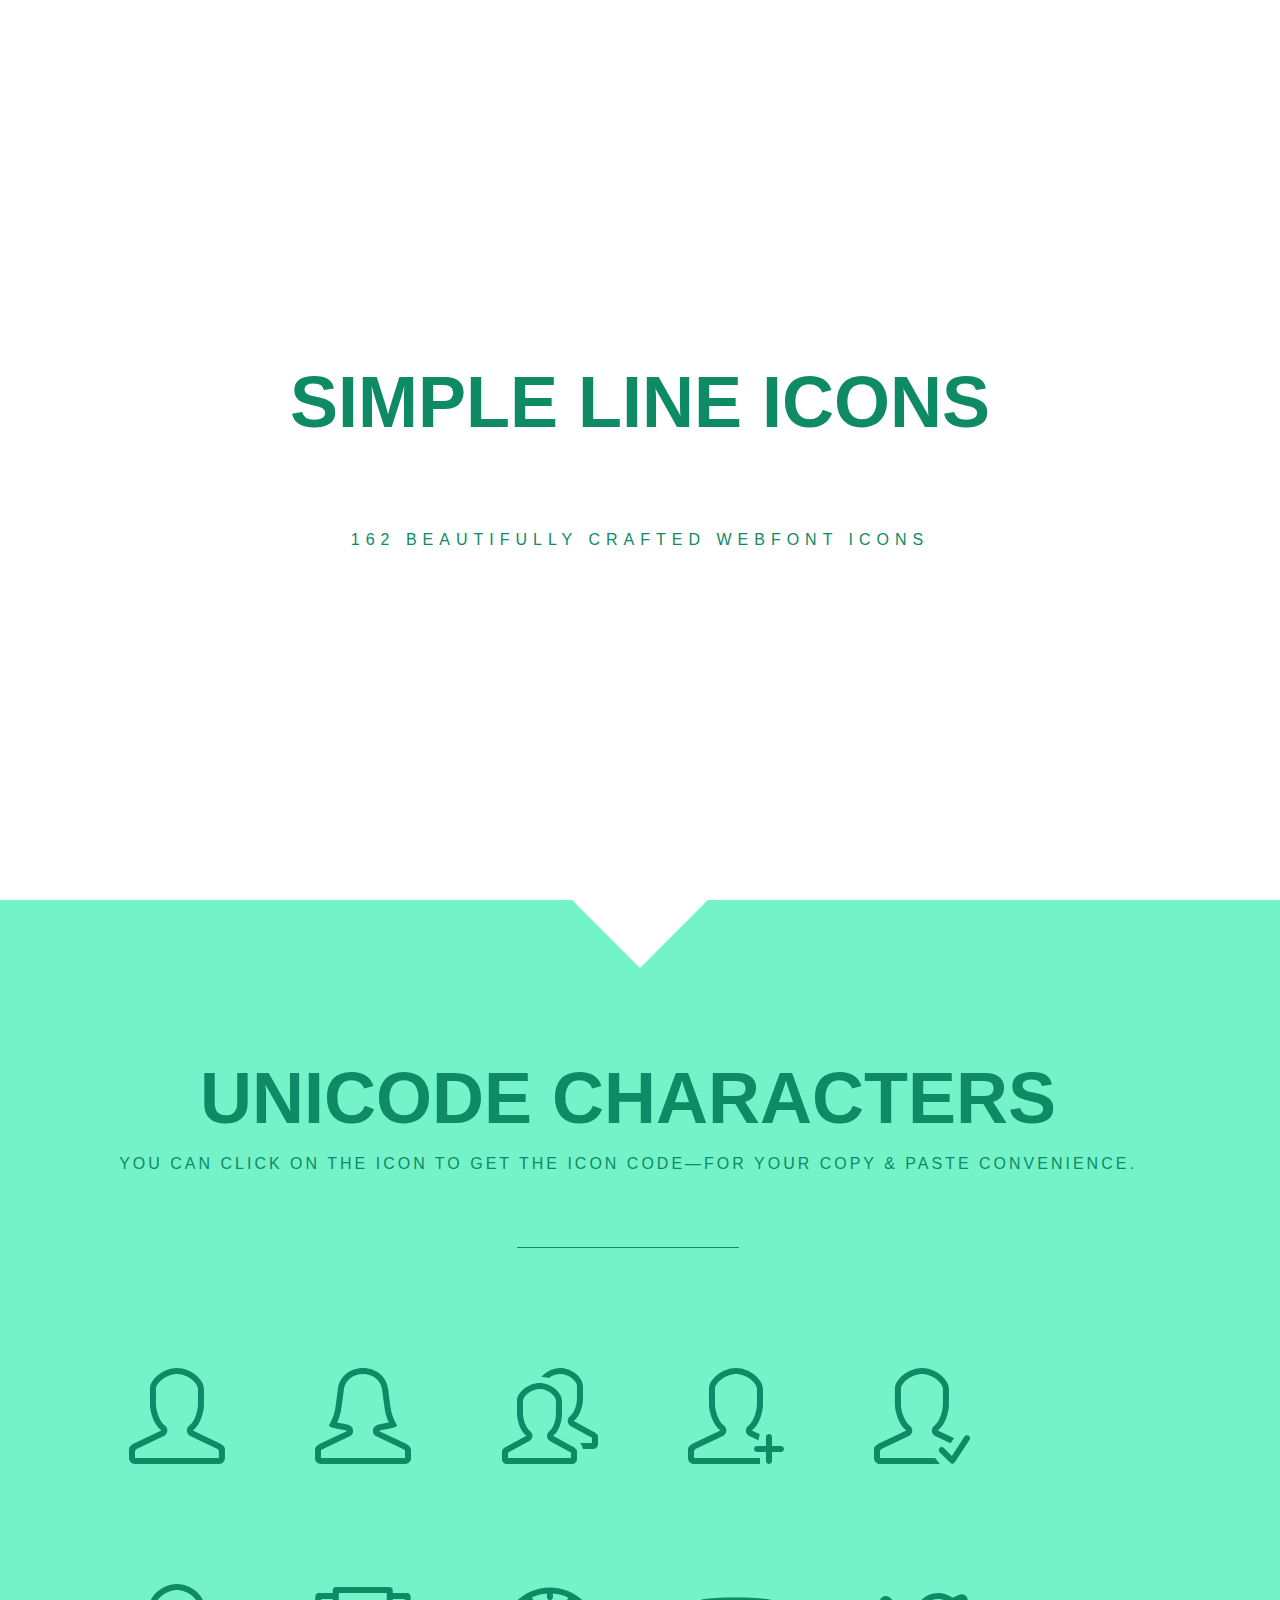
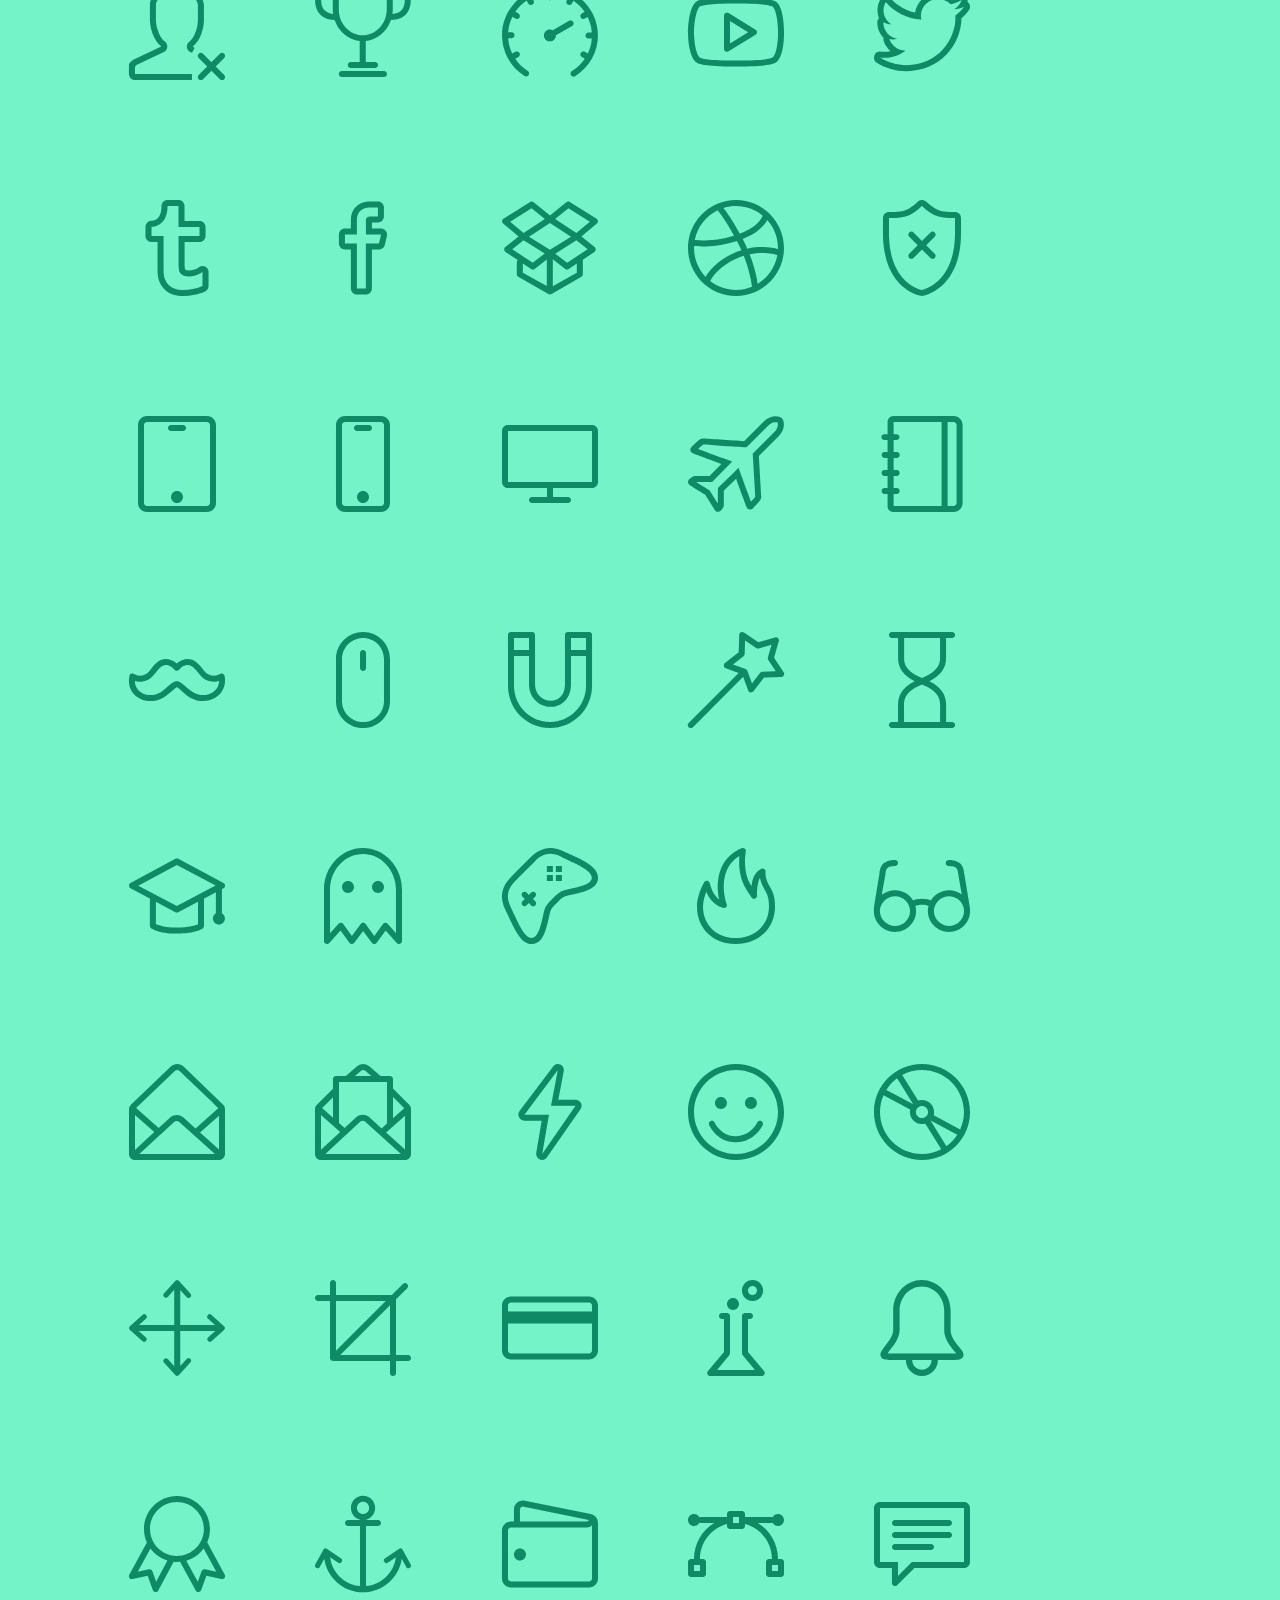
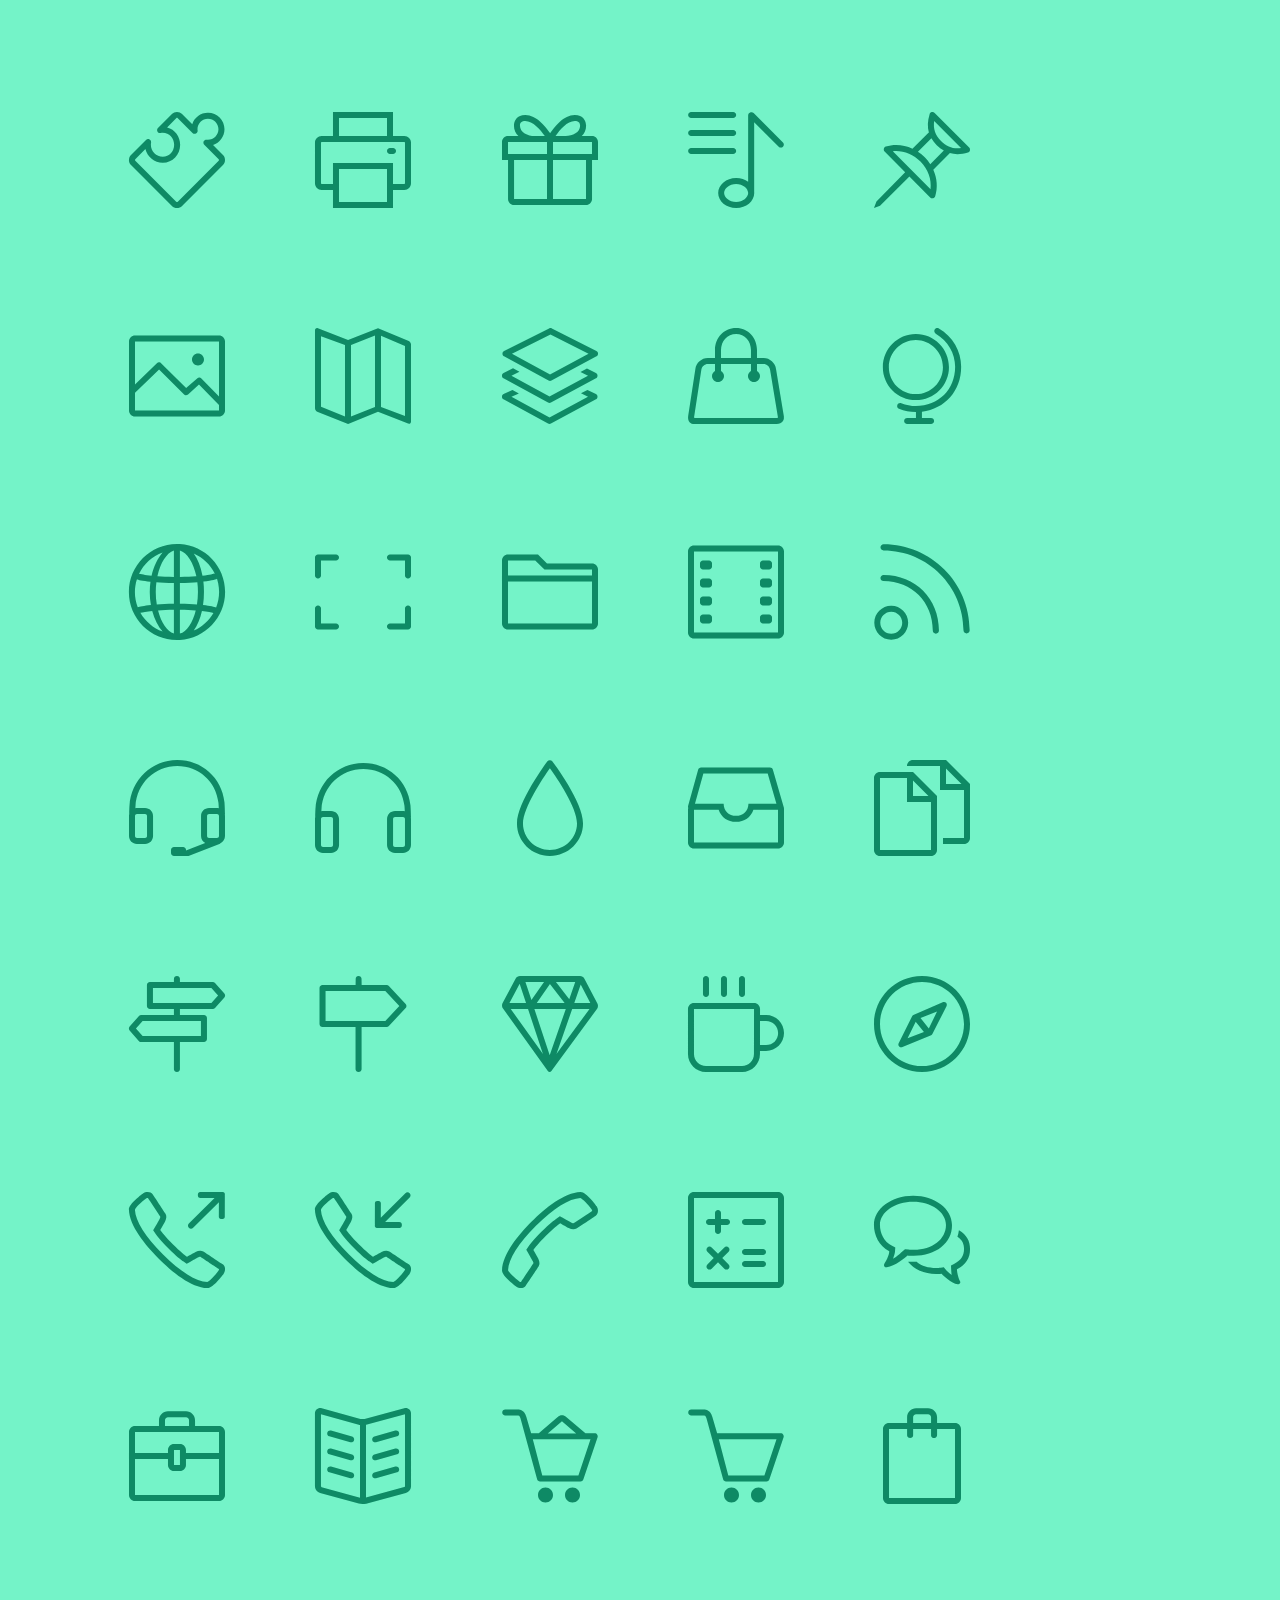
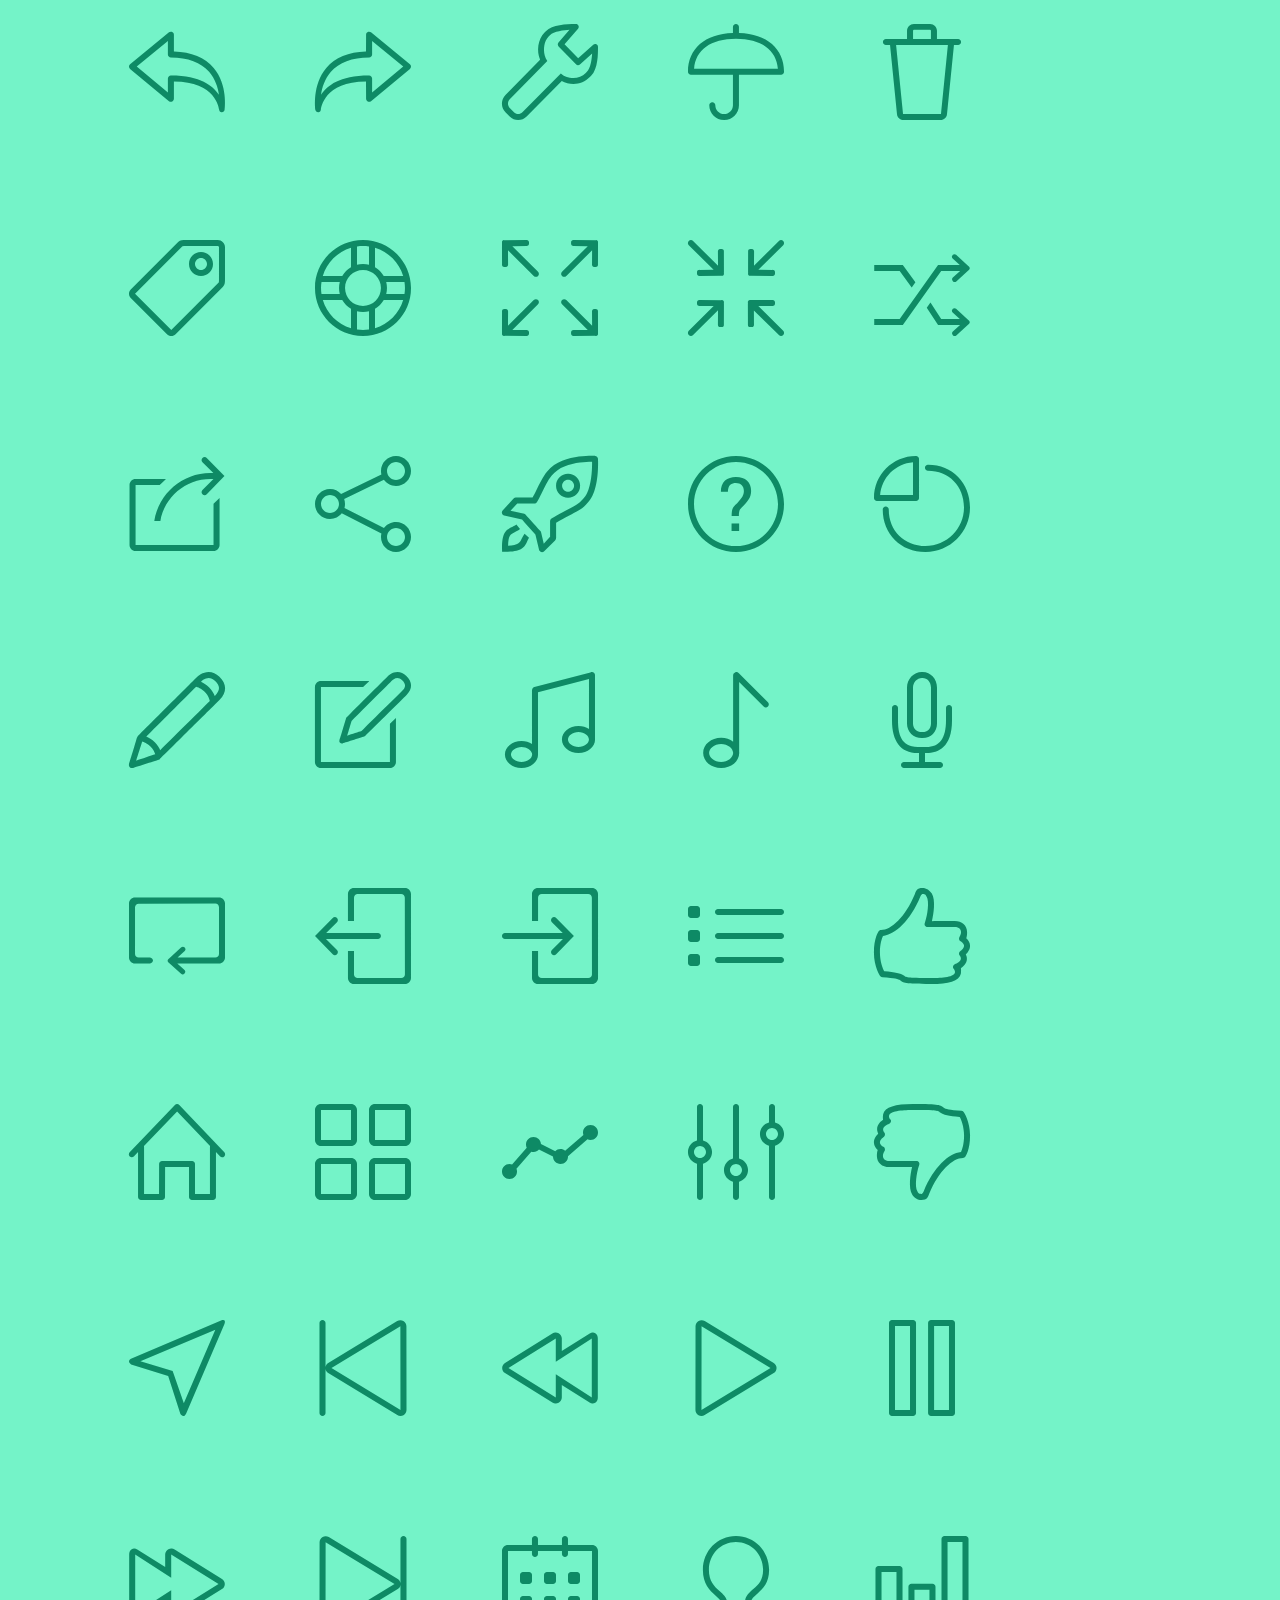
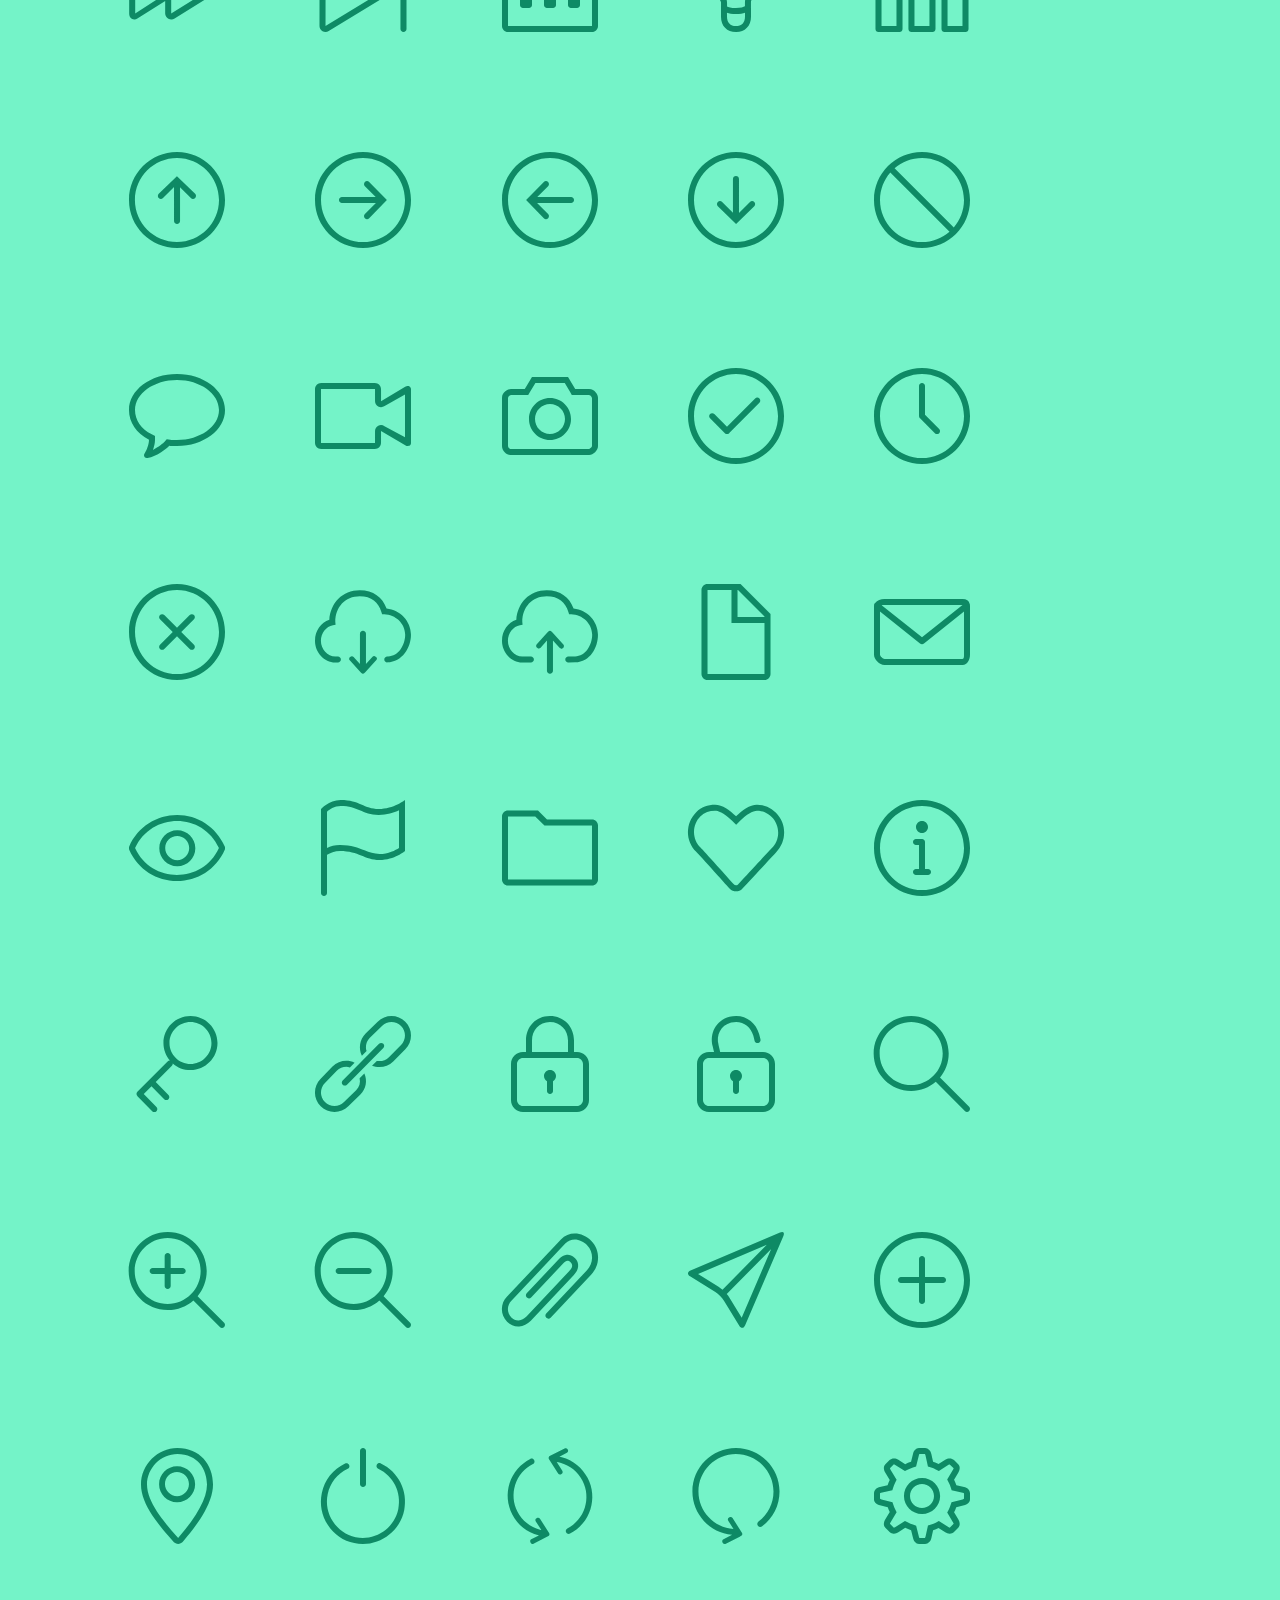
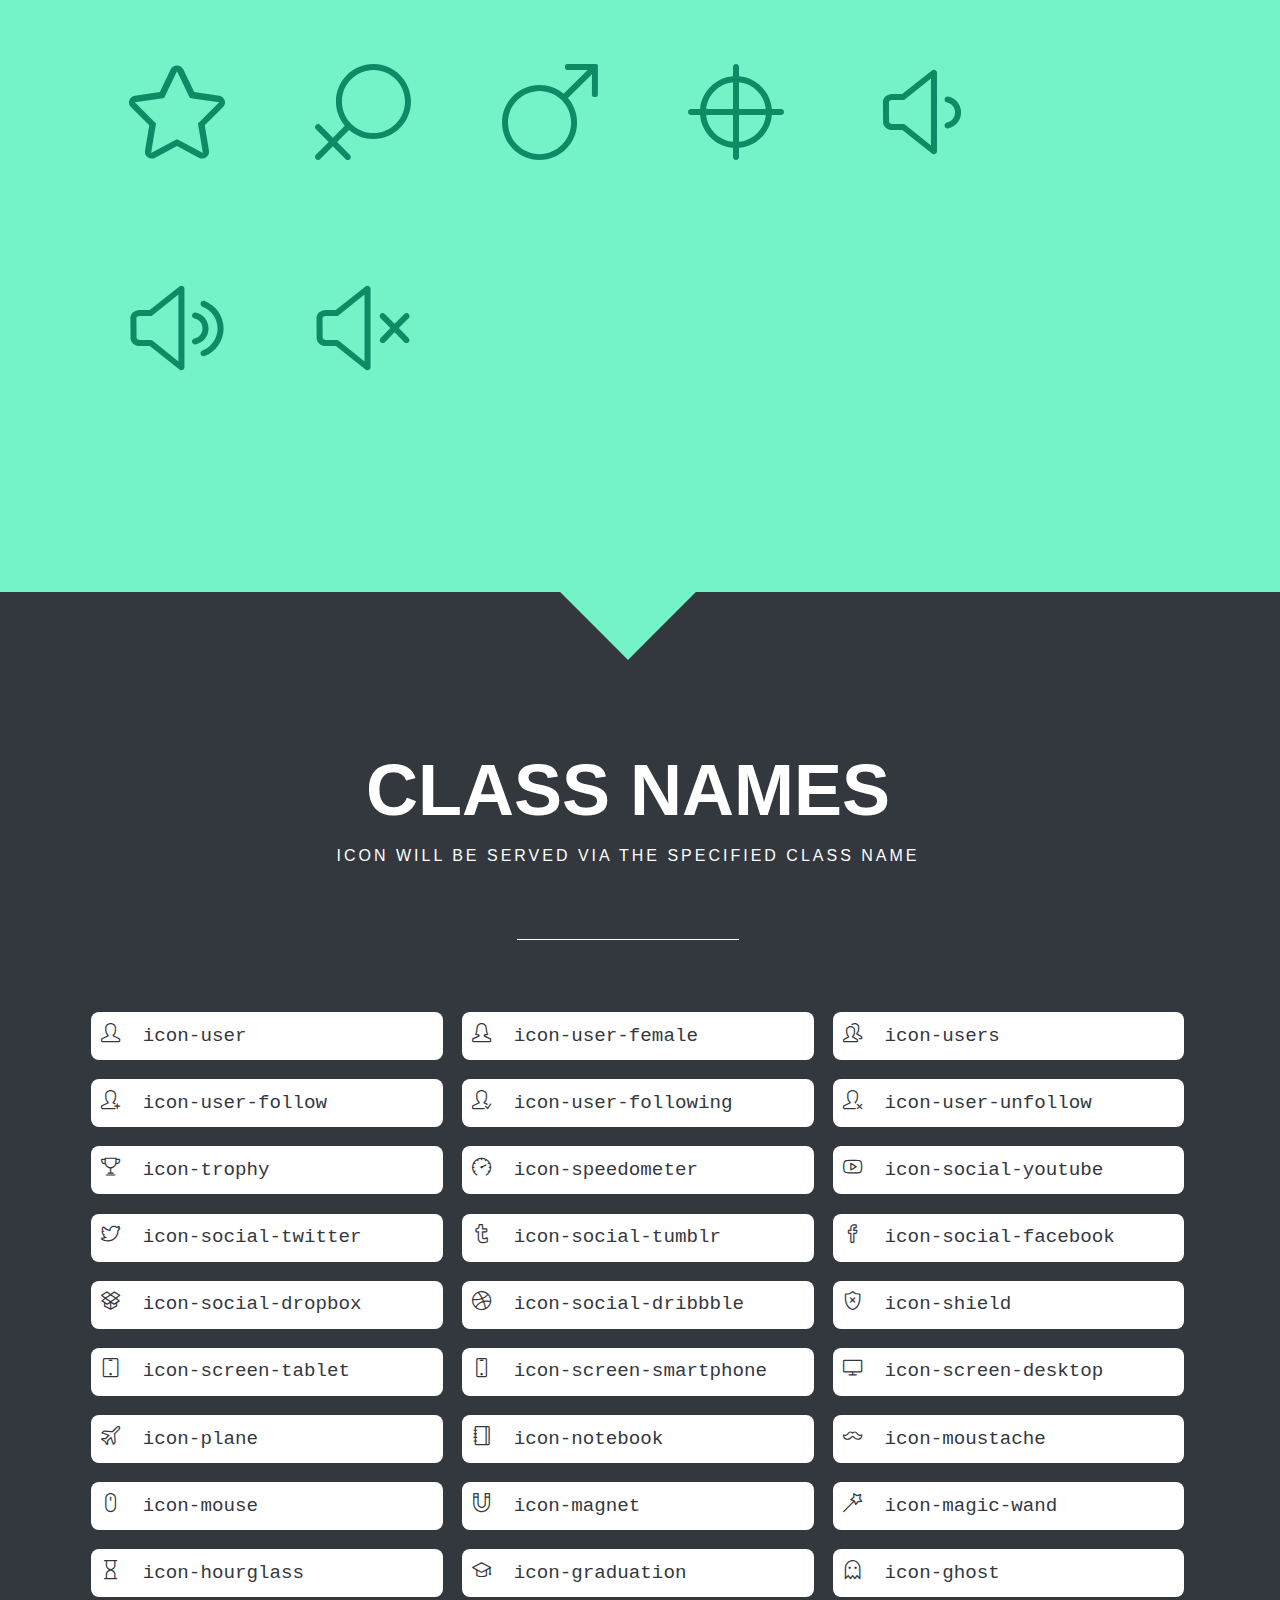
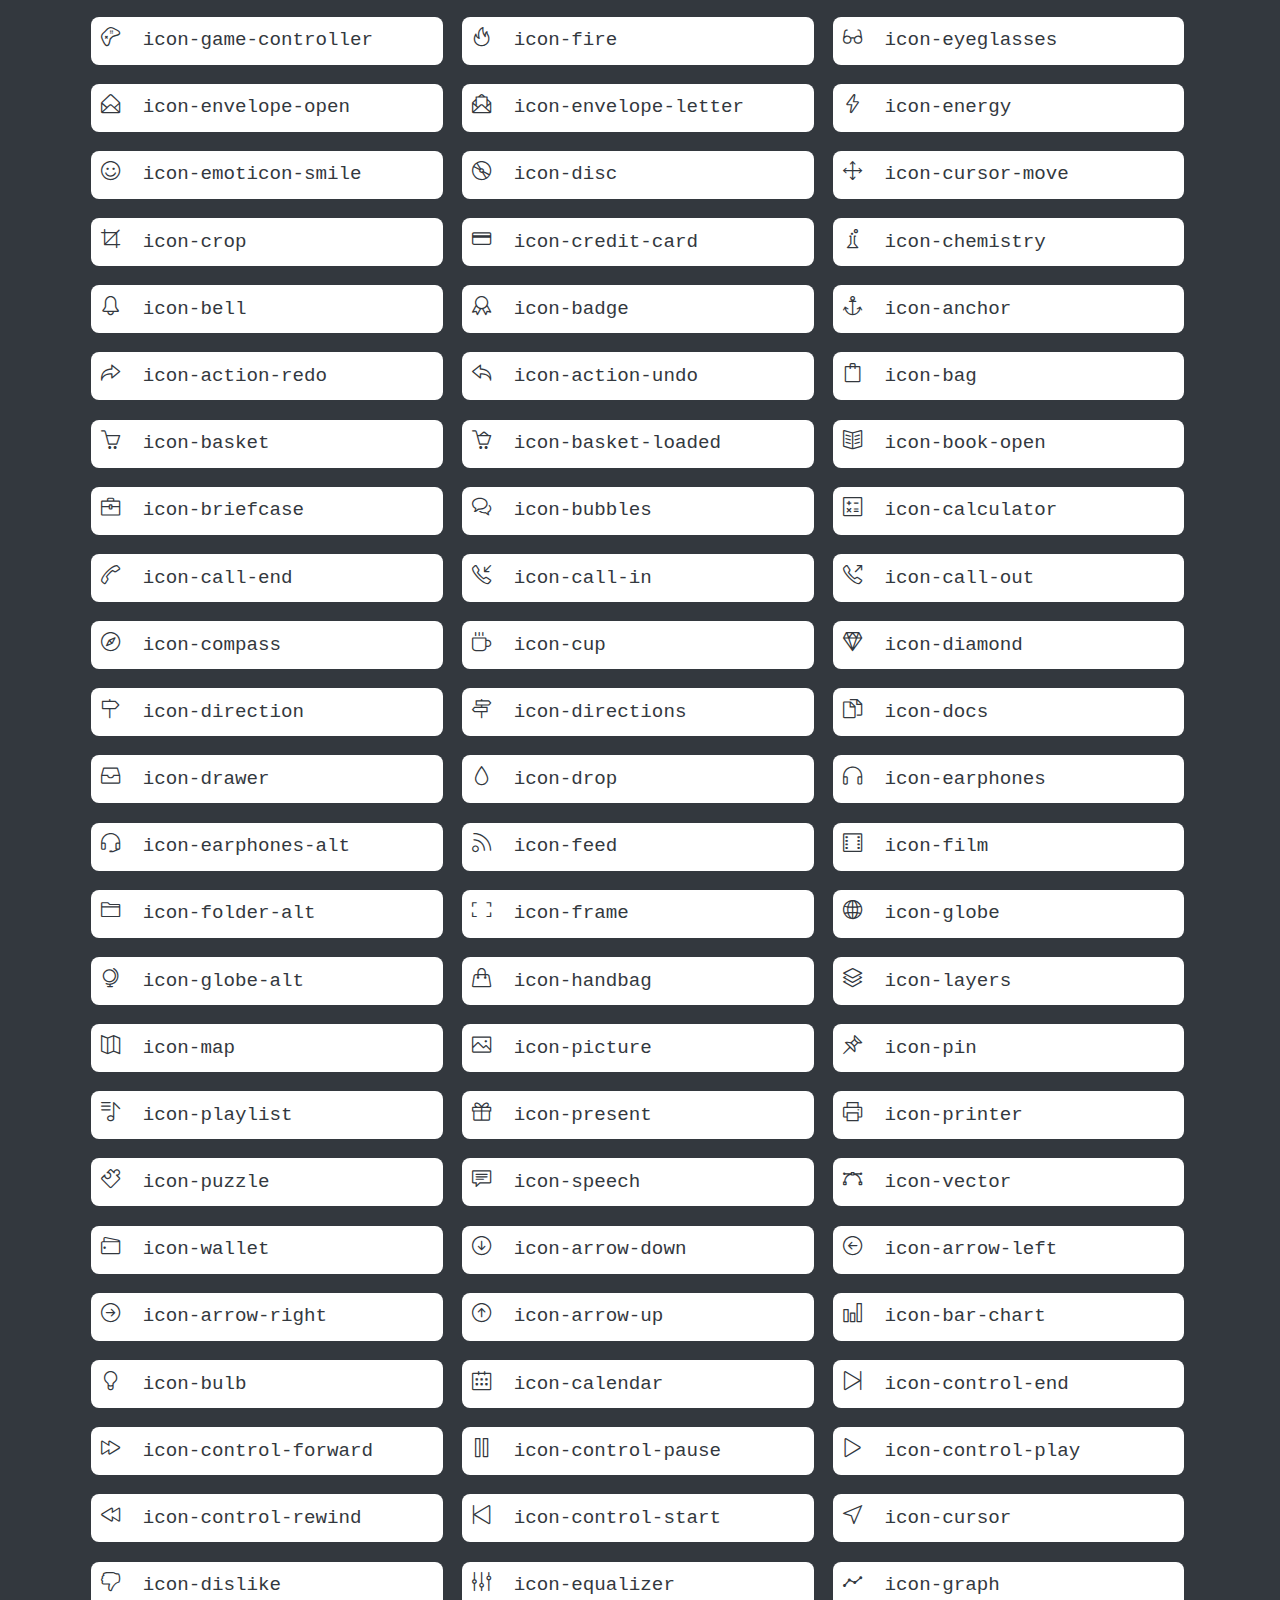
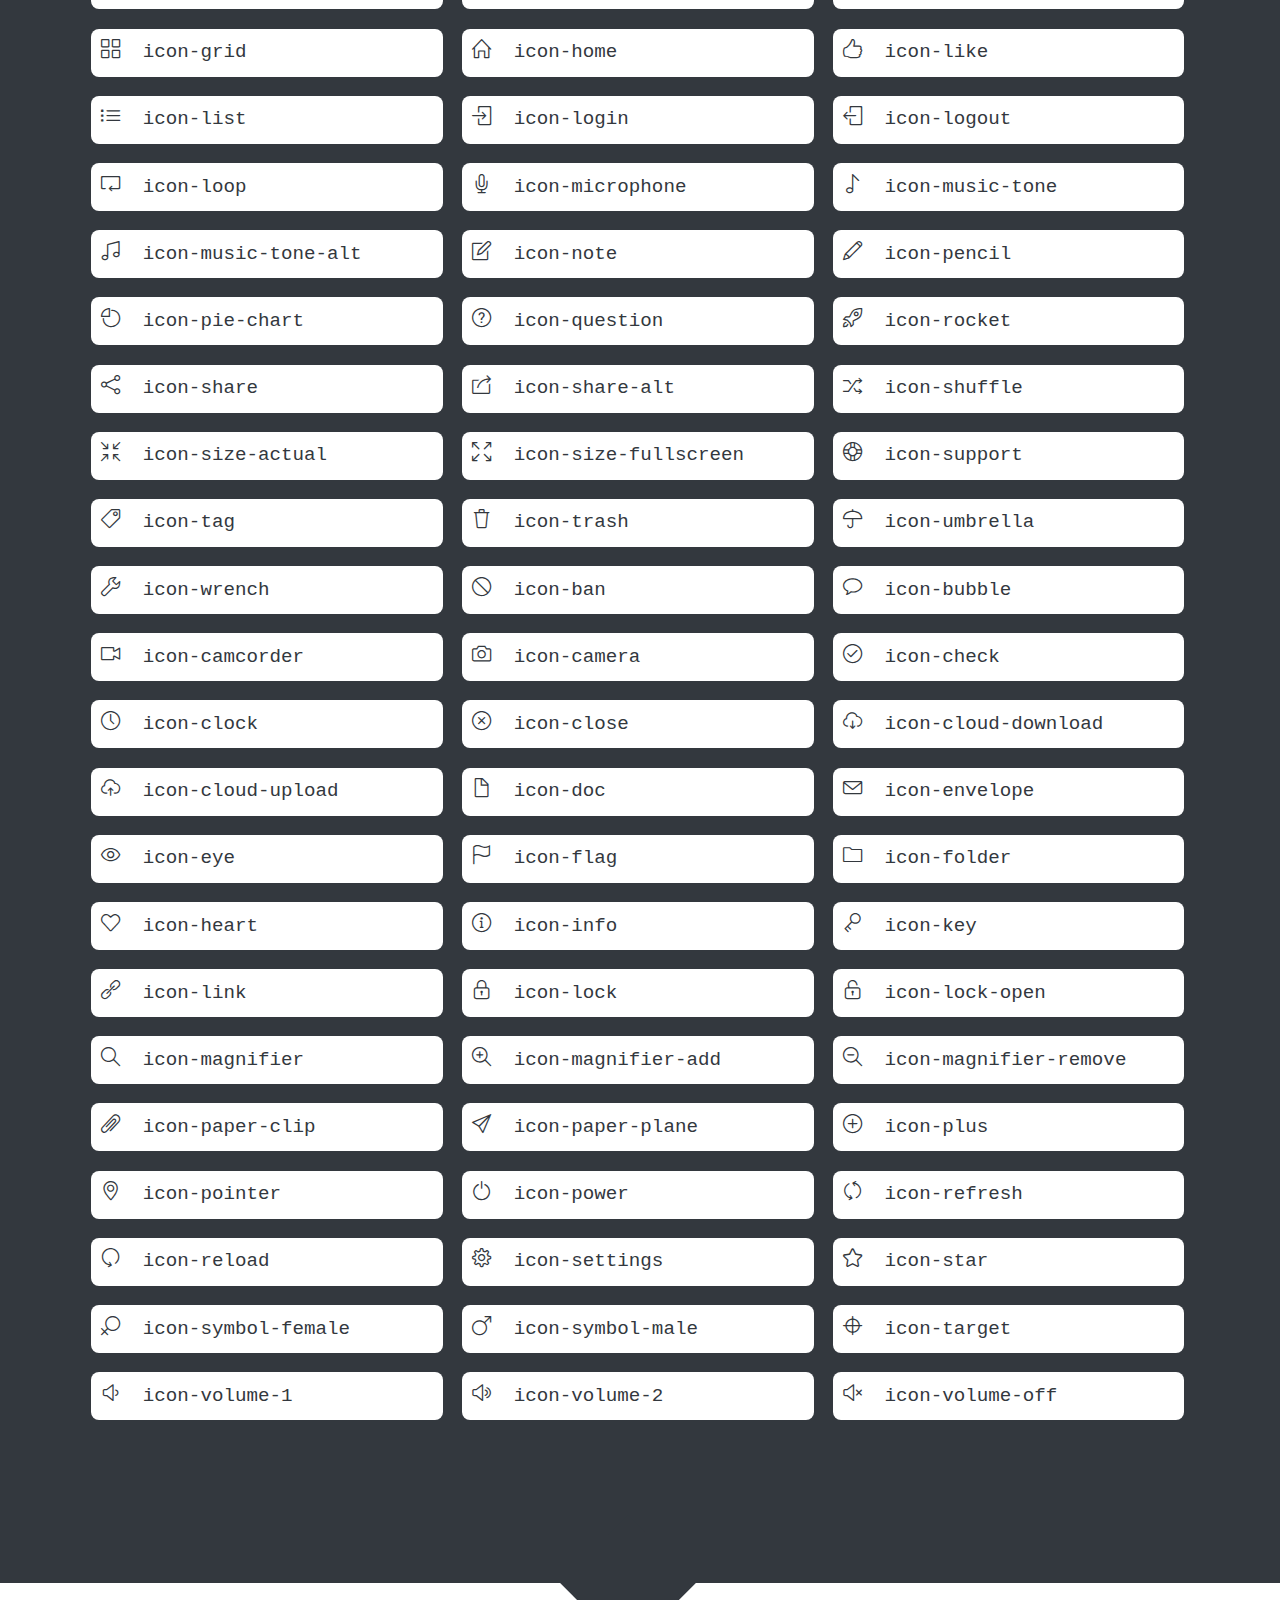
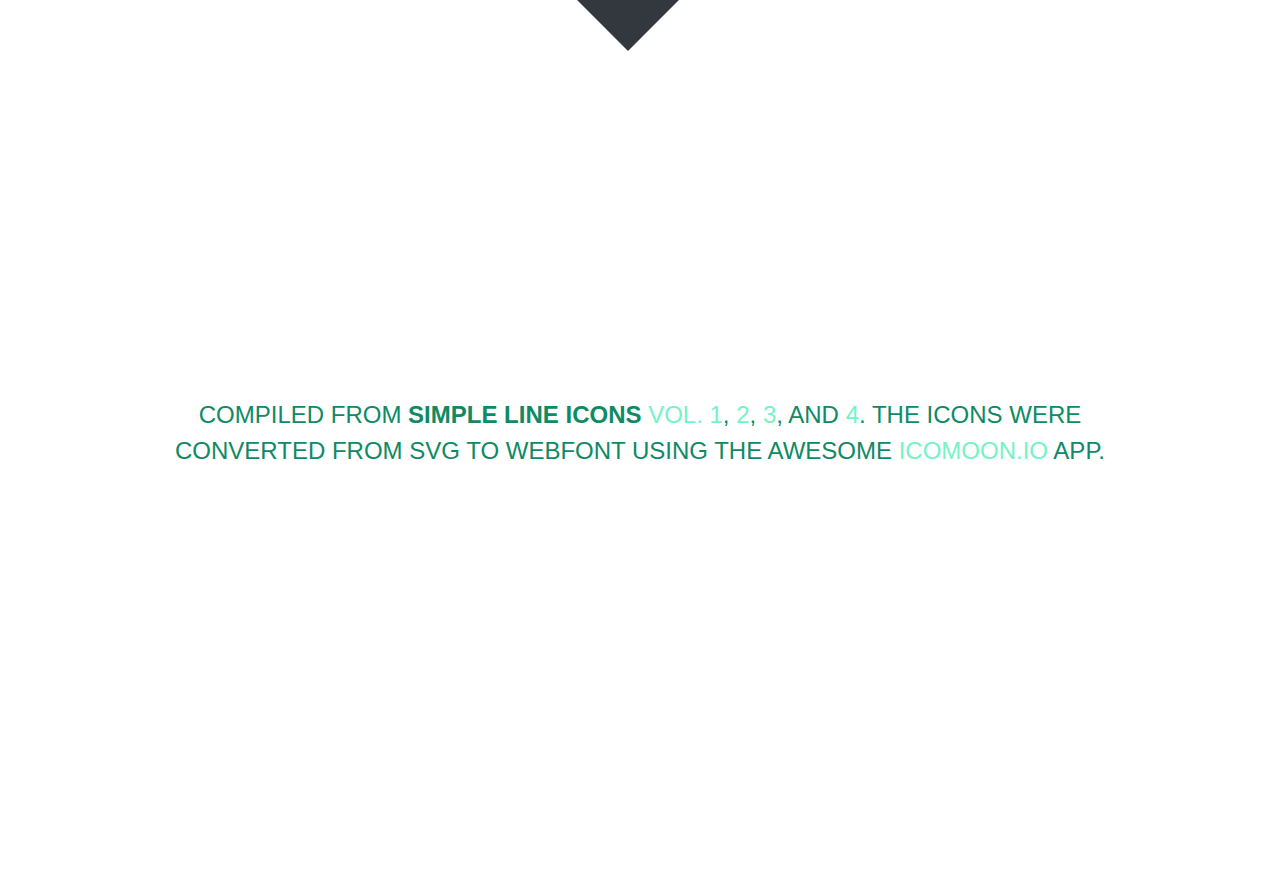
<file: assets/plugins/line-icons/index.html>
<!doctype html>
<html>
<head>
	<meta charset="utf-8">
	<meta name="viewport" content="width=device-width, initial-scale=1, maximum-scale=1, user-scalable=no">
	<title>Simple Line Icons</title>
	<link rel="stylesheet" href="style.css">
	<link rel="stylesheet" href="line-icons.css">

	<!--[if lte IE 7]><script src="icons-lte-ie7.js"></script><![endif]-->
</head>

</head>
<body>
	<div class="page">
		<div id="wH"></div>
		<header class="masthead" id="masthead">
			<hgroup>
				<h1>Simple Line Icons</h1>
				<h2>162 beautifully crafted webfont icons</h2>
			</hgroup>
			<!--<h1>Your font contains the following glyphs</h1>
			<p>The generated SVG font can be imported back to <a href="http://icomoon.io/app">IcoMoon</a> for modification.</p>-->
		</header>

		<section class="glyphs" id="glyphs">
			<header>
				<hgroup>
					<h1>Unicode Characters</h1>
					<h2>You can click on the icon to get the icon code&mdash;for your copy &amp; paste convenience.</h2>
				</hgroup>
			</header>

			<div class="glyph">
				<span class="glyph-item mega" aria-hidden="true" data-icon="&#xe005;" data-js-prompt="&amp;#xe005;"></span>
			</div>
			<div class="glyph">
				<span class="glyph-item mega" aria-hidden="true" data-icon="&#xe000;" data-js-prompt="&amp;#xe000;"></span>
			</div>
			<div class="glyph">
				<span class="glyph-item mega" aria-hidden="true" data-icon="&#xe001;" data-js-prompt="&amp;#xe001;"></span>
			</div>
			<div class="glyph">
				<span class="glyph-item mega" aria-hidden="true" data-icon="&#xe002;" data-js-prompt="&amp;#xe002;"></span>
			</div>
			<div class="glyph">
				<span class="glyph-item mega" aria-hidden="true" data-icon="&#xe003;" data-js-prompt="&amp;#xe003;"></span>
			</div>
			<div class="glyph">
				<span class="glyph-item mega" aria-hidden="true" data-icon="&#xe004;" data-js-prompt="&amp;#xe004;"></span>
			</div>
			<div class="glyph">
				<span class="glyph-item mega" aria-hidden="true" data-icon="&#xe006;" data-js-prompt="&amp;#xe006;"></span>
			</div>
			<div class="glyph">
				<span class="glyph-item mega" aria-hidden="true" data-icon="&#xe007;" data-js-prompt="&amp;#xe007;"></span>
			</div>
			<div class="glyph">
				<span class="glyph-item mega" aria-hidden="true" data-icon="&#xe008;" data-js-prompt="&amp;#xe008;"></span>
			</div>
			<div class="glyph">
				<span class="glyph-item mega" aria-hidden="true" data-icon="&#xe009;" data-js-prompt="&amp;#xe009;"></span>
			</div>
			<div class="glyph">
				<span class="glyph-item mega" aria-hidden="true" data-icon="&#xe00a;" data-js-prompt="&amp;#xe00a;"></span>
			</div>
			<div class="glyph">
				<span class="glyph-item mega" aria-hidden="true" data-icon="&#xe00b;" data-js-prompt="&amp;#xe00b;"></span>
			</div>
			<div class="glyph">
				<span class="glyph-item mega" aria-hidden="true" data-icon="&#xe00c;" data-js-prompt="&amp;#xe00c;"></span>
			</div>
			<div class="glyph">
				<span class="glyph-item mega" aria-hidden="true" data-icon="&#xe00d;" data-js-prompt="&amp;#xe00d;"></span>
			</div>
			<div class="glyph">
				<span class="glyph-item mega" aria-hidden="true" data-icon="&#xe00e;" data-js-prompt="&amp;#xe00e;"></span>
			</div>
			<div class="glyph">
				<span class="glyph-item mega" aria-hidden="true" data-icon="&#xe00f;" data-js-prompt="&amp;#xe00f;"></span>
			</div>
			<div class="glyph">
				<span class="glyph-item mega" aria-hidden="true" data-icon="&#xe010;" data-js-prompt="&amp;#xe010;"></span>
			</div>
			<div class="glyph">
				<span class="glyph-item mega" aria-hidden="true" data-icon="&#xe011;" data-js-prompt="&amp;#xe011;"></span>
			</div>
			<div class="glyph">
				<span class="glyph-item mega" aria-hidden="true" data-icon="&#xe012;" data-js-prompt="&amp;#xe012;"></span>
			</div>
			<div class="glyph">
				<span class="glyph-item mega" aria-hidden="true" data-icon="&#xe013;" data-js-prompt="&amp;#xe013;"></span>
			</div>
			<div class="glyph">
				<span class="glyph-item mega" aria-hidden="true" data-icon="&#xe014;" data-js-prompt="&amp;#xe014;"></span>
			</div>
			<div class="glyph">
				<span class="glyph-item mega" aria-hidden="true" data-icon="&#xe015;" data-js-prompt="&amp;#xe015;"></span>
			</div>
			<div class="glyph">
				<span class="glyph-item mega" aria-hidden="true" data-icon="&#xe016;" data-js-prompt="&amp;#xe016;"></span>
			</div>
			<div class="glyph">
				<span class="glyph-item mega" aria-hidden="true" data-icon="&#xe017;" data-js-prompt="&amp;#xe017;"></span>
			</div>
			<div class="glyph">
				<span class="glyph-item mega" aria-hidden="true" data-icon="&#xe018;" data-js-prompt="&amp;#xe018;"></span>
			</div>
			<div class="glyph">
				<span class="glyph-item mega" aria-hidden="true" data-icon="&#xe019;" data-js-prompt="&amp;#xe019;"></span>
			</div>
			<div class="glyph">
				<span class="glyph-item mega" aria-hidden="true" data-icon="&#xe01a;" data-js-prompt="&amp;#xe01a;"></span>
			</div>
			<div class="glyph">
				<span class="glyph-item mega" aria-hidden="true" data-icon="&#xe01b;" data-js-prompt="&amp;#xe01b;"></span>
			</div>
			<div class="glyph">
				<span class="glyph-item mega" aria-hidden="true" data-icon="&#xe01c;" data-js-prompt="&amp;#xe01c;"></span>
			</div>
			<div class="glyph">
				<span class="glyph-item mega" aria-hidden="true" data-icon="&#xe01d;" data-js-prompt="&amp;#xe01d;"></span>
			</div>
			<div class="glyph">
				<span class="glyph-item mega" aria-hidden="true" data-icon="&#xe01e;" data-js-prompt="&amp;#xe01e;"></span>
			</div>
			<div class="glyph">
				<span class="glyph-item mega" aria-hidden="true" data-icon="&#xe01f;" data-js-prompt="&amp;#xe01f;"></span>
			</div>
			<div class="glyph">
				<span class="glyph-item mega" aria-hidden="true" data-icon="&#xe020;" data-js-prompt="&amp;#xe020;"></span>
			</div>
			<div class="glyph">
				<span class="glyph-item mega" aria-hidden="true" data-icon="&#xe021;" data-js-prompt="&amp;#xe021;"></span>
			</div>
			<div class="glyph">
				<span class="glyph-item mega" aria-hidden="true" data-icon="&#xe022;" data-js-prompt="&amp;#xe022;"></span>
			</div>
			<div class="glyph">
				<span class="glyph-item mega" aria-hidden="true" data-icon="&#xe023;" data-js-prompt="&amp;#xe023;"></span>
			</div>
			<div class="glyph">
				<span class="glyph-item mega" aria-hidden="true" data-icon="&#xe024;" data-js-prompt="&amp;#xe024;"></span>
			</div>
			<div class="glyph">
				<span class="glyph-item mega" aria-hidden="true" data-icon="&#xe025;" data-js-prompt="&amp;#xe025;"></span>
			</div>
			<div class="glyph">
				<span class="glyph-item mega" aria-hidden="true" data-icon="&#xe026;" data-js-prompt="&amp;#xe026;"></span>
			</div>
			<div class="glyph">
				<span class="glyph-item mega" aria-hidden="true" data-icon="&#xe027;" data-js-prompt="&amp;#xe027;"></span>
			</div>
			<div class="glyph">
				<span class="glyph-item mega" aria-hidden="true" data-icon="&#xe028;" data-js-prompt="&amp;#xe028;"></span>
			</div>
			<div class="glyph">
				<span class="glyph-item mega" aria-hidden="true" data-icon="&#xe029;" data-js-prompt="&amp;#xe029;"></span>
			</div>
			<div class="glyph">
				<span class="glyph-item mega" aria-hidden="true" data-icon="&#xe02a;" data-js-prompt="&amp;#xe02a;"></span>
			</div>
			<div class="glyph">
				<span class="glyph-item mega" aria-hidden="true" data-icon="&#xe02b;" data-js-prompt="&amp;#xe02b;"></span>
			</div>
			<div class="glyph">
				<span class="glyph-item mega" aria-hidden="true" data-icon="&#xe02c;" data-js-prompt="&amp;#xe02c;"></span>
			</div>
			<div class="glyph">
				<span class="glyph-item mega" aria-hidden="true" data-icon="&#xe02d;" data-js-prompt="&amp;#xe02d;"></span>
			</div>
			<div class="glyph">
				<span class="glyph-item mega" aria-hidden="true" data-icon="&#xe02e;" data-js-prompt="&amp;#xe02e;"></span>
			</div>
			<div class="glyph">
				<span class="glyph-item mega" aria-hidden="true" data-icon="&#xe02f;" data-js-prompt="&amp;#xe02f;"></span>
			</div>
			<div class="glyph">
				<span class="glyph-item mega" aria-hidden="true" data-icon="&#xe030;" data-js-prompt="&amp;#xe030;"></span>
			</div>
			<div class="glyph">
				<span class="glyph-item mega" aria-hidden="true" data-icon="&#xe031;" data-js-prompt="&amp;#xe031;"></span>
			</div>
			<div class="glyph">
				<span class="glyph-item mega" aria-hidden="true" data-icon="&#xe032;" data-js-prompt="&amp;#xe032;"></span>
			</div>
			<div class="glyph">
				<span class="glyph-item mega" aria-hidden="true" data-icon="&#xe033;" data-js-prompt="&amp;#xe033;"></span>
			</div>
			<div class="glyph">
				<span class="glyph-item mega" aria-hidden="true" data-icon="&#xe034;" data-js-prompt="&amp;#xe034;"></span>
			</div>
			<div class="glyph">
				<span class="glyph-item mega" aria-hidden="true" data-icon="&#xe035;" data-js-prompt="&amp;#xe035;"></span>
			</div>
			<div class="glyph">
				<span class="glyph-item mega" aria-hidden="true" data-icon="&#xe036;" data-js-prompt="&amp;#xe036;"></span>
			</div>
			<div class="glyph">
				<span class="glyph-item mega" aria-hidden="true" data-icon="&#xe037;" data-js-prompt="&amp;#xe037;"></span>
			</div>
			<div class="glyph">
				<span class="glyph-item mega" aria-hidden="true" data-icon="&#xe038;" data-js-prompt="&amp;#xe038;"></span>
			</div>
			<div class="glyph">
				<span class="glyph-item mega" aria-hidden="true" data-icon="&#xe039;" data-js-prompt="&amp;#xe039;"></span>
			</div>
			<div class="glyph">
				<span class="glyph-item mega" aria-hidden="true" data-icon="&#xe03a;" data-js-prompt="&amp;#xe03a;"></span>
			</div>
			<div class="glyph">
				<span class="glyph-item mega" aria-hidden="true" data-icon="&#xe03b;" data-js-prompt="&amp;#xe03b;"></span>
			</div>
			<div class="glyph">
				<span class="glyph-item mega" aria-hidden="true" data-icon="&#xe03c;" data-js-prompt="&amp;#xe03c;"></span>
			</div>
			<div class="glyph">
				<span class="glyph-item mega" aria-hidden="true" data-icon="&#xe03d;" data-js-prompt="&amp;#xe03d;"></span>
			</div>
			<div class="glyph">
				<span class="glyph-item mega" aria-hidden="true" data-icon="&#xe03e;" data-js-prompt="&amp;#xe03e;"></span>
			</div>
			<div class="glyph">
				<span class="glyph-item mega" aria-hidden="true" data-icon="&#xe03f;" data-js-prompt="&amp;#xe03f;"></span>
			</div>
			<div class="glyph">
				<span class="glyph-item mega" aria-hidden="true" data-icon="&#xe040;" data-js-prompt="&amp;#xe040;"></span>
			</div>
			<div class="glyph">
				<span class="glyph-item mega" aria-hidden="true" data-icon="&#xe041;" data-js-prompt="&amp;#xe041;"></span>
			</div>
			<div class="glyph">
				<span class="glyph-item mega" aria-hidden="true" data-icon="&#xe042;" data-js-prompt="&amp;#xe042;"></span>
			</div>
			<div class="glyph">
				<span class="glyph-item mega" aria-hidden="true" data-icon="&#xe043;" data-js-prompt="&amp;#xe043;"></span>
			</div>
			<div class="glyph">
				<span class="glyph-item mega" aria-hidden="true" data-icon="&#xe044;" data-js-prompt="&amp;#xe044;"></span>
			</div>
			<div class="glyph">
				<span class="glyph-item mega" aria-hidden="true" data-icon="&#xe045;" data-js-prompt="&amp;#xe045;"></span>
			</div>
			<div class="glyph">
				<span class="glyph-item mega" aria-hidden="true" data-icon="&#xe046;" data-js-prompt="&amp;#xe046;"></span>
			</div>
			<div class="glyph">
				<span class="glyph-item mega" aria-hidden="true" data-icon="&#xe047;" data-js-prompt="&amp;#xe047;"></span>
			</div>
			<div class="glyph">
				<span class="glyph-item mega" aria-hidden="true" data-icon="&#xe048;" data-js-prompt="&amp;#xe048;"></span>
			</div>
			<div class="glyph">
				<span class="glyph-item mega" aria-hidden="true" data-icon="&#xe049;" data-js-prompt="&amp;#xe049;"></span>
			</div>
			<div class="glyph">
				<span class="glyph-item mega" aria-hidden="true" data-icon="&#xe04a;" data-js-prompt="&amp;#xe04a;"></span>
			</div>
			<div class="glyph">
				<span class="glyph-item mega" aria-hidden="true" data-icon="&#xe04b;" data-js-prompt="&amp;#xe04b;"></span>
			</div>
			<div class="glyph">
				<span class="glyph-item mega" aria-hidden="true" data-icon="&#xe04c;" data-js-prompt="&amp;#xe04c;"></span>
			</div>
			<div class="glyph">
				<span class="glyph-item mega" aria-hidden="true" data-icon="&#xe04d;" data-js-prompt="&amp;#xe04d;"></span>
			</div>
			<div class="glyph">
				<span class="glyph-item mega" aria-hidden="true" data-icon="&#xe04e;" data-js-prompt="&amp;#xe04e;"></span>
			</div>
			<div class="glyph">
				<span class="glyph-item mega" aria-hidden="true" data-icon="&#xe04f;" data-js-prompt="&amp;#xe04f;"></span>
			</div>
			<div class="glyph">
				<span class="glyph-item mega" aria-hidden="true" data-icon="&#xe050;" data-js-prompt="&amp;#xe050;"></span>
			</div>
			<div class="glyph">
				<span class="glyph-item mega" aria-hidden="true" data-icon="&#xe051;" data-js-prompt="&amp;#xe051;"></span>
			</div>
			<div class="glyph">
				<span class="glyph-item mega" aria-hidden="true" data-icon="&#xe052;" data-js-prompt="&amp;#xe052;"></span>
			</div>
			<div class="glyph">
				<span class="glyph-item mega" aria-hidden="true" data-icon="&#xe053;" data-js-prompt="&amp;#xe053;"></span>
			</div>
			<div class="glyph">
				<span class="glyph-item mega" aria-hidden="true" data-icon="&#xe054;" data-js-prompt="&amp;#xe054;"></span>
			</div>
			<div class="glyph">
				<span class="glyph-item mega" aria-hidden="true" data-icon="&#xe055;" data-js-prompt="&amp;#xe055;"></span>
			</div>
			<div class="glyph">
				<span class="glyph-item mega" aria-hidden="true" data-icon="&#xe056;" data-js-prompt="&amp;#xe056;"></span>
			</div>
			<div class="glyph">
				<span class="glyph-item mega" aria-hidden="true" data-icon="&#xe057;" data-js-prompt="&amp;#xe057;"></span>
			</div>
			<div class="glyph">
				<span class="glyph-item mega" aria-hidden="true" data-icon="&#xe058;" data-js-prompt="&amp;#xe058;"></span>
			</div>
			<div class="glyph">
				<span class="glyph-item mega" aria-hidden="true" data-icon="&#xe059;" data-js-prompt="&amp;#xe059;"></span>
			</div>
			<div class="glyph">
				<span class="glyph-item mega" aria-hidden="true" data-icon="&#xe05a;" data-js-prompt="&amp;#xe05a;"></span>
			</div>
			<div class="glyph">
				<span class="glyph-item mega" aria-hidden="true" data-icon="&#xe05b;" data-js-prompt="&amp;#xe05b;"></span>
			</div>
			<div class="glyph">
				<span class="glyph-item mega" aria-hidden="true" data-icon="&#xe05c;" data-js-prompt="&amp;#xe05c;"></span>
			</div>
			<div class="glyph">
				<span class="glyph-item mega" aria-hidden="true" data-icon="&#xe05d;" data-js-prompt="&amp;#xe05d;"></span>
			</div>
			<div class="glyph">
				<span class="glyph-item mega" aria-hidden="true" data-icon="&#xe05e;" data-js-prompt="&amp;#xe05e;"></span>
			</div>
			<div class="glyph">
				<span class="glyph-item mega" aria-hidden="true" data-icon="&#xe05f;" data-js-prompt="&amp;#xe05f;"></span>
			</div>
			<div class="glyph">
				<span class="glyph-item mega" aria-hidden="true" data-icon="&#xe060;" data-js-prompt="&amp;#xe060;"></span>
			</div>
			<div class="glyph">
				<span class="glyph-item mega" aria-hidden="true" data-icon="&#xe061;" data-js-prompt="&amp;#xe061;"></span>
			</div>
			<div class="glyph">
				<span class="glyph-item mega" aria-hidden="true" data-icon="&#xe062;" data-js-prompt="&amp;#xe062;"></span>
			</div>
			<div class="glyph">
				<span class="glyph-item mega" aria-hidden="true" data-icon="&#xe063;" data-js-prompt="&amp;#xe063;"></span>
			</div>
			<div class="glyph">
				<span class="glyph-item mega" aria-hidden="true" data-icon="&#xe064;" data-js-prompt="&amp;#xe064;"></span>
			</div>
			<div class="glyph">
				<span class="glyph-item mega" aria-hidden="true" data-icon="&#xe065;" data-js-prompt="&amp;#xe065;"></span>
			</div>
			<div class="glyph">
				<span class="glyph-item mega" aria-hidden="true" data-icon="&#xe066;" data-js-prompt="&amp;#xe066;"></span>
			</div>
			<div class="glyph">
				<span class="glyph-item mega" aria-hidden="true" data-icon="&#xe067;" data-js-prompt="&amp;#xe067;"></span>
			</div>
			<div class="glyph">
				<span class="glyph-item mega" aria-hidden="true" data-icon="&#xe068;" data-js-prompt="&amp;#xe068;"></span>
			</div>
			<div class="glyph">
				<span class="glyph-item mega" aria-hidden="true" data-icon="&#xe069;" data-js-prompt="&amp;#xe069;"></span>
			</div>
			<div class="glyph">
				<span class="glyph-item mega" aria-hidden="true" data-icon="&#xe06a;" data-js-prompt="&amp;#xe06a;"></span>
			</div>
			<div class="glyph">
				<span class="glyph-item mega" aria-hidden="true" data-icon="&#xe06b;" data-js-prompt="&amp;#xe06b;"></span>
			</div>
			<div class="glyph">
				<span class="glyph-item mega" aria-hidden="true" data-icon="&#xe06c;" data-js-prompt="&amp;#xe06c;"></span>
			</div>
			<div class="glyph">
				<span class="glyph-item mega" aria-hidden="true" data-icon="&#xe06d;" data-js-prompt="&amp;#xe06d;"></span>
			</div>
			<div class="glyph">
				<span class="glyph-item mega" aria-hidden="true" data-icon="&#xe06e;" data-js-prompt="&amp;#xe06e;"></span>
			</div>
			<div class="glyph">
				<span class="glyph-item mega" aria-hidden="true" data-icon="&#xe06f;" data-js-prompt="&amp;#xe06f;"></span>
			</div>
			<div class="glyph">
				<span class="glyph-item mega" aria-hidden="true" data-icon="&#xe070;" data-js-prompt="&amp;#xe070;"></span>
			</div>
			<div class="glyph">
				<span class="glyph-item mega" aria-hidden="true" data-icon="&#xe071;" data-js-prompt="&amp;#xe071;"></span>
			</div>
			<div class="glyph">
				<span class="glyph-item mega" aria-hidden="true" data-icon="&#xe072;" data-js-prompt="&amp;#xe072;"></span>
			</div>
			<div class="glyph">
				<span class="glyph-item mega" aria-hidden="true" data-icon="&#xe073;" data-js-prompt="&amp;#xe073;"></span>
			</div>
			<div class="glyph">
				<span class="glyph-item mega" aria-hidden="true" data-icon="&#xe074;" data-js-prompt="&amp;#xe074;"></span>
			</div>
			<div class="glyph">
				<span class="glyph-item mega" aria-hidden="true" data-icon="&#xe075;" data-js-prompt="&amp;#xe075;"></span>
			</div>
			<div class="glyph">
				<span class="glyph-item mega" aria-hidden="true" data-icon="&#xe076;" data-js-prompt="&amp;#xe076;"></span>
			</div>
			<div class="glyph">
				<span class="glyph-item mega" aria-hidden="true" data-icon="&#xe077;" data-js-prompt="&amp;#xe077;"></span>
			</div>
			<div class="glyph">
				<span class="glyph-item mega" aria-hidden="true" data-icon="&#xe078;" data-js-prompt="&amp;#xe078;"></span>
			</div>
			<div class="glyph">
				<span class="glyph-item mega" aria-hidden="true" data-icon="&#xe079;" data-js-prompt="&amp;#xe079;"></span>
			</div>
			<div class="glyph">
				<span class="glyph-item mega" aria-hidden="true" data-icon="&#xe07a;" data-js-prompt="&amp;#xe07a;"></span>
			</div>
			<div class="glyph">
				<span class="glyph-item mega" aria-hidden="true" data-icon="&#xe07b;" data-js-prompt="&amp;#xe07b;"></span>
			</div>
			<div class="glyph">
				<span class="glyph-item mega" aria-hidden="true" data-icon="&#xe07c;" data-js-prompt="&amp;#xe07c;"></span>
			</div>
			<div class="glyph">
				<span class="glyph-item mega" aria-hidden="true" data-icon="&#xe07d;" data-js-prompt="&amp;#xe07d;"></span>
			</div>
			<div class="glyph">
				<span class="glyph-item mega" aria-hidden="true" data-icon="&#xe07e;" data-js-prompt="&amp;#xe07e;"></span>
			</div>
			<div class="glyph">
				<span class="glyph-item mega" aria-hidden="true" data-icon="&#xe07f;" data-js-prompt="&amp;#xe07f;"></span>
			</div>
			<div class="glyph">
				<span class="glyph-item mega" aria-hidden="true" data-icon="&#xe080;" data-js-prompt="&amp;#xe080;"></span>
			</div>
			<div class="glyph">
				<span class="glyph-item mega" aria-hidden="true" data-icon="&#xe081;" data-js-prompt="&amp;#xe081;"></span>
			</div>
			<div class="glyph">
				<span class="glyph-item mega" aria-hidden="true" data-icon="&#xe082;" data-js-prompt="&amp;#xe082;"></span>
			</div>
			<div class="glyph">
				<span class="glyph-item mega" aria-hidden="true" data-icon="&#xe083;" data-js-prompt="&amp;#xe083;"></span>
			</div>
			<div class="glyph">
				<span class="glyph-item mega" aria-hidden="true" data-icon="&#xe084;" data-js-prompt="&amp;#xe084;"></span>
			</div>
			<div class="glyph">
				<span class="glyph-item mega" aria-hidden="true" data-icon="&#xe085;" data-js-prompt="&amp;#xe085;"></span>
			</div>
			<div class="glyph">
				<span class="glyph-item mega" aria-hidden="true" data-icon="&#xe086;" data-js-prompt="&amp;#xe086;"></span>
			</div>
			<div class="glyph">
				<span class="glyph-item mega" aria-hidden="true" data-icon="&#xe087;" data-js-prompt="&amp;#xe087;"></span>
			</div>
			<div class="glyph">
				<span class="glyph-item mega" aria-hidden="true" data-icon="&#xe088;" data-js-prompt="&amp;#xe088;"></span>
			</div>
			<div class="glyph">
				<span class="glyph-item mega" aria-hidden="true" data-icon="&#xe089;" data-js-prompt="&amp;#xe089;"></span>
			</div>
			<div class="glyph">
				<span class="glyph-item mega" aria-hidden="true" data-icon="&#xe08a;" data-js-prompt="&amp;#xe08a;"></span>
			</div>
			<div class="glyph">
				<span class="glyph-item mega" aria-hidden="true" data-icon="&#xe08b;" data-js-prompt="&amp;#xe08b;"></span>
			</div>
			<div class="glyph">
				<span class="glyph-item mega" aria-hidden="true" data-icon="&#xe08c;" data-js-prompt="&amp;#xe08c;"></span>
			</div>
			<div class="glyph">
				<span class="glyph-item mega" aria-hidden="true" data-icon="&#xe08d;" data-js-prompt="&amp;#xe08d;"></span>
			</div>
			<div class="glyph">
				<span class="glyph-item mega" aria-hidden="true" data-icon="&#xe08e;" data-js-prompt="&amp;#xe08e;"></span>
			</div>
			<div class="glyph">
				<span class="glyph-item mega" aria-hidden="true" data-icon="&#xe08f;" data-js-prompt="&amp;#xe08f;"></span>
			</div>
			<div class="glyph">
				<span class="glyph-item mega" aria-hidden="true" data-icon="&#xe090;" data-js-prompt="&amp;#xe090;"></span>
			</div>
			<div class="glyph">
				<span class="glyph-item mega" aria-hidden="true" data-icon="&#xe091;" data-js-prompt="&amp;#xe091;"></span>
			</div>
			<div class="glyph">
				<span class="glyph-item mega" aria-hidden="true" data-icon="&#xe092;" data-js-prompt="&amp;#xe092;"></span>
			</div>
			<div class="glyph">
				<span class="glyph-item mega" aria-hidden="true" data-icon="&#xe093;" data-js-prompt="&amp;#xe093;"></span>
			</div>
			<div class="glyph">
				<span class="glyph-item mega" aria-hidden="true" data-icon="&#xe094;" data-js-prompt="&amp;#xe094;"></span>
			</div>
			<div class="glyph">
				<span class="glyph-item mega" aria-hidden="true" data-icon="&#xe095;" data-js-prompt="&amp;#xe095;"></span>
			</div>
			<div class="glyph">
				<span class="glyph-item mega" aria-hidden="true" data-icon="&#xe096;" data-js-prompt="&amp;#xe096;"></span>
			</div>
			<div class="glyph">
				<span class="glyph-item mega" aria-hidden="true" data-icon="&#xe097;" data-js-prompt="&amp;#xe097;"></span>
			</div>
			<div class="glyph">
				<span class="glyph-item mega" aria-hidden="true" data-icon="&#xe098;" data-js-prompt="&amp;#xe098;"></span>
			</div>
			<div class="glyph">
				<span class="glyph-item mega" aria-hidden="true" data-icon="&#xe099;" data-js-prompt="&amp;#xe099;"></span>
			</div>
			<div class="glyph">
				<span class="glyph-item mega" aria-hidden="true" data-icon="&#xe09a;" data-js-prompt="&amp;#xe09a;"></span>
			</div>
			<div class="glyph">
				<span class="glyph-item mega" aria-hidden="true" data-icon="&#xe09b;" data-js-prompt="&amp;#xe09b;"></span>
			</div>
			<div class="glyph">
				<span class="glyph-item mega" aria-hidden="true" data-icon="&#xe09c;" data-js-prompt="&amp;#xe09c;"></span>
			</div>
			<div class="glyph">
				<span class="glyph-item mega" aria-hidden="true" data-icon="&#xe09d;" data-js-prompt="&amp;#xe09d;"></span>
			</div>
			<div class="glyph">
				<span class="glyph-item mega" aria-hidden="true" data-icon="&#xe09e;" data-js-prompt="&amp;#xe09e;"></span>
			</div>
			<div class="glyph">
				<span class="glyph-item mega" aria-hidden="true" data-icon="&#xe09f;" data-js-prompt="&amp;#xe09f;"></span>
			</div>
			<div class="glyph">
				<span class="glyph-item mega" aria-hidden="true" data-icon="&#xe0a0;" data-js-prompt="&amp;#xe0a0;"></span>
			</div>
			<div class="glyph">
				<span class="glyph-item mega" aria-hidden="true" data-icon="&#xe0a1;" data-js-prompt="&amp;#xe0a1;"></span>
			</div>
		</section>

		<!-- ICONS VIA CLASS NAMES -->

		<section class="classes" id="classes">
			<header>
				<hgroup>
					<h1>Class Names</h1>
					<h2>Icon will be served via the specified class name</h2>
				</hgroup>
			</header>

			<span class="item-box">
				<span class="item">
					<span aria-hidden="true" class="icon-user"></span>
					&nbsp;icon-user
				</span>
			</span>
			<span class="item-box">
				<span class="item">
					<span aria-hidden="true" class="icon-user-female"></span>
					&nbsp;icon-user-female
				</span>
			</span>
			<span class="item-box">
				<span class="item">
					<span aria-hidden="true" class="icon-users"></span>
					&nbsp;icon-users
				</span>
			</span>
			<span class="item-box">
				<span class="item">
					<span aria-hidden="true" class="icon-user-follow"></span>
					&nbsp;icon-user-follow
				</span>
			</span>
			<span class="item-box">
				<span class="item">
					<span aria-hidden="true" class="icon-user-following"></span>
					&nbsp;icon-user-following
				</span>
			</span>
			<span class="item-box">
				<span class="item">
					<span aria-hidden="true" class="icon-user-unfollow"></span>
					&nbsp;icon-user-unfollow
				</span>
			</span>
			<span class="item-box">
				<span class="item">
					<span aria-hidden="true" class="icon-trophy"></span>
					&nbsp;icon-trophy
				</span>
			</span>
			<span class="item-box">
				<span class="item">
					<span aria-hidden="true" class="icon-speedometer"></span>
					&nbsp;icon-speedometer
				</span>
			</span>
			<span class="item-box">
				<span class="item">
					<span aria-hidden="true" class="icon-social-youtube"></span>
					&nbsp;icon-social-youtube
				</span>
			</span>
			<span class="item-box">
				<span class="item">
					<span aria-hidden="true" class="icon-social-twitter"></span>
					&nbsp;icon-social-twitter
				</span>
			</span>
			<span class="item-box">
				<span class="item">
					<span aria-hidden="true" class="icon-social-tumblr"></span>
					&nbsp;icon-social-tumblr
				</span>
			</span>
			<span class="item-box">
				<span class="item">
					<span aria-hidden="true" class="icon-social-facebook"></span>
					&nbsp;icon-social-facebook
				</span>
			</span>
			<span class="item-box">
				<span class="item">
					<span aria-hidden="true" class="icon-social-dropbox"></span>
					&nbsp;icon-social-dropbox
				</span>
			</span>
			<span class="item-box">
				<span class="item">
					<span aria-hidden="true" class="icon-social-dribbble"></span>
					&nbsp;icon-social-dribbble
				</span>
			</span>
			<span class="item-box">
				<span class="item">
					<span aria-hidden="true" class="icon-shield"></span>
					&nbsp;icon-shield
				</span>
			</span>
			<span class="item-box">
				<span class="item">
					<span aria-hidden="true" class="icon-screen-tablet"></span>
					&nbsp;icon-screen-tablet
				</span>
			</span>
			<span class="item-box">
				<span class="item">
					<span aria-hidden="true" class="icon-screen-smartphone"></span>
					&nbsp;icon-screen-smartphone
				</span>
			</span>
			<span class="item-box">
				<span class="item">
					<span aria-hidden="true" class="icon-screen-desktop"></span>
					&nbsp;icon-screen-desktop
				</span>
			</span>
			<span class="item-box">
				<span class="item">
					<span aria-hidden="true" class="icon-plane"></span>
					&nbsp;icon-plane
				</span>
			</span>
			<span class="item-box">
				<span class="item">
					<span aria-hidden="true" class="icon-notebook"></span>
					&nbsp;icon-notebook
				</span>
			</span>
			<span class="item-box">
				<span class="item">
					<span aria-hidden="true" class="icon-moustache"></span>
					&nbsp;icon-moustache
				</span>
			</span>
			<span class="item-box">
				<span class="item">
					<span aria-hidden="true" class="icon-mouse"></span>
					&nbsp;icon-mouse
				</span>
			</span>
			<span class="item-box">
				<span class="item">
					<span aria-hidden="true" class="icon-magnet"></span>
					&nbsp;icon-magnet
				</span>
			</span>
			<span class="item-box">
				<span class="item">
					<span aria-hidden="true" class="icon-magic-wand"></span>
					&nbsp;icon-magic-wand
				</span>
			</span>
			<span class="item-box">
				<span class="item">
					<span aria-hidden="true" class="icon-hourglass"></span>
					&nbsp;icon-hourglass
				</span>
			</span>
			<span class="item-box">
				<span class="item">
					<span aria-hidden="true" class="icon-graduation"></span>
					&nbsp;icon-graduation
				</span>
			</span>
			<span class="item-box">
				<span class="item">
					<span aria-hidden="true" class="icon-ghost"></span>
					&nbsp;icon-ghost
				</span>
			</span>
			<span class="item-box">
				<span class="item">
					<span aria-hidden="true" class="icon-game-controller"></span>
					&nbsp;icon-game-controller
				</span>
			</span>
			<span class="item-box">
				<span class="item">
					<span aria-hidden="true" class="icon-fire"></span>
					&nbsp;icon-fire
				</span>
			</span>
			<span class="item-box">
				<span class="item">
					<span aria-hidden="true" class="icon-eyeglasses"></span>
					&nbsp;icon-eyeglasses
				</span>
			</span>
			<span class="item-box">
				<span class="item">
					<span aria-hidden="true" class="icon-envelope-open"></span>
					&nbsp;icon-envelope-open
				</span>
			</span>
			<span class="item-box">
				<span class="item">
					<span aria-hidden="true" class="icon-envelope-letter"></span>
					&nbsp;icon-envelope-letter
				</span>
			</span>
			<span class="item-box">
				<span class="item">
					<span aria-hidden="true" class="icon-energy"></span>
					&nbsp;icon-energy
				</span>
			</span>
			<span class="item-box">
				<span class="item">
					<span aria-hidden="true" class="icon-emoticon-smile"></span>
					&nbsp;icon-emoticon-smile
				</span>
			</span>
			<span class="item-box">
				<span class="item">
					<span aria-hidden="true" class="icon-disc"></span>
					&nbsp;icon-disc
				</span>
			</span>
			<span class="item-box">
				<span class="item">
					<span aria-hidden="true" class="icon-cursor-move"></span>
					&nbsp;icon-cursor-move
				</span>
			</span>
			<span class="item-box">
				<span class="item">
					<span aria-hidden="true" class="icon-crop"></span>
					&nbsp;icon-crop
				</span>
			</span>
			<span class="item-box">
				<span class="item">
					<span aria-hidden="true" class="icon-credit-card"></span>
					&nbsp;icon-credit-card
				</span>
			</span>
			<span class="item-box">
				<span class="item">
					<span aria-hidden="true" class="icon-chemistry"></span>
					&nbsp;icon-chemistry
				</span>
			</span>
			<span class="item-box">
				<span class="item">
					<span aria-hidden="true" class="icon-bell"></span>
					&nbsp;icon-bell
				</span>
			</span>
			<span class="item-box">
				<span class="item">
					<span aria-hidden="true" class="icon-badge"></span>
					&nbsp;icon-badge
				</span>
			</span>
			<span class="item-box">
				<span class="item">
					<span aria-hidden="true" class="icon-anchor"></span>
					&nbsp;icon-anchor
				</span>
			</span>
			<span class="item-box">
				<span class="item">
					<span aria-hidden="true" class="icon-action-redo"></span>
					&nbsp;icon-action-redo
				</span>
			</span>
			<span class="item-box">
				<span class="item">
					<span aria-hidden="true" class="icon-action-undo"></span>
					&nbsp;icon-action-undo
				</span>
			</span>
			<span class="item-box">
				<span class="item">
					<span aria-hidden="true" class="icon-bag"></span>
					&nbsp;icon-bag
				</span>
			</span>
			<span class="item-box">
				<span class="item">
					<span aria-hidden="true" class="icon-basket"></span>
					&nbsp;icon-basket
				</span>
			</span>
			<span class="item-box">
				<span class="item">
					<span aria-hidden="true" class="icon-basket-loaded"></span>
					&nbsp;icon-basket-loaded
				</span>
			</span>
			<span class="item-box">
				<span class="item">
					<span aria-hidden="true" class="icon-book-open"></span>
					&nbsp;icon-book-open
				</span>
			</span>
			<span class="item-box">
				<span class="item">
					<span aria-hidden="true" class="icon-briefcase"></span>
					&nbsp;icon-briefcase
				</span>
			</span>
			<span class="item-box">
				<span class="item">
					<span aria-hidden="true" class="icon-bubbles"></span>
					&nbsp;icon-bubbles
				</span>
			</span>
			<span class="item-box">
				<span class="item">
					<span aria-hidden="true" class="icon-calculator"></span>
					&nbsp;icon-calculator
				</span>
			</span>
			<span class="item-box">
				<span class="item">
					<span aria-hidden="true" class="icon-call-end"></span>
					&nbsp;icon-call-end
				</span>
			</span>
			<span class="item-box">
				<span class="item">
					<span aria-hidden="true" class="icon-call-in"></span>
					&nbsp;icon-call-in
				</span>
			</span>
			<span class="item-box">
				<span class="item">
					<span aria-hidden="true" class="icon-call-out"></span>
					&nbsp;icon-call-out
				</span>
			</span>
			<span class="item-box">
				<span class="item">
					<span aria-hidden="true" class="icon-compass"></span>
					&nbsp;icon-compass
				</span>
			</span>
			<span class="item-box">
				<span class="item">
					<span aria-hidden="true" class="icon-cup"></span>
					&nbsp;icon-cup
				</span>
			</span>
			<span class="item-box">
				<span class="item">
					<span aria-hidden="true" class="icon-diamond"></span>
					&nbsp;icon-diamond
				</span>
			</span>
			<span class="item-box">
				<span class="item">
					<span aria-hidden="true" class="icon-direction"></span>
					&nbsp;icon-direction
				</span>
			</span>
			<span class="item-box">
				<span class="item">
					<span aria-hidden="true" class="icon-directions"></span>
					&nbsp;icon-directions
				</span>
			</span>
			<span class="item-box">
				<span class="item">
					<span aria-hidden="true" class="icon-docs"></span>
					&nbsp;icon-docs
				</span>
			</span>
			<span class="item-box">
				<span class="item">
					<span aria-hidden="true" class="icon-drawer"></span>
					&nbsp;icon-drawer
				</span>
			</span>
			<span class="item-box">
				<span class="item">
					<span aria-hidden="true" class="icon-drop"></span>
					&nbsp;icon-drop
				</span>
			</span>
			<span class="item-box">
				<span class="item">
					<span aria-hidden="true" class="icon-earphones"></span>
					&nbsp;icon-earphones
				</span>
			</span>
			<span class="item-box">
				<span class="item">
					<span aria-hidden="true" class="icon-earphones-alt"></span>
					&nbsp;icon-earphones-alt
				</span>
			</span>
			<span class="item-box">
				<span class="item">
					<span aria-hidden="true" class="icon-feed"></span>
					&nbsp;icon-feed
				</span>
			</span>
			<span class="item-box">
				<span class="item">
					<span aria-hidden="true" class="icon-film"></span>
					&nbsp;icon-film
				</span>
			</span>
			<span class="item-box">
				<span class="item">
					<span aria-hidden="true" class="icon-folder-alt"></span>
					&nbsp;icon-folder-alt
				</span>
			</span>
			<span class="item-box">
				<span class="item">
					<span aria-hidden="true" class="icon-frame"></span>
					&nbsp;icon-frame
				</span>
			</span>
			<span class="item-box">
				<span class="item">
					<span aria-hidden="true" class="icon-globe"></span>
					&nbsp;icon-globe
				</span>
			</span>
			<span class="item-box">
				<span class="item">
					<span aria-hidden="true" class="icon-globe-alt"></span>
					&nbsp;icon-globe-alt
				</span>
			</span>
			<span class="item-box">
				<span class="item">
					<span aria-hidden="true" class="icon-handbag"></span>
					&nbsp;icon-handbag
				</span>
			</span>
			<span class="item-box">
				<span class="item">
					<span aria-hidden="true" class="icon-layers"></span>
					&nbsp;icon-layers
				</span>
			</span>
			<span class="item-box">
				<span class="item">
					<span aria-hidden="true" class="icon-map"></span>
					&nbsp;icon-map
				</span>
			</span>
			<span class="item-box">
				<span class="item">
					<span aria-hidden="true" class="icon-picture"></span>
					&nbsp;icon-picture
				</span>
			</span>
			<span class="item-box">
				<span class="item">
					<span aria-hidden="true" class="icon-pin"></span>
					&nbsp;icon-pin
				</span>
			</span>
			<span class="item-box">
				<span class="item">
					<span aria-hidden="true" class="icon-playlist"></span>
					&nbsp;icon-playlist
				</span>
			</span>
			<span class="item-box">
				<span class="item">
					<span aria-hidden="true" class="icon-present"></span>
					&nbsp;icon-present
				</span>
			</span>
			<span class="item-box">
				<span class="item">
					<span aria-hidden="true" class="icon-printer"></span>
					&nbsp;icon-printer
				</span>
			</span>
			<span class="item-box">
				<span class="item">
					<span aria-hidden="true" class="icon-puzzle"></span>
					&nbsp;icon-puzzle
				</span>
			</span>
			<span class="item-box">
				<span class="item">
					<span aria-hidden="true" class="icon-speech"></span>
					&nbsp;icon-speech
				</span>
			</span>
			<span class="item-box">
				<span class="item">
					<span aria-hidden="true" class="icon-vector"></span>
					&nbsp;icon-vector
				</span>
			</span>
			<span class="item-box">
				<span class="item">
					<span aria-hidden="true" class="icon-wallet"></span>
					&nbsp;icon-wallet
				</span>
			</span>
			<span class="item-box">
				<span class="item">
					<span aria-hidden="true" class="icon-arrow-down"></span>
					&nbsp;icon-arrow-down
				</span>
			</span>
			<span class="item-box">
				<span class="item">
					<span aria-hidden="true" class="icon-arrow-left"></span>
					&nbsp;icon-arrow-left
				</span>
			</span>
			<span class="item-box">
				<span class="item">
					<span aria-hidden="true" class="icon-arrow-right"></span>
					&nbsp;icon-arrow-right
				</span>
			</span>
			<span class="item-box">
				<span class="item">
					<span aria-hidden="true" class="icon-arrow-up"></span>
					&nbsp;icon-arrow-up
				</span>
			</span>
			<span class="item-box">
				<span class="item">
					<span aria-hidden="true" class="icon-bar-chart"></span>
					&nbsp;icon-bar-chart
				</span>
			</span>
			<span class="item-box">
				<span class="item">
					<span aria-hidden="true" class="icon-bulb"></span>
					&nbsp;icon-bulb
				</span>
			</span>
			<span class="item-box">
				<span class="item">
					<span aria-hidden="true" class="icon-calendar"></span>
					&nbsp;icon-calendar
				</span>
			</span>
			<span class="item-box">
				<span class="item">
					<span aria-hidden="true" class="icon-control-end"></span>
					&nbsp;icon-control-end
				</span>
			</span>
			<span class="item-box">
				<span class="item">
					<span aria-hidden="true" class="icon-control-forward"></span>
					&nbsp;icon-control-forward
				</span>
			</span>
			<span class="item-box">
				<span class="item">
					<span aria-hidden="true" class="icon-control-pause"></span>
					&nbsp;icon-control-pause
				</span>
			</span>
			<span class="item-box">
				<span class="item">
					<span aria-hidden="true" class="icon-control-play"></span>
					&nbsp;icon-control-play
				</span>
			</span>
			<span class="item-box">
				<span class="item">
					<span aria-hidden="true" class="icon-control-rewind"></span>
					&nbsp;icon-control-rewind
				</span>
			</span>
			<span class="item-box">
				<span class="item">
					<span aria-hidden="true" class="icon-control-start"></span>
					&nbsp;icon-control-start
				</span>
			</span>
			<span class="item-box">
				<span class="item">
					<span aria-hidden="true" class="icon-cursor"></span>
					&nbsp;icon-cursor
				</span>
			</span>
			<span class="item-box">
				<span class="item">
					<span aria-hidden="true" class="icon-dislike"></span>
					&nbsp;icon-dislike
				</span>
			</span>
			<span class="item-box">
				<span class="item">
					<span aria-hidden="true" class="icon-equalizer"></span>
					&nbsp;icon-equalizer
				</span>
			</span>
			<span class="item-box">
				<span class="item">
					<span aria-hidden="true" class="icon-graph"></span>
					&nbsp;icon-graph
				</span>
			</span>
			<span class="item-box">
				<span class="item">
					<span aria-hidden="true" class="icon-grid"></span>
					&nbsp;icon-grid
				</span>
			</span>
			<span class="item-box">
				<span class="item">
					<span aria-hidden="true" class="icon-home"></span>
					&nbsp;icon-home
				</span>
			</span>
			<span class="item-box">
				<span class="item">
					<span aria-hidden="true" class="icon-like"></span>
					&nbsp;icon-like
				</span>
			</span>
			<span class="item-box">
				<span class="item">
					<span aria-hidden="true" class="icon-list"></span>
					&nbsp;icon-list
				</span>
			</span>
			<span class="item-box">
				<span class="item">
					<span aria-hidden="true" class="icon-login"></span>
					&nbsp;icon-login
				</span>
			</span>
			<span class="item-box">
				<span class="item">
					<span aria-hidden="true" class="icon-logout"></span>
					&nbsp;icon-logout
				</span>
			</span>
			<span class="item-box">
				<span class="item">
					<span aria-hidden="true" class="icon-loop"></span>
					&nbsp;icon-loop
				</span>
			</span>
			<span class="item-box">
				<span class="item">
					<span aria-hidden="true" class="icon-microphone"></span>
					&nbsp;icon-microphone
				</span>
			</span>
			<span class="item-box">
				<span class="item">
					<span aria-hidden="true" class="icon-music-tone"></span>
					&nbsp;icon-music-tone
				</span>
			</span>
			<span class="item-box">
				<span class="item">
					<span aria-hidden="true" class="icon-music-tone-alt"></span>
					&nbsp;icon-music-tone-alt
				</span>
			</span>
			<span class="item-box">
				<span class="item">
					<span aria-hidden="true" class="icon-note"></span>
					&nbsp;icon-note
				</span>
			</span>
			<span class="item-box">
				<span class="item">
					<span aria-hidden="true" class="icon-pencil"></span>
					&nbsp;icon-pencil
				</span>
			</span>
			<span class="item-box">
				<span class="item">
					<span aria-hidden="true" class="icon-pie-chart"></span>
					&nbsp;icon-pie-chart
				</span>
			</span>
			<span class="item-box">
				<span class="item">
					<span aria-hidden="true" class="icon-question"></span>
					&nbsp;icon-question
				</span>
			</span>
			<span class="item-box">
				<span class="item">
					<span aria-hidden="true" class="icon-rocket"></span>
					&nbsp;icon-rocket
				</span>
			</span>
			<span class="item-box">
				<span class="item">
					<span aria-hidden="true" class="icon-share"></span>
					&nbsp;icon-share
				</span>
			</span>
			<span class="item-box">
				<span class="item">
					<span aria-hidden="true" class="icon-share-alt"></span>
					&nbsp;icon-share-alt
				</span>
			</span>
			<span class="item-box">
				<span class="item">
					<span aria-hidden="true" class="icon-shuffle"></span>
					&nbsp;icon-shuffle
				</span>
			</span>
			<span class="item-box">
				<span class="item">
					<span aria-hidden="true" class="icon-size-actual"></span>
					&nbsp;icon-size-actual
				</span>
			</span>
			<span class="item-box">
				<span class="item">
					<span aria-hidden="true" class="icon-size-fullscreen"></span>
					&nbsp;icon-size-fullscreen
				</span>
			</span>
			<span class="item-box">
				<span class="item">
					<span aria-hidden="true" class="icon-support"></span>
					&nbsp;icon-support
				</span>
			</span>
			<span class="item-box">
				<span class="item">
					<span aria-hidden="true" class="icon-tag"></span>
					&nbsp;icon-tag
				</span>
			</span>
			<span class="item-box">
				<span class="item">
					<span aria-hidden="true" class="icon-trash"></span>
					&nbsp;icon-trash
				</span>
			</span>
			<span class="item-box">
				<span class="item">
					<span aria-hidden="true" class="icon-umbrella"></span>
					&nbsp;icon-umbrella
				</span>
			</span>
			<span class="item-box">
				<span class="item">
					<span aria-hidden="true" class="icon-wrench"></span>
					&nbsp;icon-wrench
				</span>
			</span>
			<span class="item-box">
				<span class="item">
					<span aria-hidden="true" class="icon-ban"></span>
					&nbsp;icon-ban
				</span>
			</span>
			<span class="item-box">
				<span class="item">
					<span aria-hidden="true" class="icon-bubble"></span>
					&nbsp;icon-bubble
				</span>
			</span>
			<span class="item-box">
				<span class="item">
					<span aria-hidden="true" class="icon-camcorder"></span>
					&nbsp;icon-camcorder
				</span>
			</span>
			<span class="item-box">
				<span class="item">
					<span aria-hidden="true" class="icon-camera"></span>
					&nbsp;icon-camera
				</span>
			</span>
			<span class="item-box">
				<span class="item">
					<span aria-hidden="true" class="icon-check"></span>
					&nbsp;icon-check
				</span>
			</span>
			<span class="item-box">
				<span class="item">
					<span aria-hidden="true" class="icon-clock"></span>
					&nbsp;icon-clock
				</span>
			</span>
			<span class="item-box">
				<span class="item">
					<span aria-hidden="true" class="icon-close"></span>
					&nbsp;icon-close
				</span>
			</span>
			<span class="item-box">
				<span class="item">
					<span aria-hidden="true" class="icon-cloud-download"></span>
					&nbsp;icon-cloud-download
				</span>
			</span>
			<span class="item-box">
				<span class="item">
					<span aria-hidden="true" class="icon-cloud-upload"></span>
					&nbsp;icon-cloud-upload
				</span>
			</span>
			<span class="item-box">
				<span class="item">
					<span aria-hidden="true" class="icon-doc"></span>
					&nbsp;icon-doc
				</span>
			</span>
			<span class="item-box">
				<span class="item">
					<span aria-hidden="true" class="icon-envelope"></span>
					&nbsp;icon-envelope
				</span>
			</span>
			<span class="item-box">
				<span class="item">
					<span aria-hidden="true" class="icon-eye"></span>
					&nbsp;icon-eye
				</span>
			</span>
			<span class="item-box">
				<span class="item">
					<span aria-hidden="true" class="icon-flag"></span>
					&nbsp;icon-flag
				</span>
			</span>
			<span class="item-box">
				<span class="item">
					<span aria-hidden="true" class="icon-folder"></span>
					&nbsp;icon-folder
				</span>
			</span>
			<span class="item-box">
				<span class="item">
					<span aria-hidden="true" class="icon-heart"></span>
					&nbsp;icon-heart
				</span>
			</span>
			<span class="item-box">
				<span class="item">
					<span aria-hidden="true" class="icon-info"></span>
					&nbsp;icon-info
				</span>
			</span>
			<span class="item-box">
				<span class="item">
					<span aria-hidden="true" class="icon-key"></span>
					&nbsp;icon-key
				</span>
			</span>
			<span class="item-box">
				<span class="item">
					<span aria-hidden="true" class="icon-link"></span>
					&nbsp;icon-link
				</span>
			</span>
			<span class="item-box">
				<span class="item">
					<span aria-hidden="true" class="icon-lock"></span>
					&nbsp;icon-lock
				</span>
			</span>
			<span class="item-box">
				<span class="item">
					<span aria-hidden="true" class="icon-lock-open"></span>
					&nbsp;icon-lock-open
				</span>
			</span>
			<span class="item-box">
				<span class="item">
					<span aria-hidden="true" class="icon-magnifier"></span>
					&nbsp;icon-magnifier
				</span>
			</span>
			<span class="item-box">
				<span class="item">
					<span aria-hidden="true" class="icon-magnifier-add"></span>
					&nbsp;icon-magnifier-add
				</span>
			</span>
			<span class="item-box">
				<span class="item">
					<span aria-hidden="true" class="icon-magnifier-remove"></span>
					&nbsp;icon-magnifier-remove
				</span>
			</span>
			<span class="item-box">
				<span class="item">
					<span aria-hidden="true" class="icon-paper-clip"></span>
					&nbsp;icon-paper-clip
				</span>
			</span>
			<span class="item-box">
				<span class="item">
					<span aria-hidden="true" class="icon-paper-plane"></span>
					&nbsp;icon-paper-plane
				</span>
			</span>
			<span class="item-box">
				<span class="item">
					<span aria-hidden="true" class="icon-plus"></span>
					&nbsp;icon-plus
				</span>
			</span>
			<span class="item-box">
				<span class="item">
					<span aria-hidden="true" class="icon-pointer"></span>
					&nbsp;icon-pointer
				</span>
			</span>
			<span class="item-box">
				<span class="item">
					<span aria-hidden="true" class="icon-power"></span>
					&nbsp;icon-power
				</span>
			</span>
			<span class="item-box">
				<span class="item">
					<span aria-hidden="true" class="icon-refresh"></span>
					&nbsp;icon-refresh
				</span>
			</span>
			<span class="item-box">
				<span class="item">
					<span aria-hidden="true" class="icon-reload"></span>
					&nbsp;icon-reload
				</span>
			</span>
			<span class="item-box">
				<span class="item">
					<span aria-hidden="true" class="icon-settings"></span>
					&nbsp;icon-settings
				</span>
			</span>
			<span class="item-box">
				<span class="item">
					<span aria-hidden="true" class="icon-star"></span>
					&nbsp;icon-star
				</span>
			</span>
			<span class="item-box">
				<span class="item">
					<span aria-hidden="true" class="icon-symbol-female"></span>
					&nbsp;icon-symbol-female
				</span>
			</span>
			<span class="item-box">
				<span class="item">
					<span aria-hidden="true" class="icon-symbol-male"></span>
					&nbsp;icon-symbol-male
				</span>
			</span>
			<span class="item-box">
				<span class="item">
					<span aria-hidden="true" class="icon-target"></span>
					&nbsp;icon-target
				</span>
			</span>
			<span class="item-box">
				<span class="item">
					<span aria-hidden="true" class="icon-volume-1"></span>
					&nbsp;icon-volume-1
				</span>
			</span>
			<span class="item-box">
				<span class="item">
					<span aria-hidden="true" class="icon-volume-2"></span>
					&nbsp;icon-volume-2
				</span>
			</span>
			<span class="item-box">
				<span class="item">
					<span aria-hidden="true" class="icon-volume-off"></span>
					&nbsp;icon-volume-off
				</span>
			</span>
		</section>

		<!-- COLOPHON AND CREDITS -->
		<footer class="colophon" id="colophon">
			<div class="group">
				<p>Compiled from <em>Simple Line Icons</em> <a href="http://graphicburger.com/simple-line-icons-set-vol-1/" title="Simple Line Icons Set - Vol. 1">vol. 1</a>, <a href="http://graphicburger.com/simple-line-icons-set-vol-2/" title="Simple Line Icons Set - Vol. 2">2</a>, <a href="http://graphicburger.com/simple-line-icons-set-vol-3/" title="Simple Line Icons Set - Vol. 3">3</a>, and <a href="http://graphicburger.com/simple-line-icons-set-vol-3/" title="Simple Line Icons Set - Vol. 4">4</a>. The icons were converted from SVG to webfont using the awesome <a href="http://icomoon.io">IcoMoon.io</a> app.</p>
			</div>
		</footer>
	</div><!-- .page -->

	<!-- YOU DO NOT NEED THE FOLLOWING CODE -->

	<script>
		/**
		 * GENERATES THE ICON CODE
		 */
		document.getElementById("glyphs").addEventListener("click", function(e) {
			var target = e.target,
				glyph  = target.getAttribute("data-js-prompt");
			if (target.tagName === "SPAN") {
				prompt('Please copy the icon code below:', 'data-icon="' +glyph+ '"');
			}
		});

		var wH = document.getElementById('wH').offsetHeight,
		    sH = wH + 'px';
		
		document.getElementById("masthead").style.height=sH;
		document.getElementById("colophon").style.height=sH;
	</script>
</body>
</html>
</file>
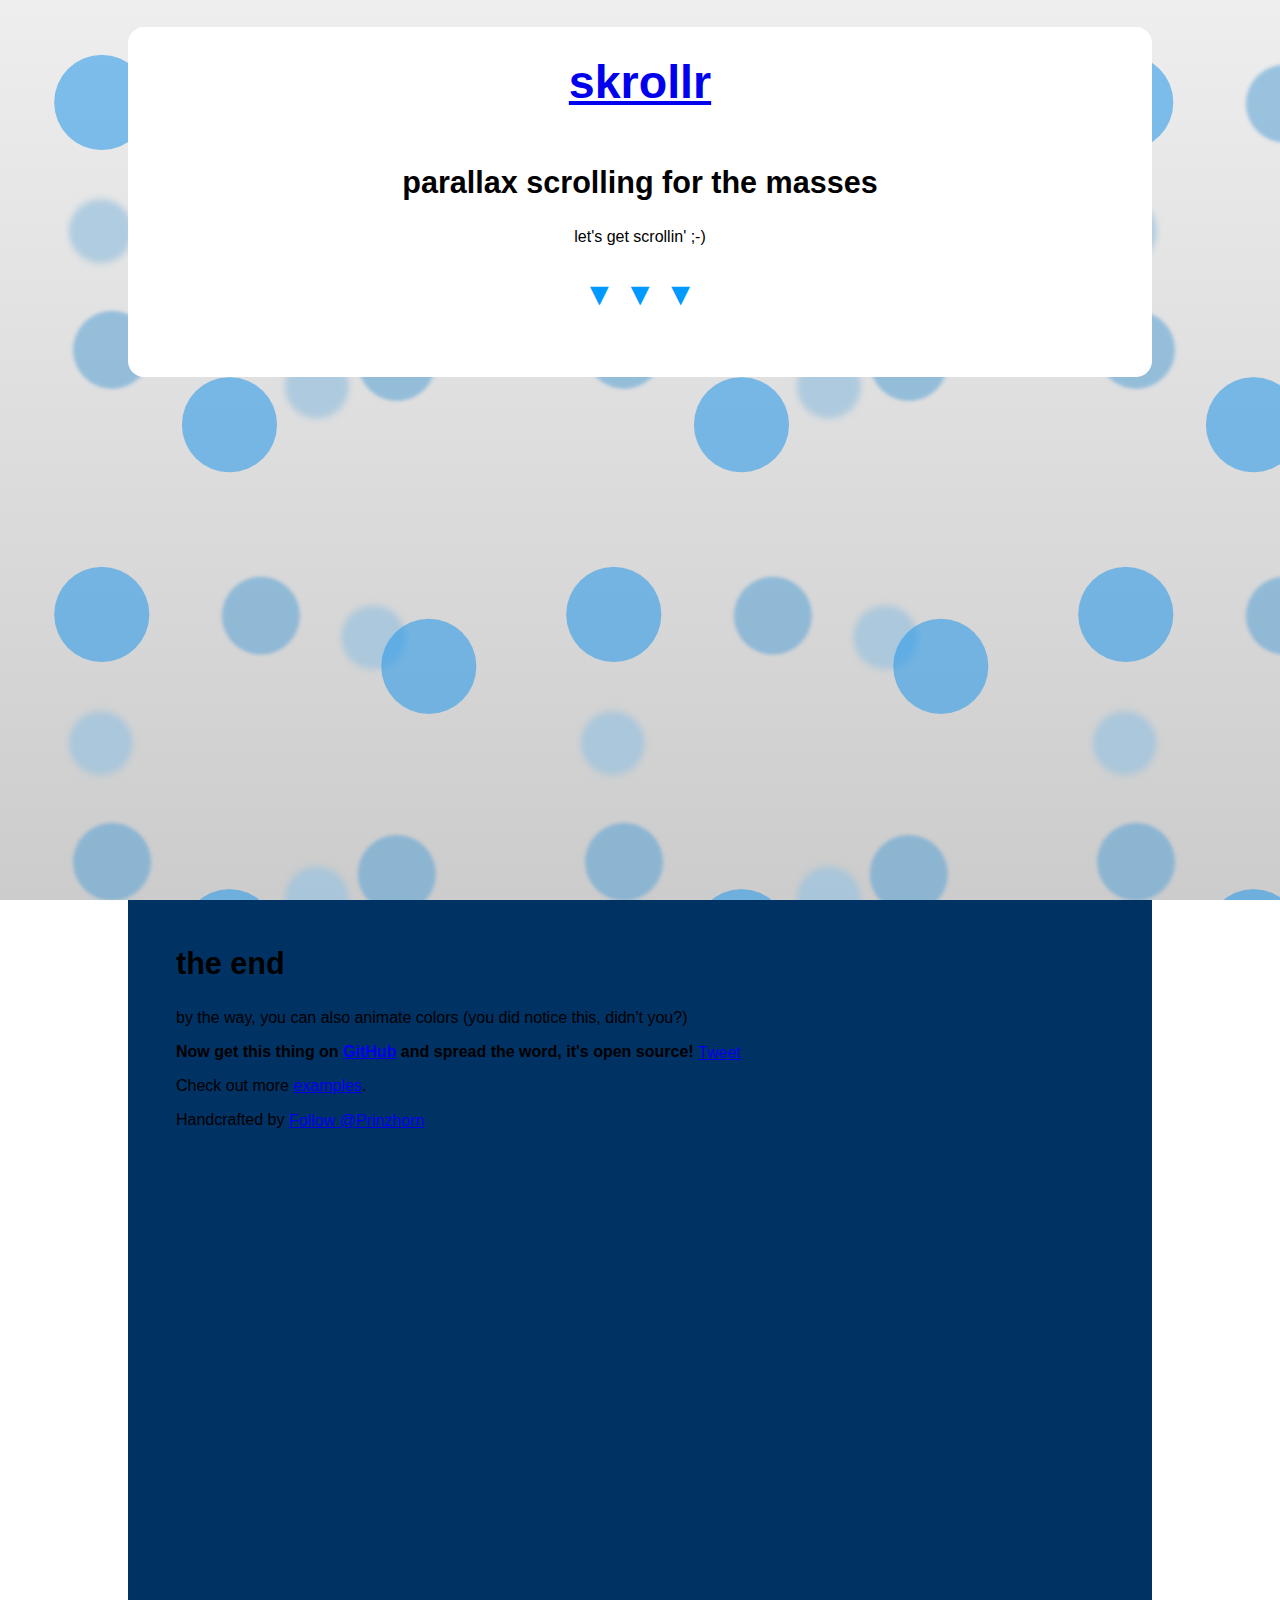
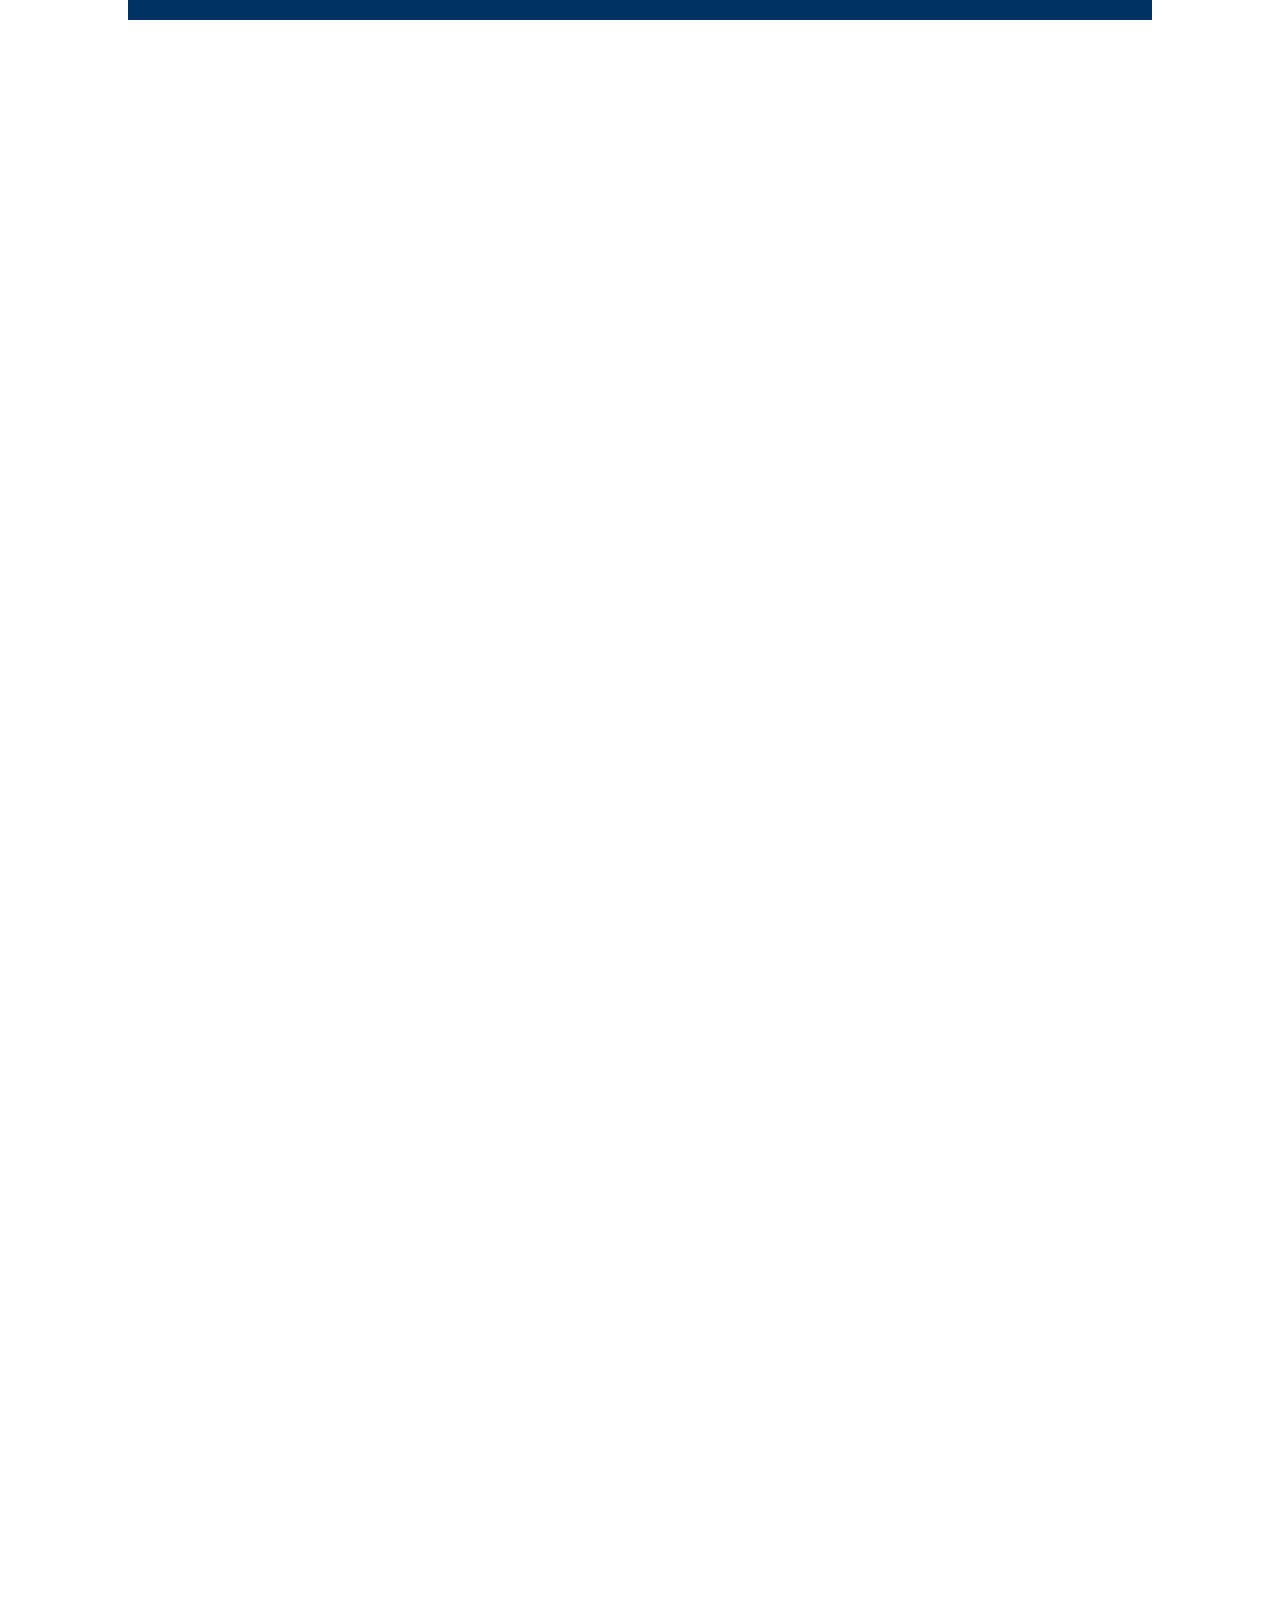
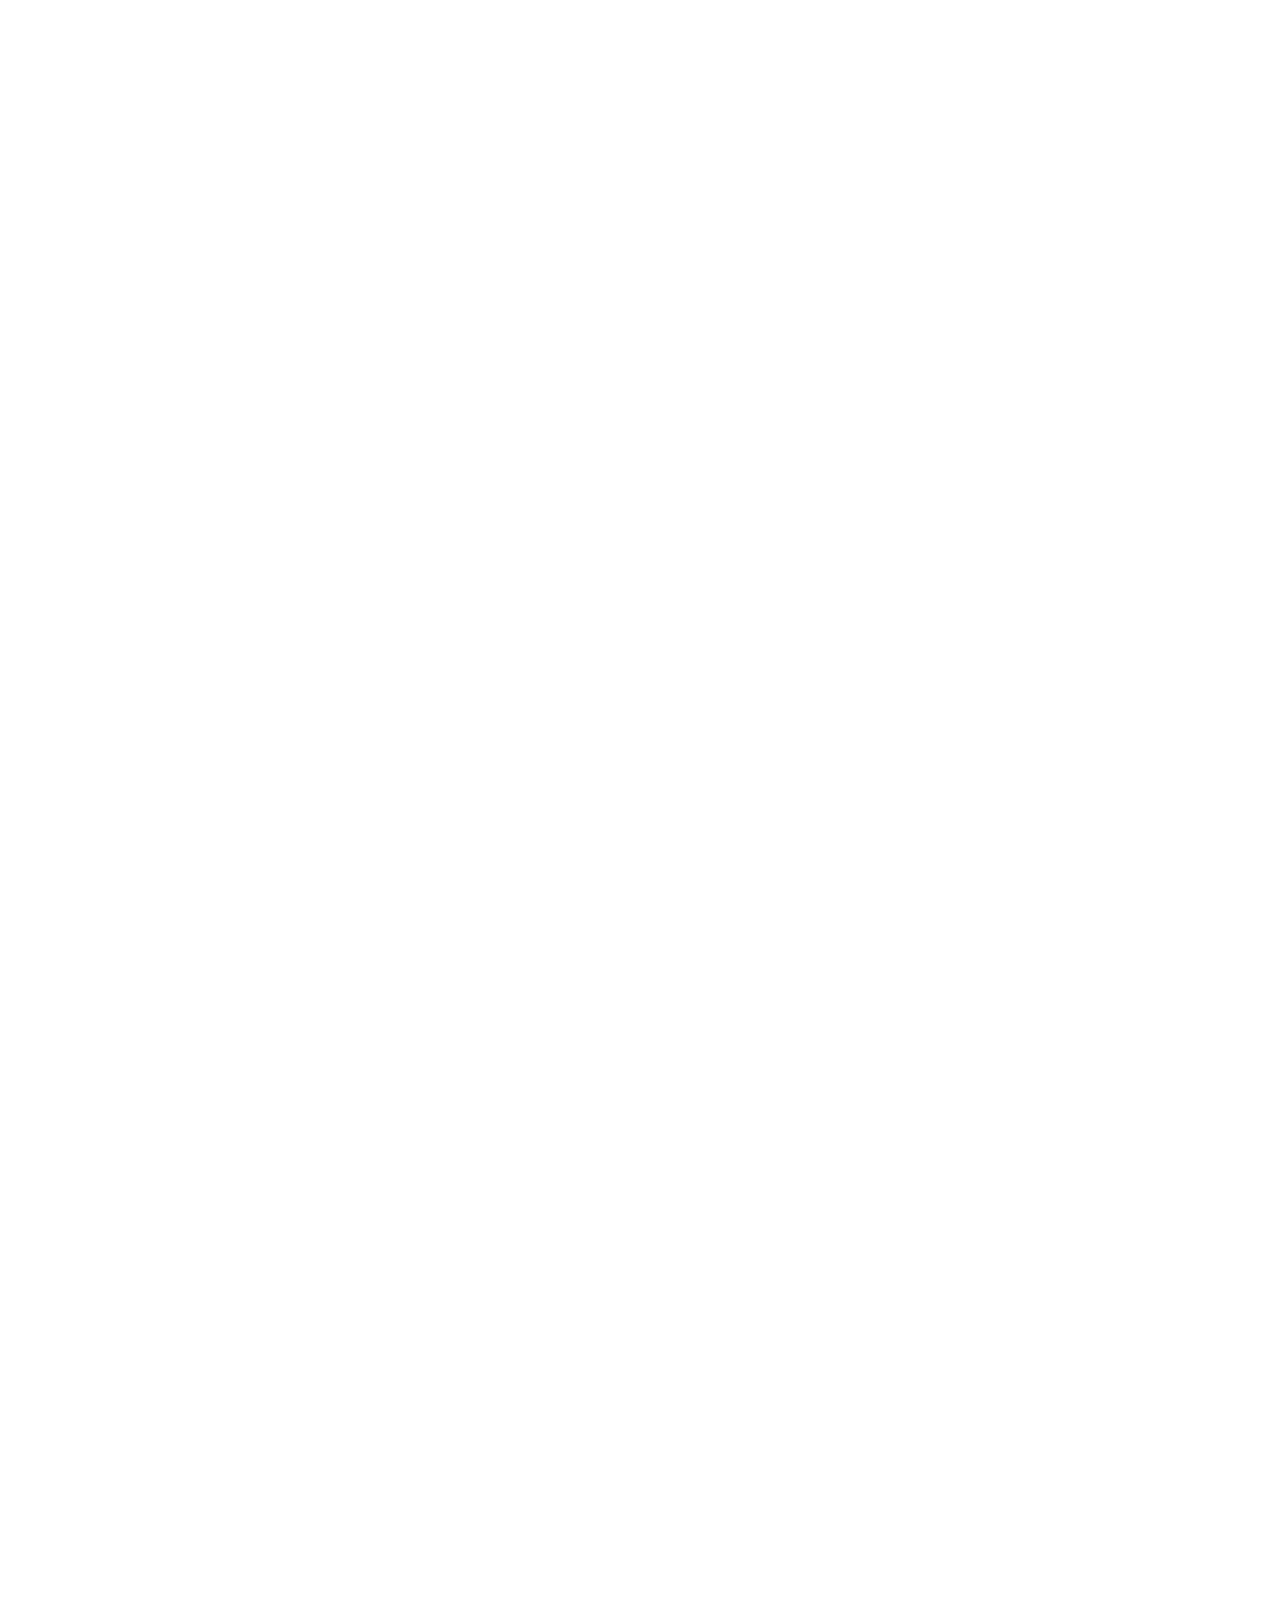
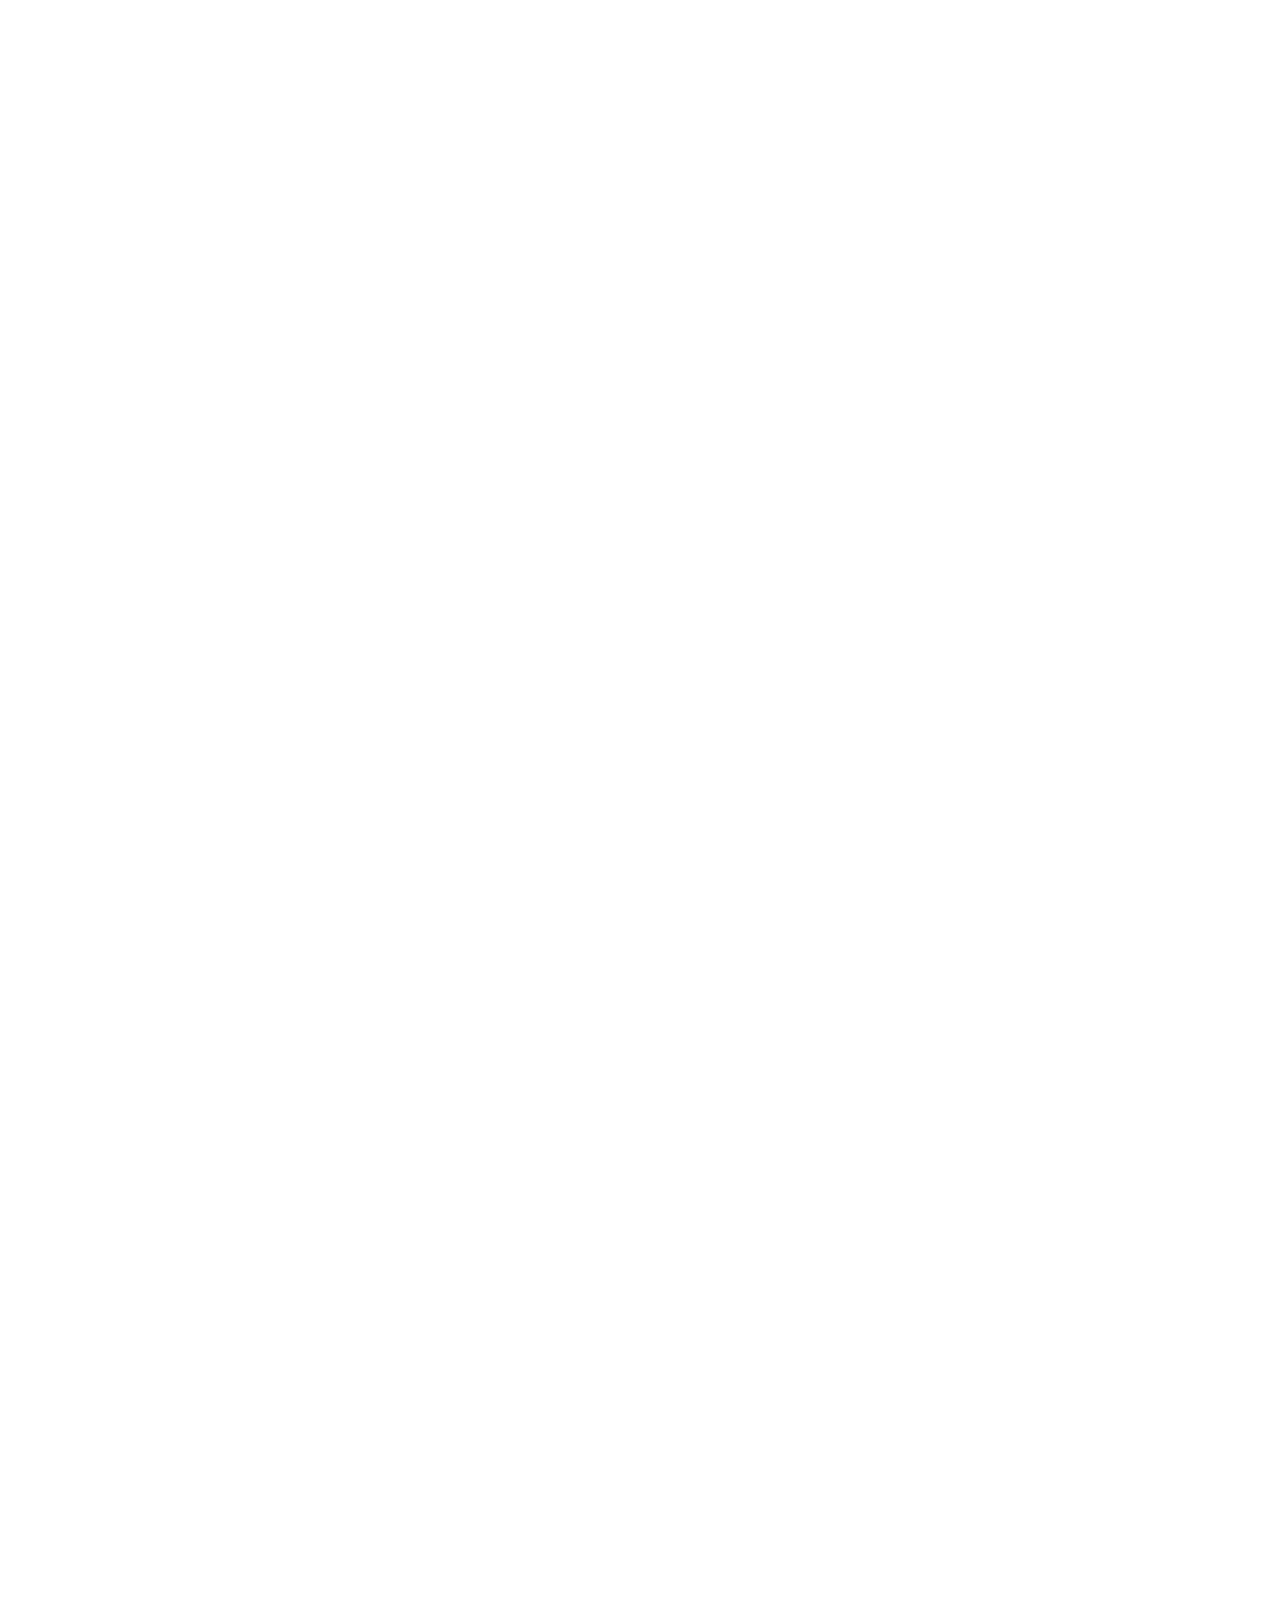
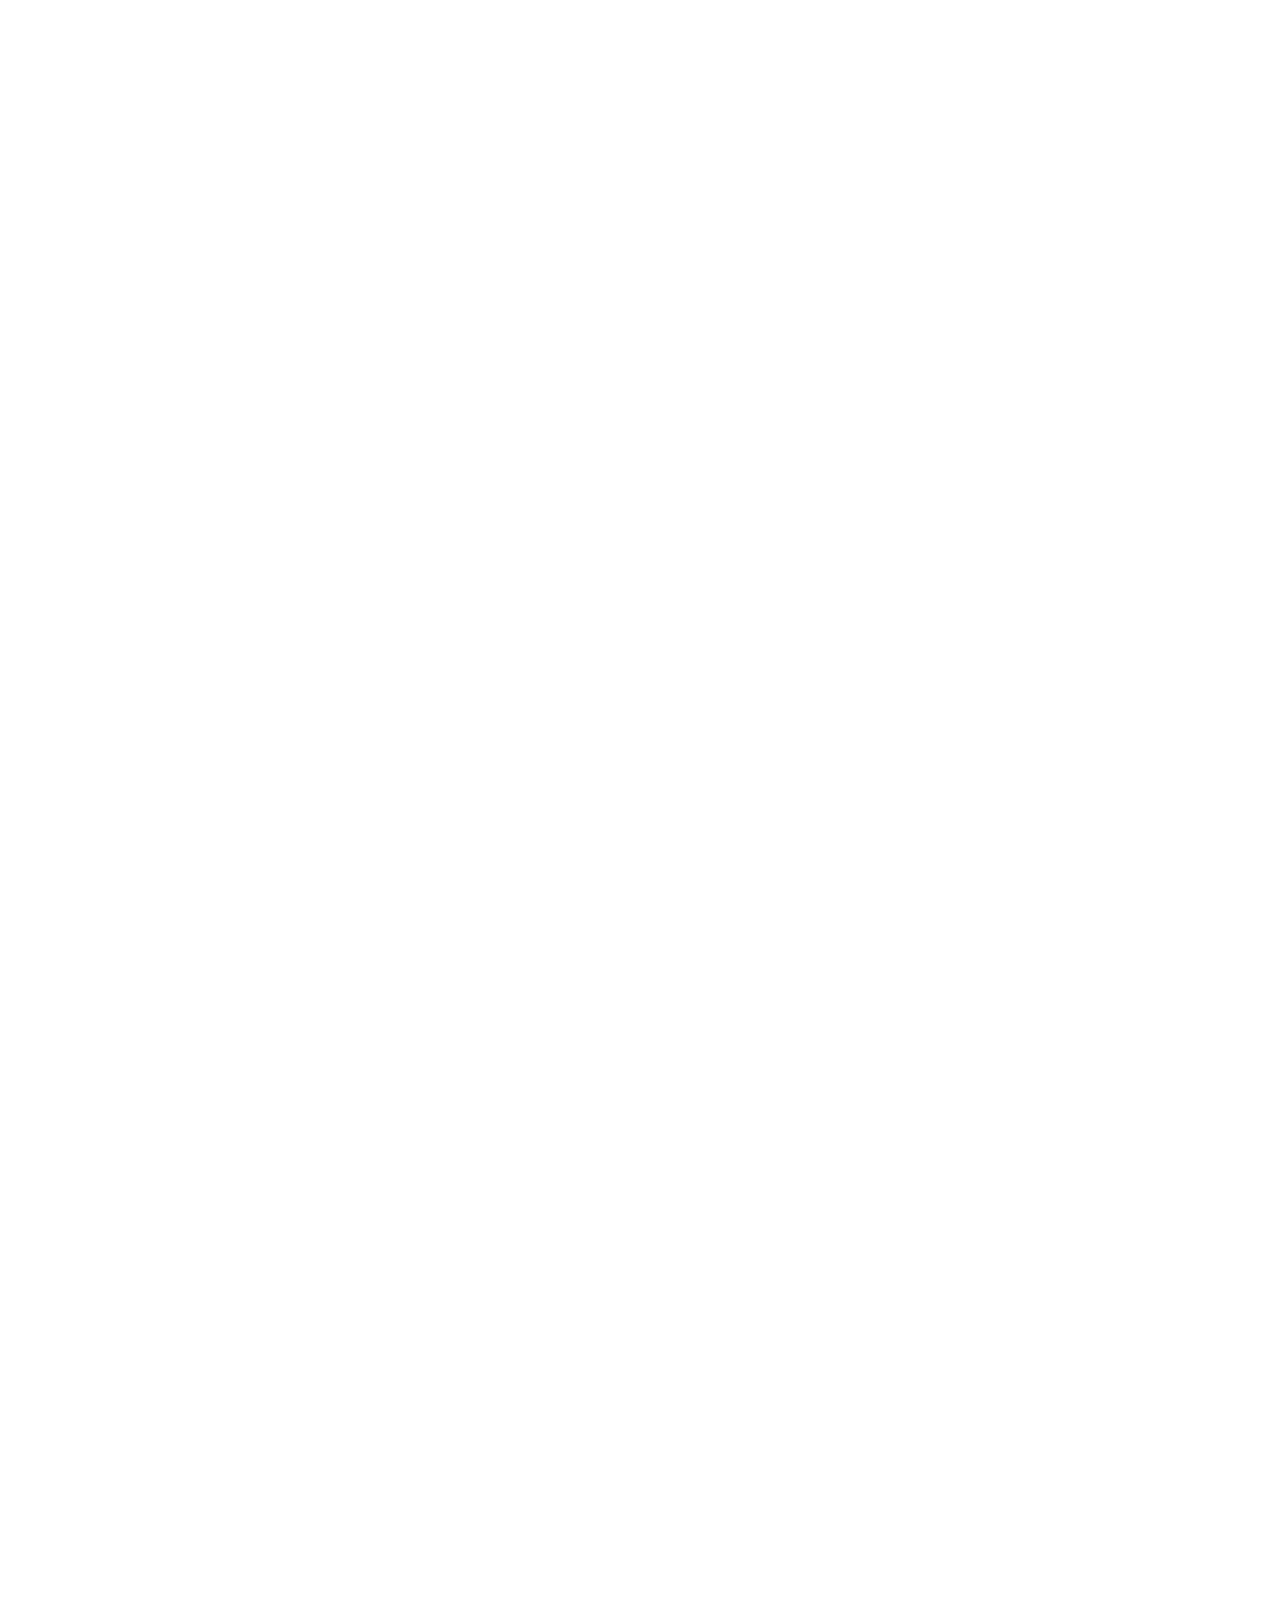
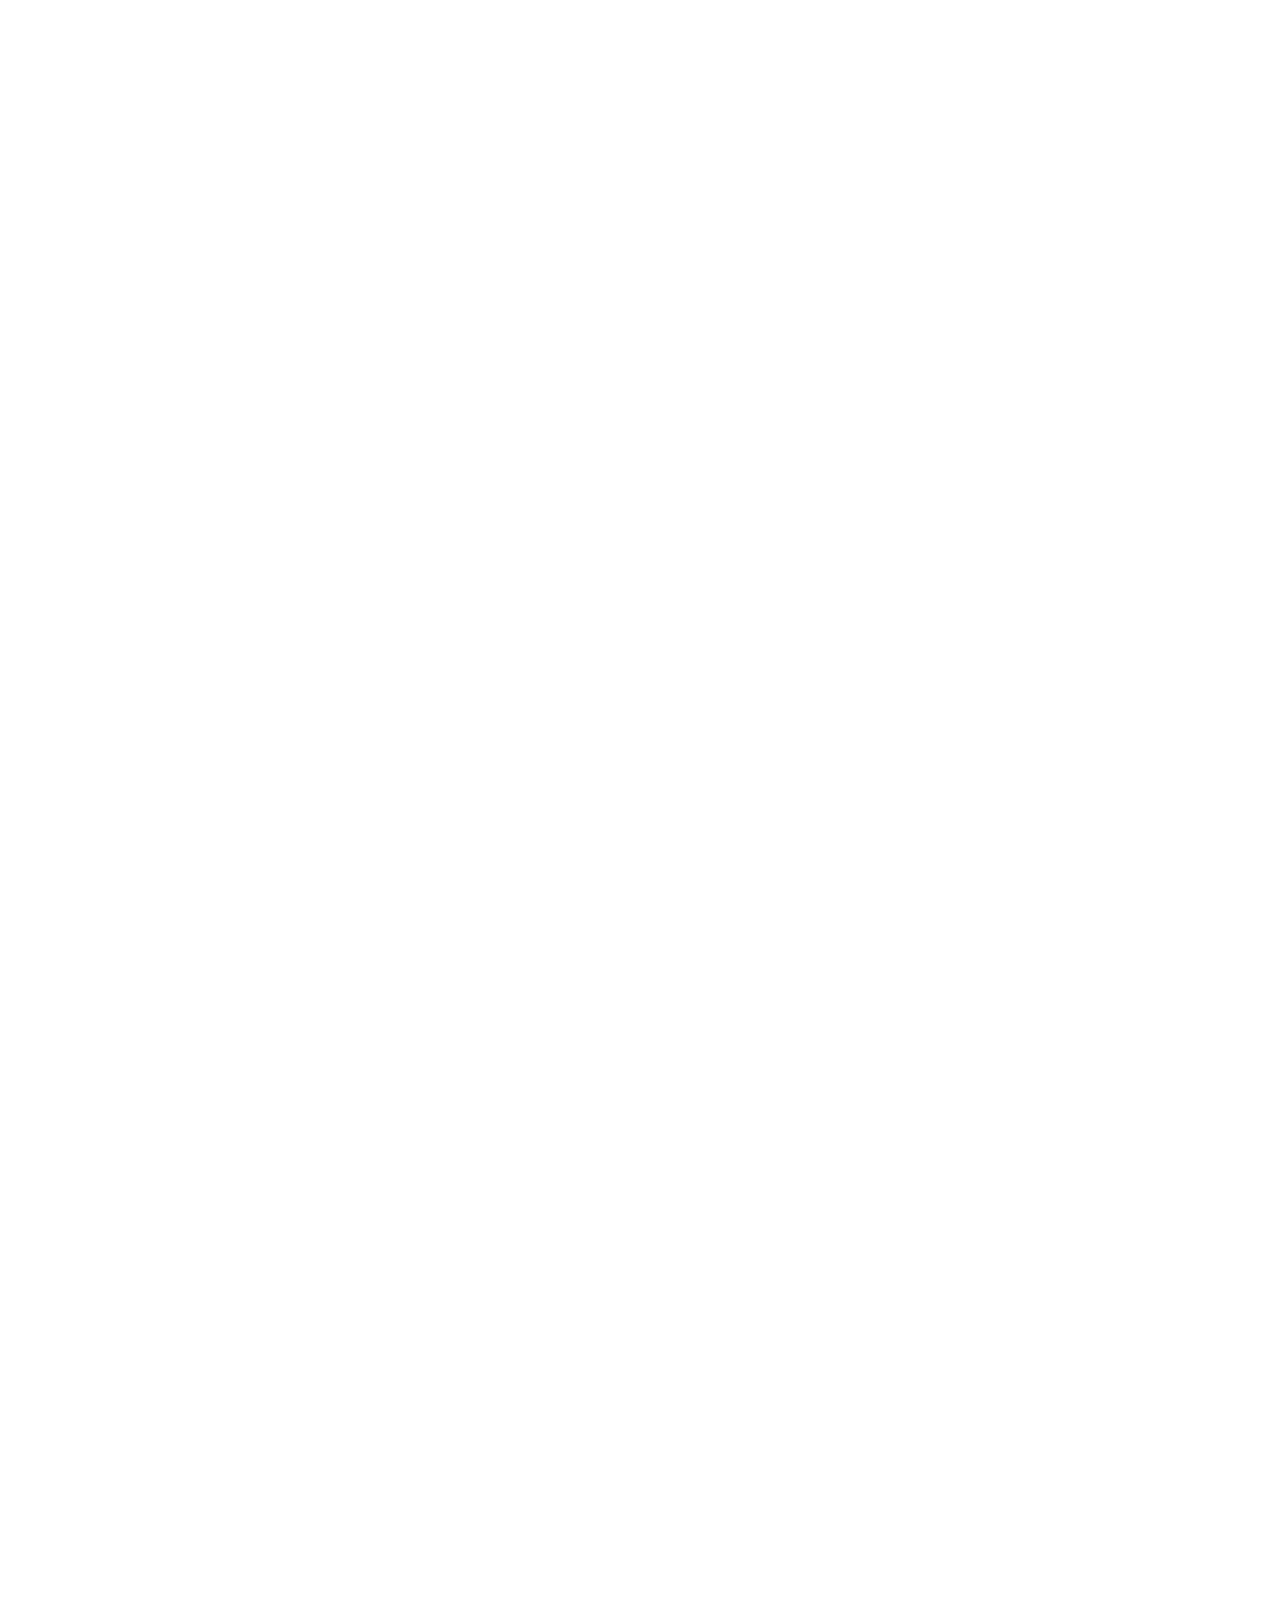
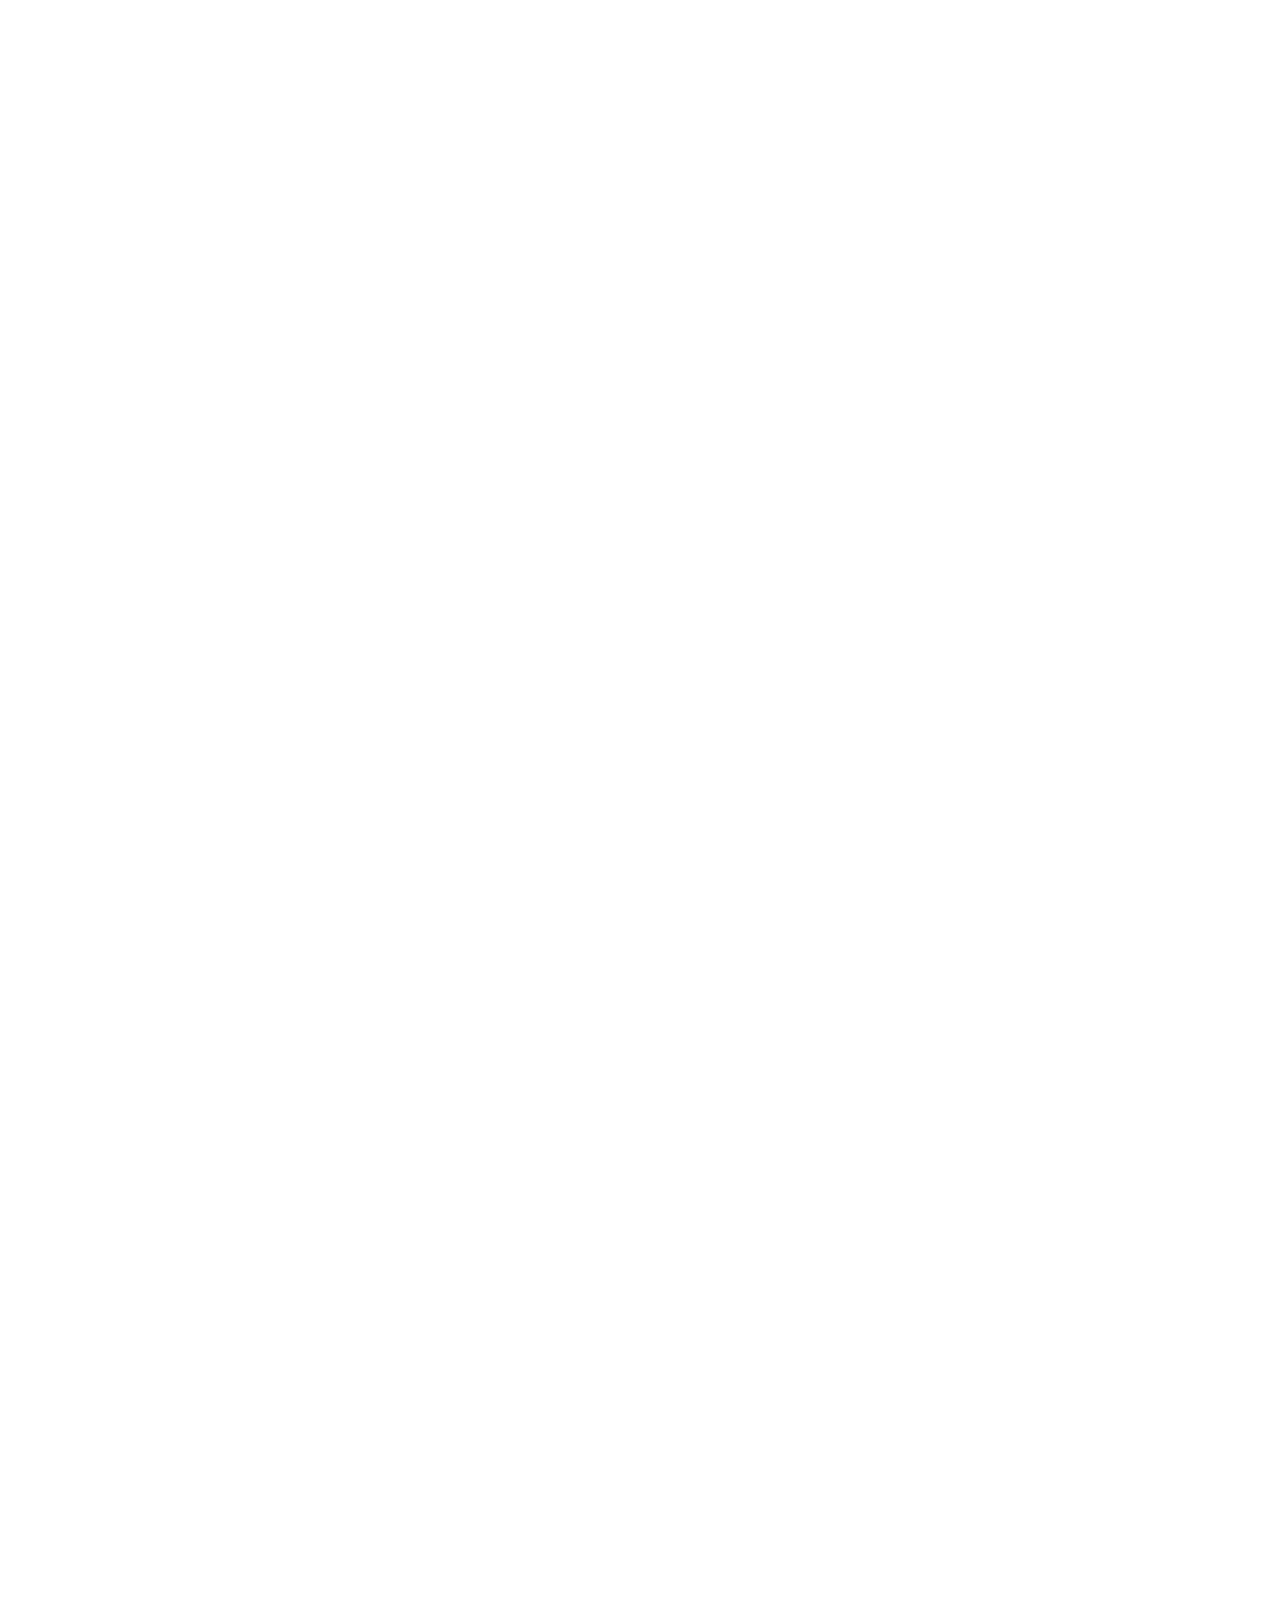
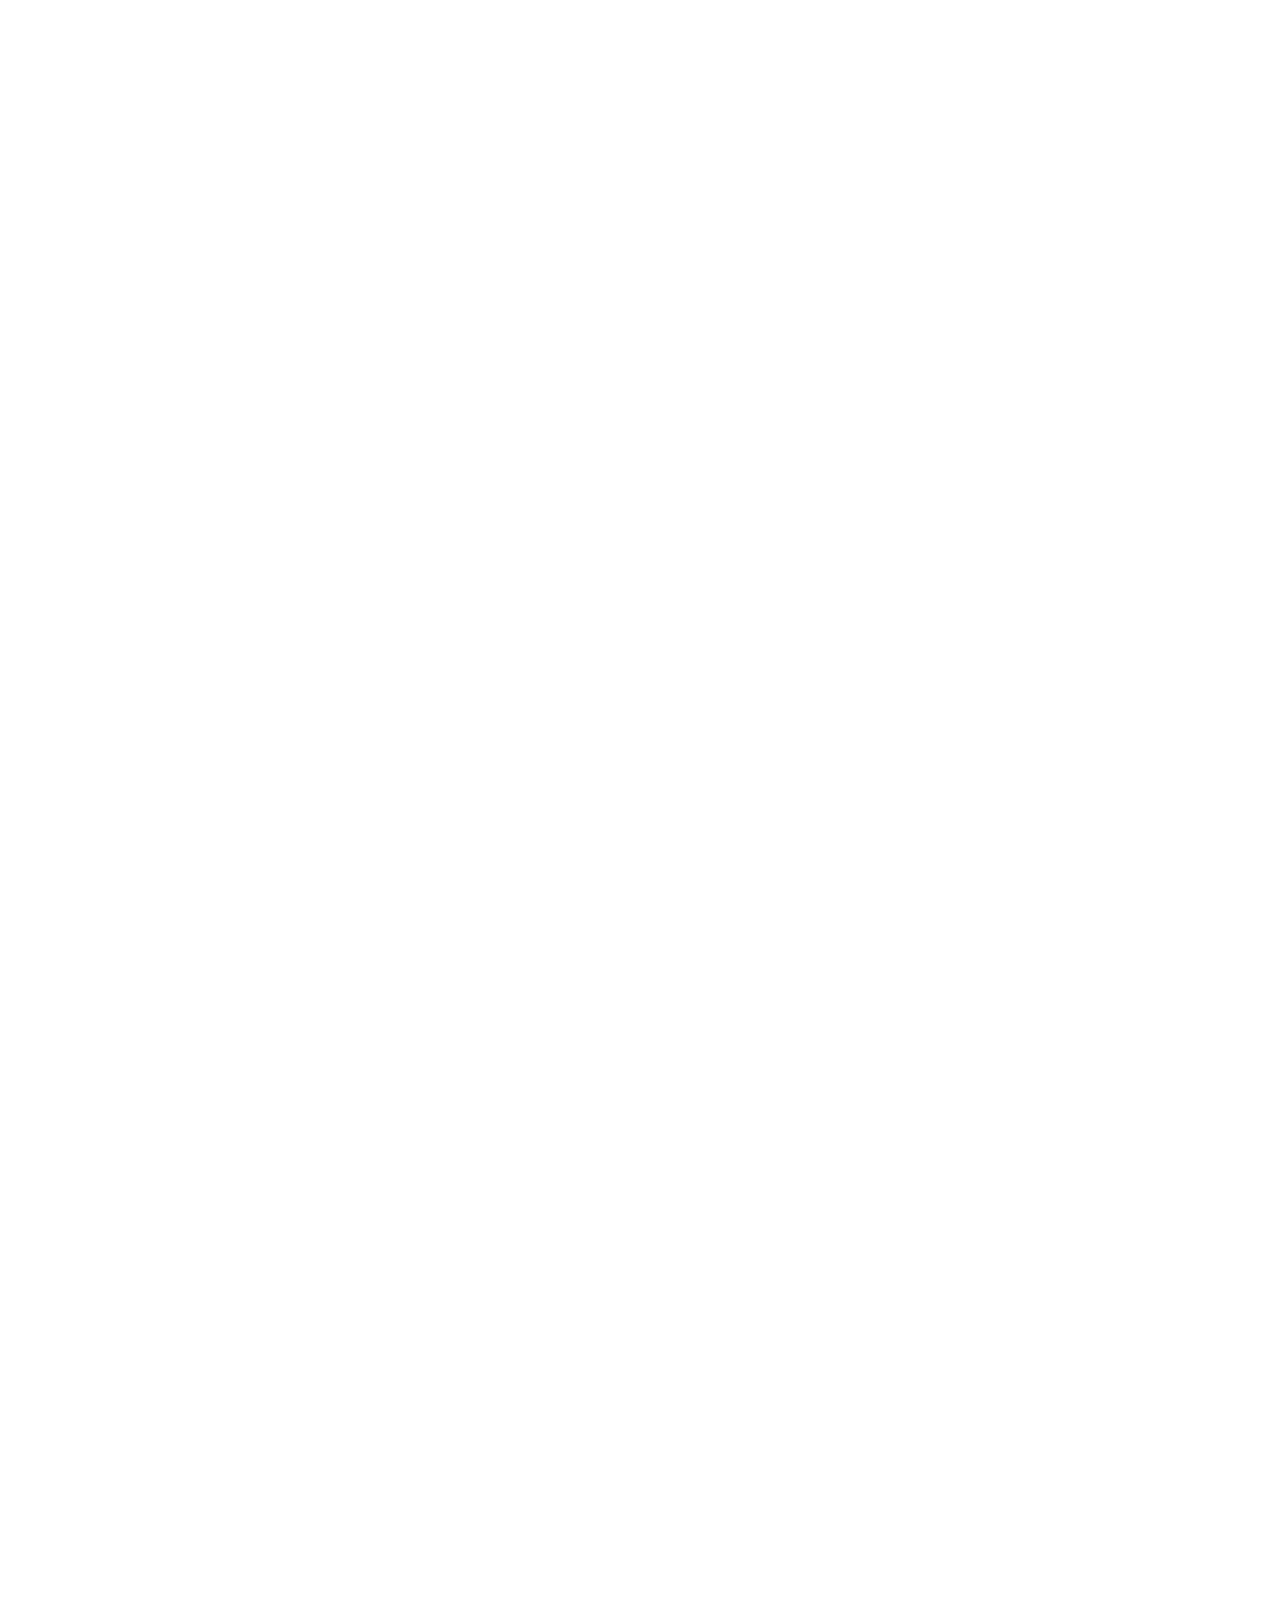
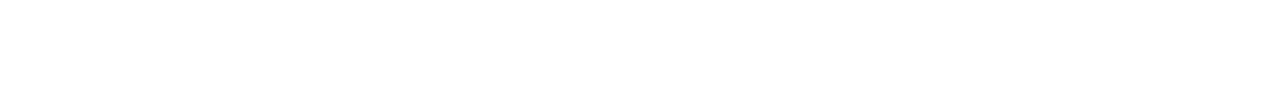
<file: assets/plugins/skrollr/index.html>
<!DOCTYPE html>
<html>
<head>
	<meta charset="utf-8">

	<meta name="viewport" content="width=device-width, initial-scale=1, maximum-scale=1">

	<title>skrollr - parallax scrolling for the masses</title>

	<link href="examples/fixed-positioning.css" rel="stylesheet" type="text/css" />
	<link href="examples/main.css" rel="stylesheet" type="text/css" />
</head>

<body>
	<div id="bg1" data-0="background-position:0px 0px;" data-end="background-position:-500px -10000px;"></div>
	<div id="bg2" data-0="background-position:0px 0px;" data-end="background-position:-500px -8000px;"></div>
	<div id="bg3" data-0="background-position:0px 0px;" data-end="background-position:-500px -6000px;"></div>

	<div id="progress" data-0="width:0%;background:hsl(200, 100%, 50%);" data-end="width:100%;background:hsl(920, 100%, 50%);"></div>

	<div id="intro" data-0="opacity:1;top:3%;transform:rotate(0deg);transform-origin:0 0;" data-500="opacity:0;top:-10%;transform:rotate(-90deg);">
		<h1><a href="https://github.com/Prinzhorn/skrollr">skrollr</a></h1>
		<h2>parallax scrolling for the masses</h2>
		<p>let's get scrollin' ;-)</p>
		<p class="arrows">▼&nbsp;▼&nbsp;▼</p>
	</div>

	<div id="transform" data-500="transform:scale(0) rotate(0deg);" data-1000="transform:scale(1) rotate(1440deg);opacity:1;" data-1600="" data-1700="transform:scale(5) rotate(3240deg);opacity:0;">
		<h2>transform</h2>
		<p>scale, skew and rotate the sh** out of any element</p>
	</div>

	<div id="properties" data-1700="top:100%;" data-2200="top:0%;" data-3000="display:block;" data-3700="top:-100%;display:none;">
		<h2>all numeric properties</h2>
		<p>width, height, padding, font-size, z-index, blah blah blah</p>
	</div>

	<div id="easing_wrapper" data-0="display:none;" data-3900="display:block;" data-4900="background:rgba(0, 0, 0, 0);color[swing]:rgb(0,0,0);" data-5900="background:rgba(0,0,0,1);color:rgb(255,255,255);" data-10000="top:0%;" data-12000="top:-100%;">
		<div id="easing" data-3900="left:100%" data-4600="left:25%;">
			<h2>easing?</h2>
			<p>sure.</p>
			<p>let me dim the <span data-3900="" data-4900="color[swing]:rgb(0,0,0);" data-5900="color:rgb(255,255,0);">lights</span> for this one...</p>
			<p data-5900="opacity:0;font-size:100%;" data-6500="opacity:1;font-size:150%;">you can set easings for each property and define own easing functions</p>
		</div>

		<div class="drop" data-6500="left:15%;bottom:100%;" data-9500="bottom:0%;">linear</div>
		<div class="drop" data-6500="left:25%;bottom[quadratic]:100%;" data-9500="bottom:0%;">quadratic</div>
		<div class="drop" data-6500="left:35%;bottom[cubic]:100%;" data-9500="bottom:0%;">cubic</div>
		<div class="drop" data-6500="left:45%;bottom[swing]:100%;" data-9500="bottom:0%;">swing</div>
		<div class="drop" data-6500="left:55%;bottom[WTF]:100%;" data-9500="bottom:0%;">WTF</div>
		<div class="drop" data-6500="left:65%;bottom[inverted]:100%;" data-9500="bottom:0%;">inverted</div>
		<div class="drop" data-6500="left:75%;bottom[bounce]:100%;" data-9500="bottom:0%;">bounce</div>
	</div>

	<div id="download" data-10000="top[cubic]:100%;border-radius[cubic]:0em;background:rgb(0,50,100);border-width:0px;" data-12000="top:10%;border-radius:2em;background:rgb(190,230,255);border-width:10px;">
		<h2>the end</h2>
		<p>by the way, you can also animate colors (you did notice this, didn't you?)</p>
		<p><strong>Now get this thing on <a href="https://github.com/Prinzhorn/skrollr">GitHub</a> and spread the word, it's open source!</strong> <a href="https://twitter.com/share" class="twitter-share-button" data-url="http://prinzhorn.github.com/skrollr/" data-via="Prinzhorn">Tweet</a>
		<script>!function(d,s,id){var js,fjs=d.getElementsByTagName(s)[0];if(!d.getElementById(id)){js=d.createElement(s);js.id=id;js.src="//platform.twitter.com/widgets.js";fjs.parentNode.insertBefore(js,fjs);}}(document,"script","twitter-wjs");</script></p>
		<p>Check out more <a href="https://github.com/Prinzhorn/skrollr/tree/master/examples#examples">examples</a>.</p>
		<p>Handcrafted by <a href="https://twitter.com/Prinzhorn" class="twitter-follow-button" data-show-count="false">Follow @Prinzhorn</a>
		<script>!function(d,s,id){var js,fjs=d.getElementsByTagName(s)[0];if(!d.getElementById(id)){js=d.createElement(s);js.id=id;js.src="//platform.twitter.com/widgets.js";fjs.parentNode.insertBefore(js,fjs);}}(document,"script","twitter-wjs");</script></p>
	</div>

	<div id="scrollbar" data-0="top:0%;margin-top:2px;" data-end="top:100%;margin-top:-52px;"></div>

	<script type="text/javascript" src="dist/skrollr.min.js"></script>

	<!--[if lt IE 9]>
	<script type="text/javascript" src="../skrollr-ie/dist/skrollr.ie.min.js"></script>
	<![endif]-->

	<script type="text/javascript">
	var s = skrollr.init({
		edgeStrategy: 'set',
		easing: {
			WTF: Math.random,
			inverted: function(p) {
				return 1-p;
			}
		}
	});
	</script>
</body>

</html>
</file>
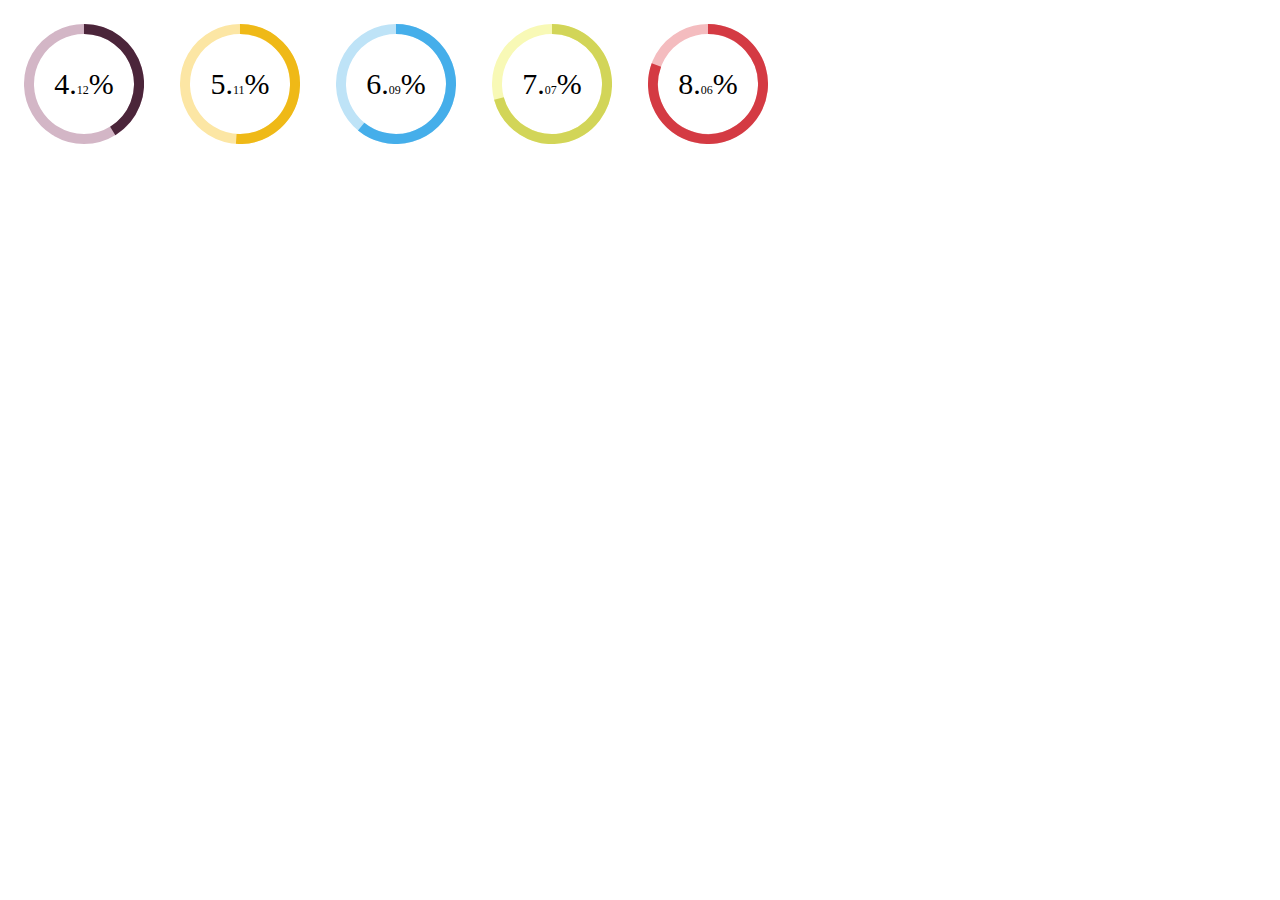
<file: assets/plugins/circles-master/spec/index.html>
<html>
<head>
	<title>Circles</title>
	<style>
		#canvas .circle {
			display: inline-block;
			margin: 1em;
		}
	</style>
</head>
<body>
	<div id="canvas">
		<div class="circle" id="circles-1"></div>
		<div class="circle" id="circles-2"></div>
		<div class="circle" id="circles-3"></div>
		<div class="circle" id="circles-4"></div>
		<div class="circle" id="circles-5"></div>
	</div>

	<script src="../circles.js"></script>
	<script>
		var colors = [
			['#D3B6C6', '#4B253A'], ['#FCE6A4', '#EFB917'], ['#BEE3F7', '#45AEEA'], ['#F8F9B6', '#D2D558'], ['#F4BCBF', '#D43A43']
		];

		for (var i = 1; i <= 5; i++) {
			var child = document.getElementById('circles-' + i),
				percentage = 31.42 + (i * 9.84);
				
			Circles.create({
				id:         child.id,
				percentage: percentage,
				radius:     60,
				width:      10,
				number:   	percentage / 10,
				text:       '%',
				colors:     colors[i - 1]
			});
		}
	</script>
</body>
</html>
</file>
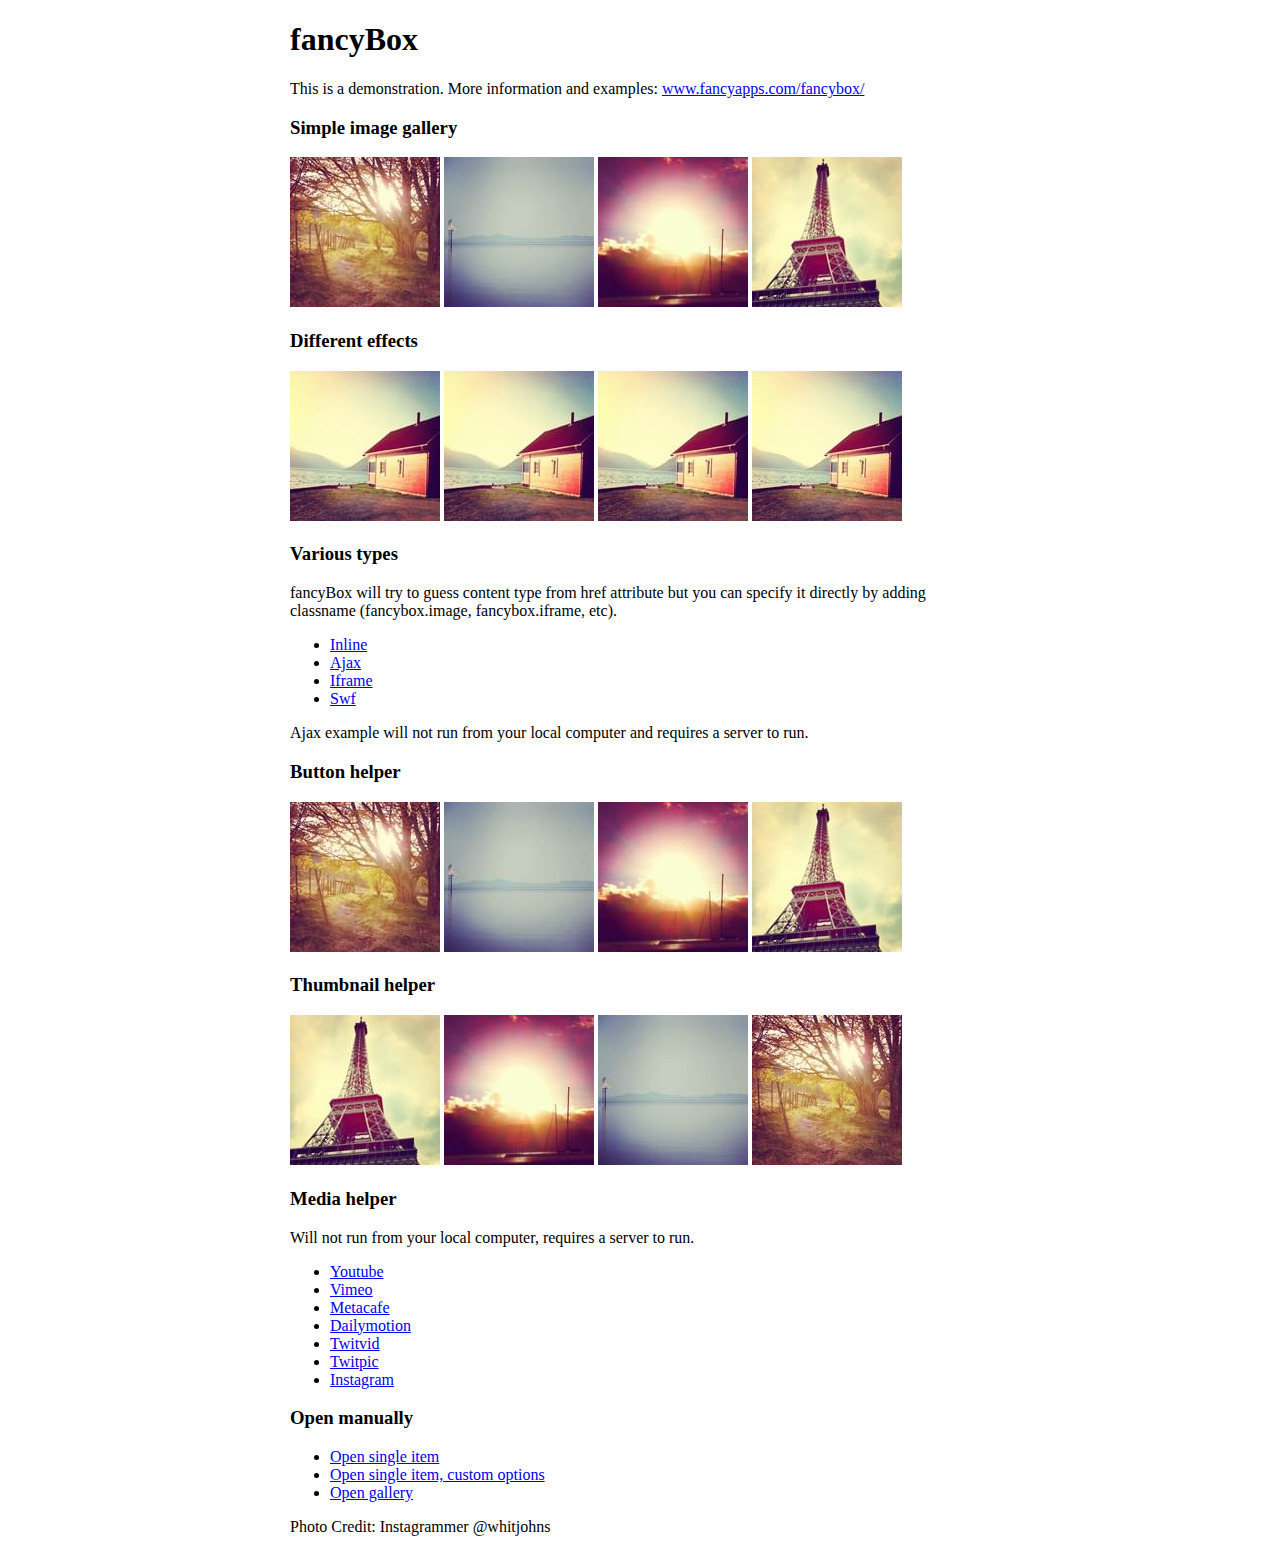
<file: assets/plugins/fancybox/demo/index.html>
<!DOCTYPE html>
<html>
<head>
	<title>fancyBox - Fancy jQuery Lightbox Alternative | Demonstration</title>
	<meta http-equiv="Content-Type" content="text/html; charset=UTF-8" />

	<!-- Add jQuery library -->
	<script type="text/javascript" src="../lib/jquery-1.10.1.min.js"></script>

	<!-- Add mousewheel plugin (this is optional) -->
	<script type="text/javascript" src="../lib/jquery.mousewheel-3.0.6.pack.js"></script>

	<!-- Add fancyBox main JS and CSS files -->
	<script type="text/javascript" src="../source/jquery.fancybox.js?v=2.1.5"></script>
	<link rel="stylesheet" type="text/css" href="../source/jquery.fancybox.css?v=2.1.5" media="screen" />

	<!-- Add Button helper (this is optional) -->
	<link rel="stylesheet" type="text/css" href="../source/helpers/jquery.fancybox-buttons.css?v=1.0.5" />
	<script type="text/javascript" src="../source/helpers/jquery.fancybox-buttons.js?v=1.0.5"></script>

	<!-- Add Thumbnail helper (this is optional) -->
	<link rel="stylesheet" type="text/css" href="../source/helpers/jquery.fancybox-thumbs.css?v=1.0.7" />
	<script type="text/javascript" src="../source/helpers/jquery.fancybox-thumbs.js?v=1.0.7"></script>

	<!-- Add Media helper (this is optional) -->
	<script type="text/javascript" src="../source/helpers/jquery.fancybox-media.js?v=1.0.6"></script>

	<script type="text/javascript">
		$(document).ready(function() {
			/*
			 *  Simple image gallery. Uses default settings
			 */

			$('.fancybox').fancybox();

			/*
			 *  Different effects
			 */

			// Change title type, overlay closing speed
			$(".fancybox-effects-a").fancybox({
				helpers: {
					title : {
						type : 'outside'
					},
					overlay : {
						speedOut : 0
					}
				}
			});

			// Disable opening and closing animations, change title type
			$(".fancybox-effects-b").fancybox({
				openEffect  : 'none',
				closeEffect	: 'none',

				helpers : {
					title : {
						type : 'over'
					}
				}
			});

			// Set custom style, close if clicked, change title type and overlay color
			$(".fancybox-effects-c").fancybox({
				wrapCSS    : 'fancybox-custom',
				closeClick : true,

				openEffect : 'none',

				helpers : {
					title : {
						type : 'inside'
					},
					overlay : {
						css : {
							'background' : 'rgba(238,238,238,0.85)'
						}
					}
				}
			});

			// Remove padding, set opening and closing animations, close if clicked and disable overlay
			$(".fancybox-effects-d").fancybox({
				padding: 0,

				openEffect : 'elastic',
				openSpeed  : 150,

				closeEffect : 'elastic',
				closeSpeed  : 150,

				closeClick : true,

				helpers : {
					overlay : null
				}
			});

			/*
			 *  Button helper. Disable animations, hide close button, change title type and content
			 */

			$('.fancybox-buttons').fancybox({
				openEffect  : 'none',
				closeEffect : 'none',

				prevEffect : 'none',
				nextEffect : 'none',

				closeBtn  : false,

				helpers : {
					title : {
						type : 'inside'
					},
					buttons	: {}
				},

				afterLoad : function() {
					this.title = 'Image ' + (this.index + 1) + ' of ' + this.group.length + (this.title ? ' - ' + this.title : '');
				}
			});


			/*
			 *  Thumbnail helper. Disable animations, hide close button, arrows and slide to next gallery item if clicked
			 */

			$('.fancybox-thumbs').fancybox({
				prevEffect : 'none',
				nextEffect : 'none',

				closeBtn  : false,
				arrows    : false,
				nextClick : true,

				helpers : {
					thumbs : {
						width  : 50,
						height : 50
					}
				}
			});

			/*
			 *  Media helper. Group items, disable animations, hide arrows, enable media and button helpers.
			*/
			$('.fancybox-media')
				.attr('rel', 'media-gallery')
				.fancybox({
					openEffect : 'none',
					closeEffect : 'none',
					prevEffect : 'none',
					nextEffect : 'none',

					arrows : false,
					helpers : {
						media : {},
						buttons : {}
					}
				});

			/*
			 *  Open manually
			 */

			$("#fancybox-manual-a").click(function() {
				$.fancybox.open('1_b.jpg');
			});

			$("#fancybox-manual-b").click(function() {
				$.fancybox.open({
					href : 'iframe.html',
					type : 'iframe',
					padding : 5
				});
			});

			$("#fancybox-manual-c").click(function() {
				$.fancybox.open([
					{
						href : '1_b.jpg',
						title : 'My title'
					}, {
						href : '2_b.jpg',
						title : '2nd title'
					}, {
						href : '3_b.jpg'
					}
				], {
					helpers : {
						thumbs : {
							width: 75,
							height: 50
						}
					}
				});
			});


		});
	</script>
	<style type="text/css">
		.fancybox-custom .fancybox-skin {
			box-shadow: 0 0 50px #222;
		}

		body {
			max-width: 700px;
			margin: 0 auto;
		}
	</style>
</head>
<body>
	<h1>fancyBox</h1>

	<p>This is a demonstration. More information and examples: <a href="http://fancyapps.com/fancybox/">www.fancyapps.com/fancybox/</a></p>

	<h3>Simple image gallery</h3>
	<p>
		<a class="fancybox" href="1_b.jpg" data-fancybox-group="gallery" title="Lorem ipsum dolor sit amet"><img src="1_s.jpg" alt="" /></a>

		<a class="fancybox" href="2_b.jpg" data-fancybox-group="gallery" title="Etiam quis mi eu elit temp"><img src="2_s.jpg" alt="" /></a>

		<a class="fancybox" href="3_b.jpg" data-fancybox-group="gallery" title="Cras neque mi, semper leon"><img src="3_s.jpg" alt="" /></a>

		<a class="fancybox" href="4_b.jpg" data-fancybox-group="gallery" title="Sed vel sapien vel sem uno"><img src="4_s.jpg" alt="" /></a>
	</p>

	<h3>Different effects</h3>
	<p>
		<a class="fancybox-effects-a" href="5_b.jpg" title="Lorem ipsum dolor sit amet, consectetur adipiscing elit"><img src="5_s.jpg" alt="" /></a>

		<a class="fancybox-effects-b" href="5_b.jpg" title="Lorem ipsum dolor sit amet, consectetur adipiscing elit"><img src="5_s.jpg" alt="" /></a>

		<a class="fancybox-effects-c" href="5_b.jpg" title="Lorem ipsum dolor sit amet, consectetur adipiscing elit"><img src="5_s.jpg" alt="" /></a>

		<a class="fancybox-effects-d" href="5_b.jpg" title="Lorem ipsum dolor sit amet, consectetur adipiscing elit"><img src="5_s.jpg" alt="" /></a>
	</p>

	<h3>Various types</h3>
	<p>
		fancyBox will try to guess content type from href attribute but you can specify it directly by adding classname (fancybox.image, fancybox.iframe, etc).
	</p>
	<ul>
		<li><a class="fancybox" href="#inline1" title="Lorem ipsum dolor sit amet">Inline</a></li>
		<li><a class="fancybox fancybox.ajax" href="ajax.txt">Ajax</a></li>
		<li><a class="fancybox fancybox.iframe" href="iframe.html">Iframe</a></li>
		<li><a class="fancybox" href="http://www.adobe.com/jp/events/cs3_web_edition_tour/swfs/perform.swf">Swf</a></li>
	</ul>

	<div id="inline1" style="width:400px;display: none;">
		<h3>Etiam quis mi eu elit</h3>
		<p>
			Lorem ipsum dolor sit amet, consectetur adipiscing elit. Etiam quis mi eu elit tempor facilisis id et neque. Nulla sit amet sem sapien. Vestibulum imperdiet porta ante ac ornare. Nulla et lorem eu nibh adipiscing ultricies nec at lacus. Cras laoreet ultricies sem, at blandit mi eleifend aliquam. Nunc enim ipsum, vehicula non pretium varius, cursus ac tortor. Vivamus fringilla congue laoreet. Quisque ultrices sodales orci, quis rhoncus justo auctor in. Phasellus dui eros, bibendum eu feugiat ornare, faucibus eu mi. Nunc aliquet tempus sem, id aliquam diam varius ac. Maecenas nisl nunc, molestie vitae eleifend vel, iaculis sed magna. Aenean tempus lacus vitae orci posuere porttitor eget non felis. Donec lectus elit, aliquam nec eleifend sit amet, vestibulum sed nunc.
		</p>
	</div>

	<p>
		Ajax example will not run from your local computer and requires a server to run.
	</p>

	<h3>Button helper</h3>
	<p>
		<a class="fancybox-buttons" data-fancybox-group="button" href="1_b.jpg"><img src="1_s.jpg" alt="" /></a>

		<a class="fancybox-buttons" data-fancybox-group="button" href="2_b.jpg"><img src="2_s.jpg" alt="" /></a>

		<a class="fancybox-buttons" data-fancybox-group="button" href="3_b.jpg"><img src="3_s.jpg" alt="" /></a>

		<a class="fancybox-buttons" data-fancybox-group="button" href="4_b.jpg"><img src="4_s.jpg" alt="" /></a>
	</p>

	<h3>Thumbnail helper</h3>
	<p>
		<a class="fancybox-thumbs" data-fancybox-group="thumb" href="4_b.jpg"><img src="4_s.jpg" alt="" /></a>

		<a class="fancybox-thumbs" data-fancybox-group="thumb" href="3_b.jpg"><img src="3_s.jpg" alt="" /></a>

		<a class="fancybox-thumbs" data-fancybox-group="thumb" href="2_b.jpg"><img src="2_s.jpg" alt="" /></a>

		<a class="fancybox-thumbs" data-fancybox-group="thumb" href="1_b.jpg"><img src="1_s.jpg" alt="" /></a>
	</p>

	<h3>Media helper</h3>
	<p>
		Will not run from your local computer, requires a server to run.
	</p>

	<ul>
		<li><a class="fancybox-media" href="http://www.youtube.com/watch?v=opj24KnzrWo">Youtube</a></li>
		<li><a class="fancybox-media" href="http://vimeo.com/47480346">Vimeo</a></li>
		<li><a class="fancybox-media" href="http://www.metacafe.com/watch/7635964/">Metacafe</a></li>
		<li><a class="fancybox-media" href="http://www.dailymotion.com/video/xoeylt_electric-guest-this-head-i-hold_music">Dailymotion</a></li>
		<li><a class="fancybox-media" href="http://twitvid.com/QY7MD">Twitvid</a></li>
		<li><a class="fancybox-media" href="http://twitpic.com/7p93st">Twitpic</a></li>
		<li><a class="fancybox-media" href="http://instagr.am/p/IejkuUGxQn">Instagram</a></li>
	</ul>

	<h3>Open manually</h3>
	<ul>
		<li><a id="fancybox-manual-a" href="javascript:;">Open single item</a></li>
		<li><a id="fancybox-manual-b" href="javascript:;">Open single item, custom options</a></li>
		<li><a id="fancybox-manual-c" href="javascript:;">Open gallery</a></li>
	</ul>

	<p>
		Photo Credit: Instagrammer @whitjohns
	</p>
</body>
</html>
</file>
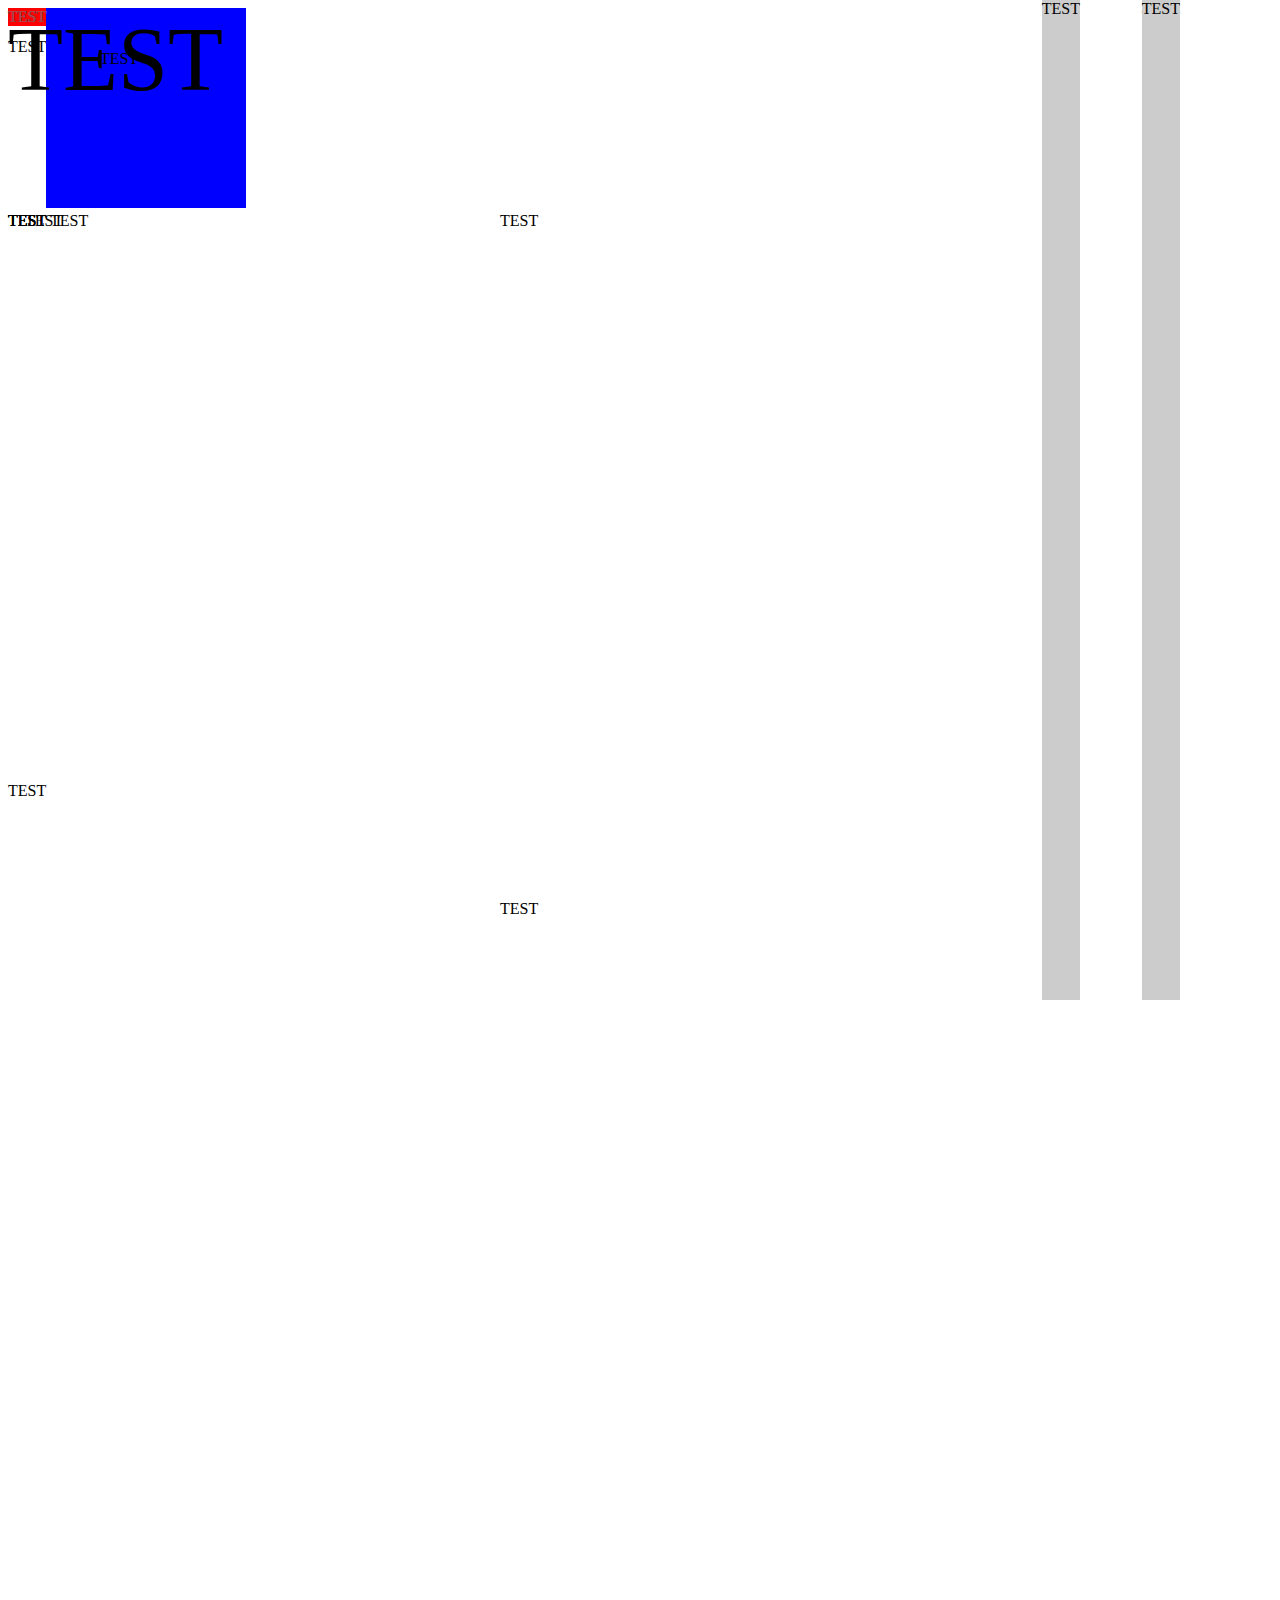
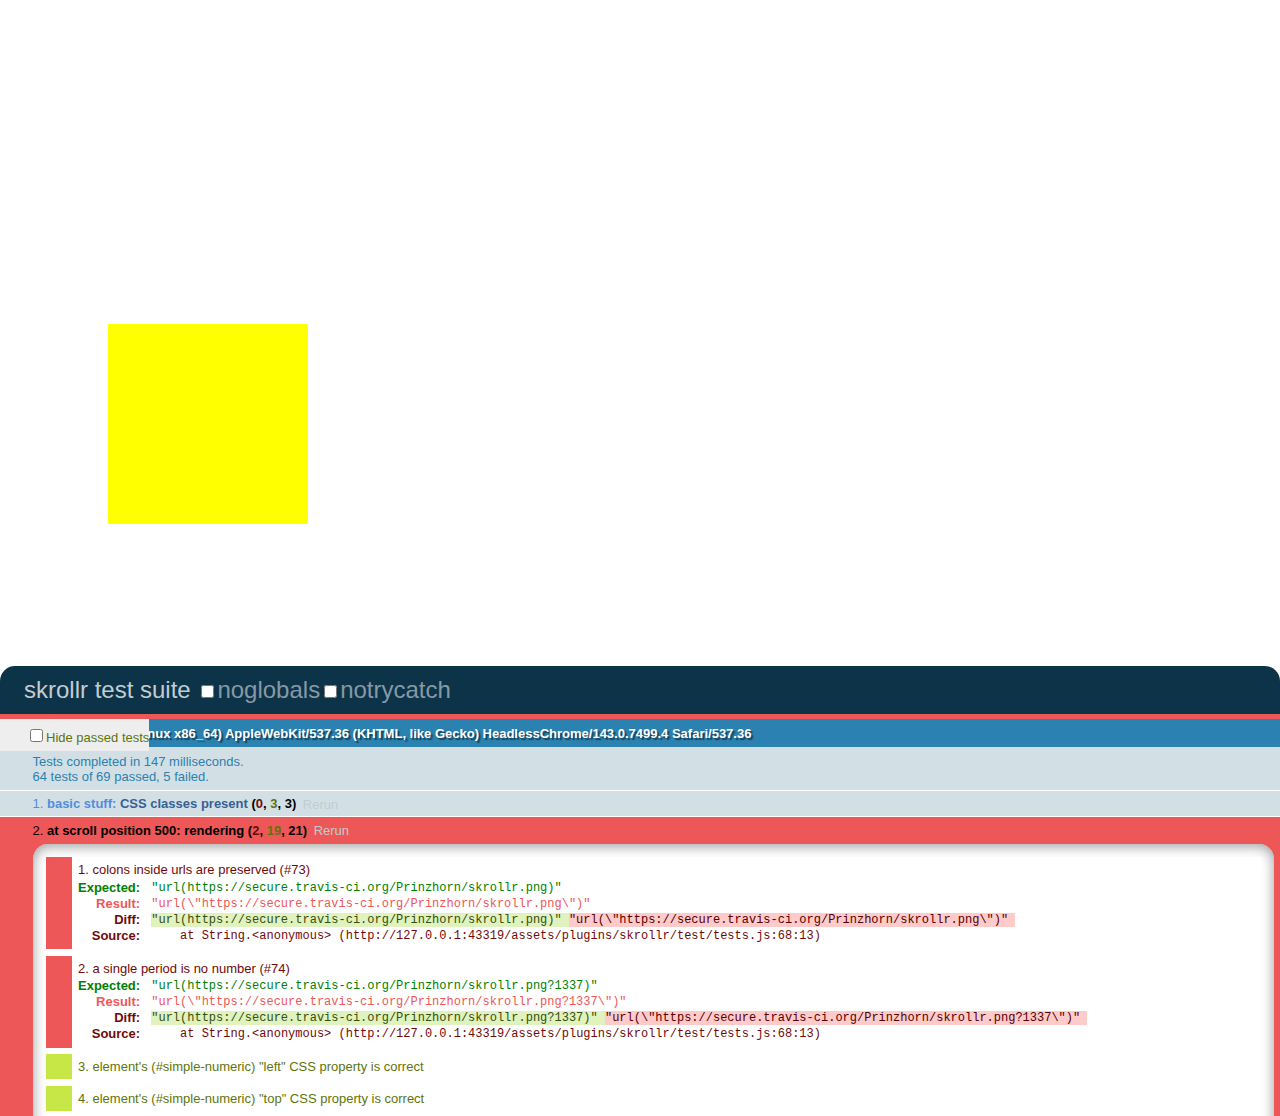
<file: assets/plugins/skrollr/test/index.html>
<!DOCTYPE html>
<html class="no-skrollr">
<head>
	<meta charset="utf-8" />

	<title>skrollr test suite</title>

	<link rel="stylesheet" type="text/css" href="qunit.css" />

	<style type="text/css">
	#qunit {
		position:fixed;
		bottom:0;
		left:0;
		right:0;
		height:50%;
		overflow:auto;
		z-index:101;
	}

	#anchor-1, #anchor-2 {
		height:1000px;
		background:#ccc;
		position:absolute;
		top:0;
	}

	#foreign-anchor {
		margin:100px;
		padding:100px;
		background:#ff0;
		position:fixed;
	}

	#relative-percentage-offset {
		top:100%;
	}

	#float {
		position:static !important;
	}

	div {position:absolute;}
	</style>

	<script src="../src/skrollr.js" type="text/javascript"></script>
</head>
<body class="notransition">
	<div id="end" data-start="font-size:10px;" data-end="font-size:90px;">TEST</div>
	<div id="simple-numeric" data-_myconst--300="  	left:-100px; top:0px	" data-_myconst-200-start="  top:50px; 		 left:100px; ">TEST</div>
	<div id="compound-numeric" data-_my500--500="margin:0px 10px 20px 30px;" data-_my500="margin:30px 20px 10px 0px;">TEST</div>
	<div id="rgb-color" data-0="color:rgb(0,0,0);" data-500="color:rgb(50,100,150);">TEST</div>
	<div id="rgba-color" data-0="color:rgba(0,0,0,.2);" data-500="color:rgba(50,100,150,.5);">TEST</div>
	<div id="hsl-color" data-0="color:hsl(0,0%,0%);" data-500="color:hsl(3600,50%,50%);">TEST</div>
	<div id="hsla-color" data-0="color:hsla(0,0%,0%,.0);" data-500="color:hsla(3600,50%,50%,.5);">TEST</div>
	<div id="no-interpolation" data-0="right:!0px;" data-499="right:!100px;">TEST</div>
	<div id="anchor-1" data-top-bottom="right:100px;" data-top="right:0px;">TEST</div>
	<div id="anchor-2" data-top="right:0px;" data-top-center="right:200px;">TEST</div>
	<div id="foreign-anchor" data-top="padding:200px;" data-top-center="padding:100px;" data-anchor-target="#anchor-2"></div>
	<div id="float" data-start="float:none;" data-499="float:left;" style="background:red;">TEST</div>

	<svg version="1.1" width="200px" height="200px">
		<rect
			width="200" height="200" style="fill:#0000ff;fill-rule:evenodd;stroke:none"
			id="svg-relative-mode"
			data-top="margin:100px;" data-top-bottom="margin:200px;" />
	</svg>

	<div id="colon-url" data-250="background-image:!none;" data-499='background-image:!url("https://secure.travis-ci.org/Prinzhorn/skrollr.png");'>TEST</div>
	<div id="period-number" data-250="background-image:!none;" data-499='background-image:!url("https://secure.travis-ci.org/Prinzhorn/skrollr.png?1337");'>TEST</div>

	<div id="easing" data-0="left[half1]:0px;" data-500="left[half1]:50px;">TEST</div>
	<div id="easing_with_easing_strategy" data-0="left[half1]:0px;" data-500="left[half1]:50px;" data-edge-strategy="ease">TEST</div>

	<div id="reset-strategy" data-0="left:0px;" data-500="left:50px;" data-edge-strategy="reset" style="left:1337px;">TEST</div>

	<div id="percentage-offset" data-0="left:0px;" data-200p="left:500px;">TEST</div>

	<div id="relative-percentage-offset" data-0="left:0px;" data--100p-bottom-top="left:500px;">TEST</div>

	<div id="auto-z-index" data-0="z-index:!1;" data-250="z-index:auto;">TEST</div>

	<div id="attr" data-0="@title:500;@data-test:skrollr" data-250="@title:250" data-500="@title:0;@data-test:skrollr-test">TEST</div>

	<div id="qunit"></div>

	<script src="qunit.js" type="text/javascript"></script>
	<script src="qunit-numeric-css-property-equals.js" type="text/javascript"></script>
	<script src="jquery.js" type="text/javascript"></script>
	<!--[if lt IE 9]>
	<script type="text/javascript" src="../src/plugins/skrollr.ie.js"></script>
	<![endif]-->
	<script src="tests.js" type="text/javascript"></script>
</body>
</html>
</file>
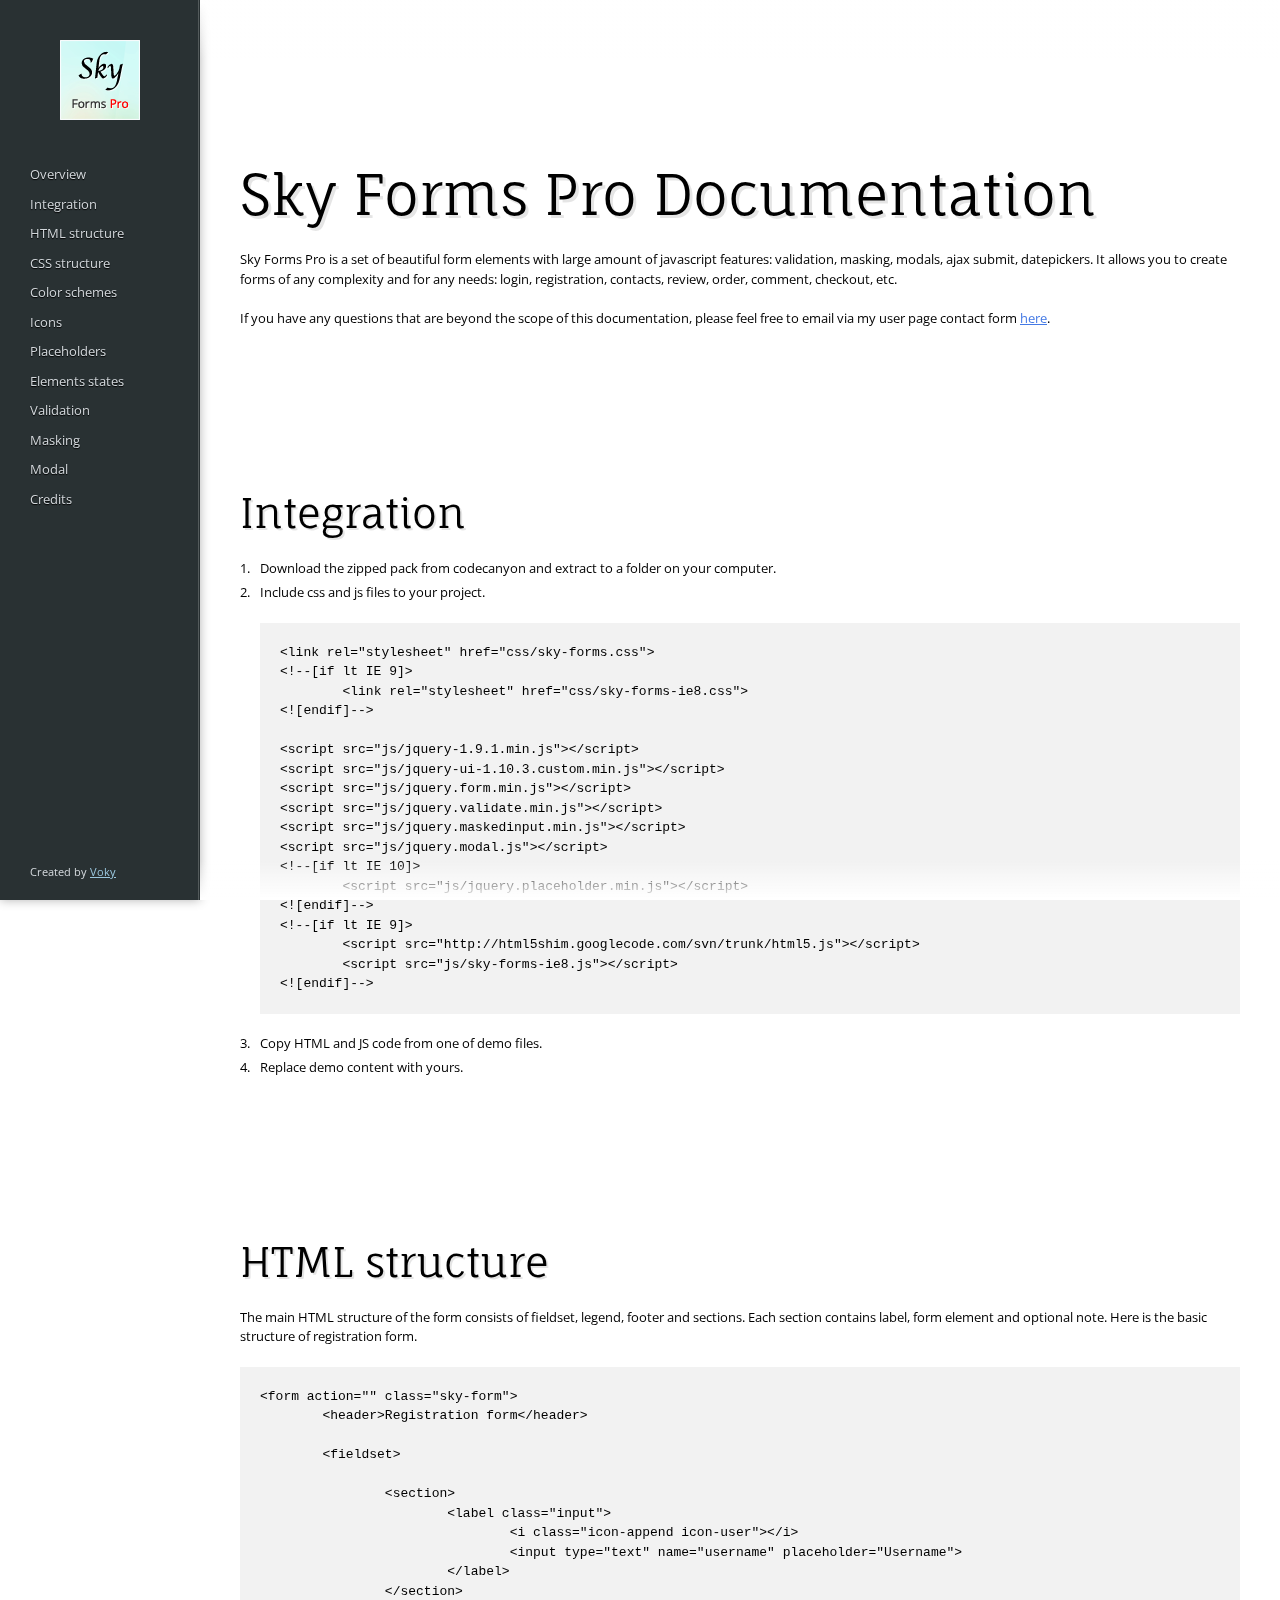
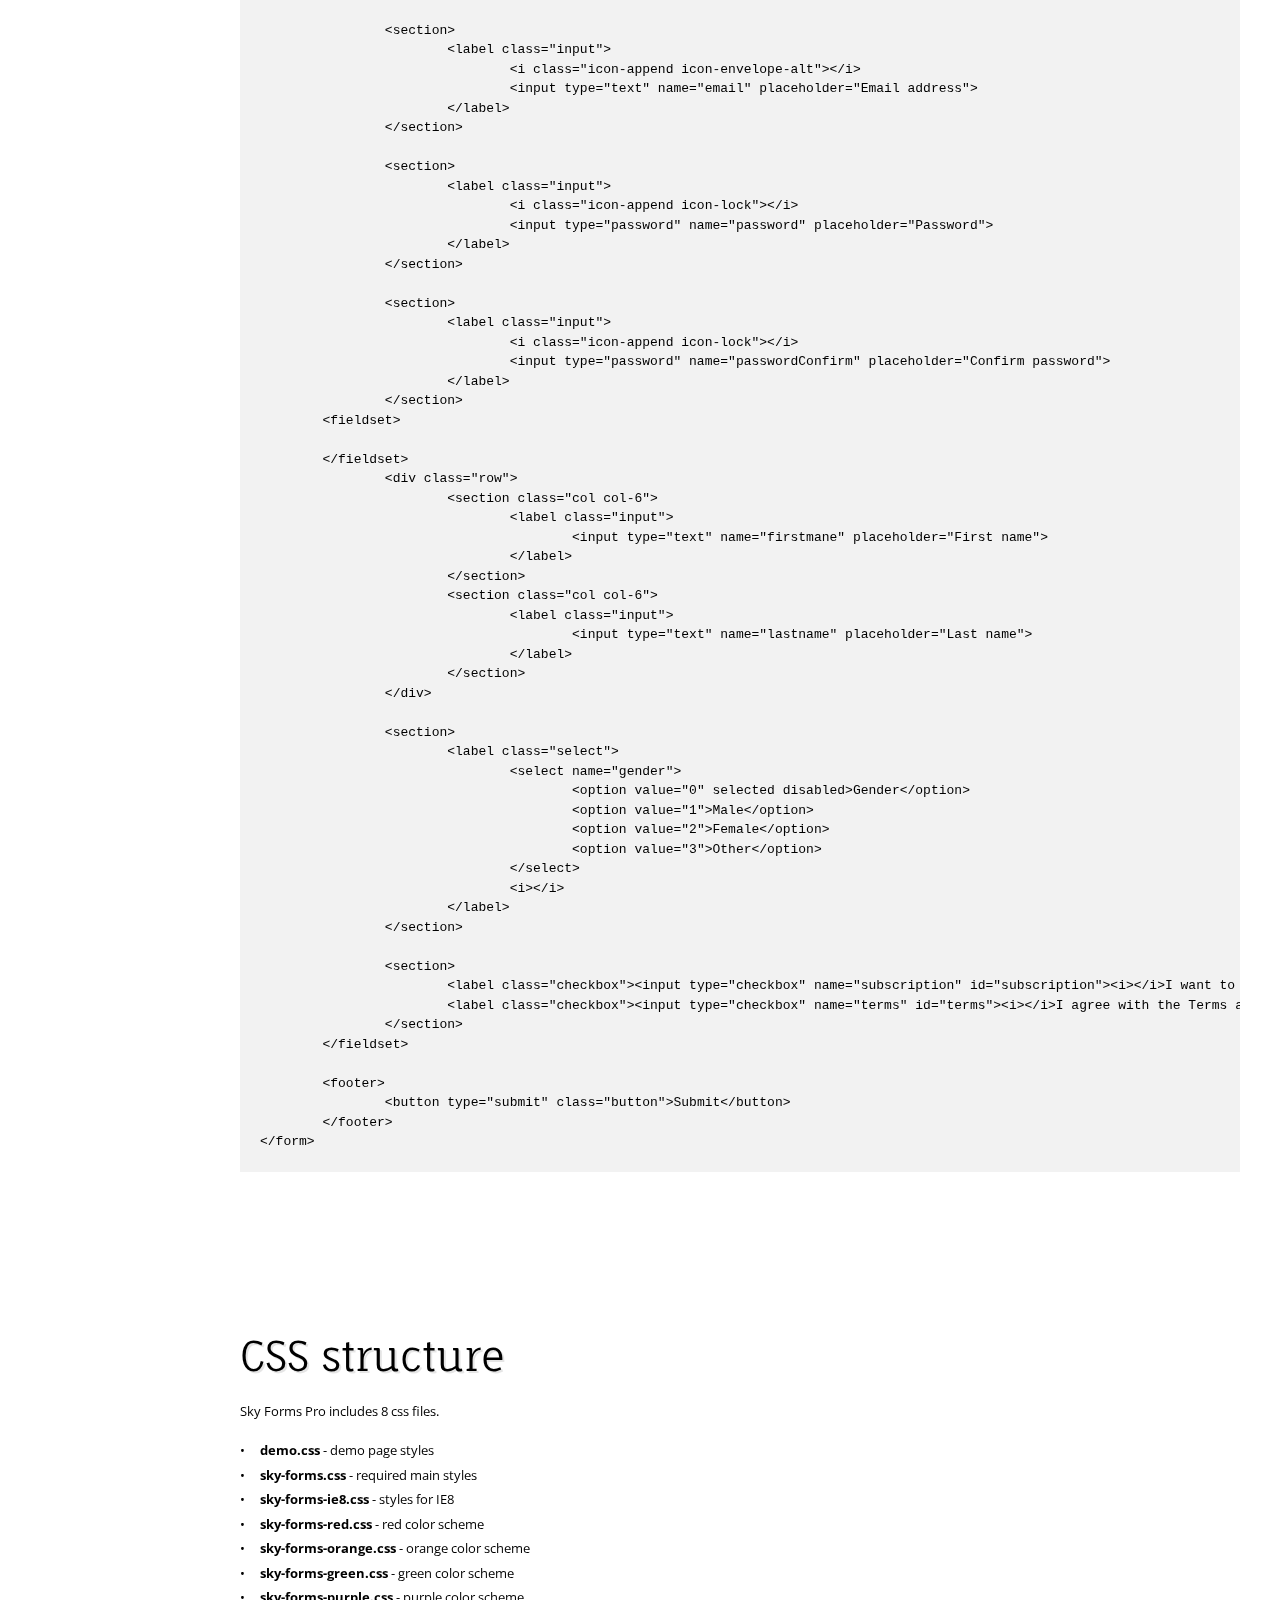
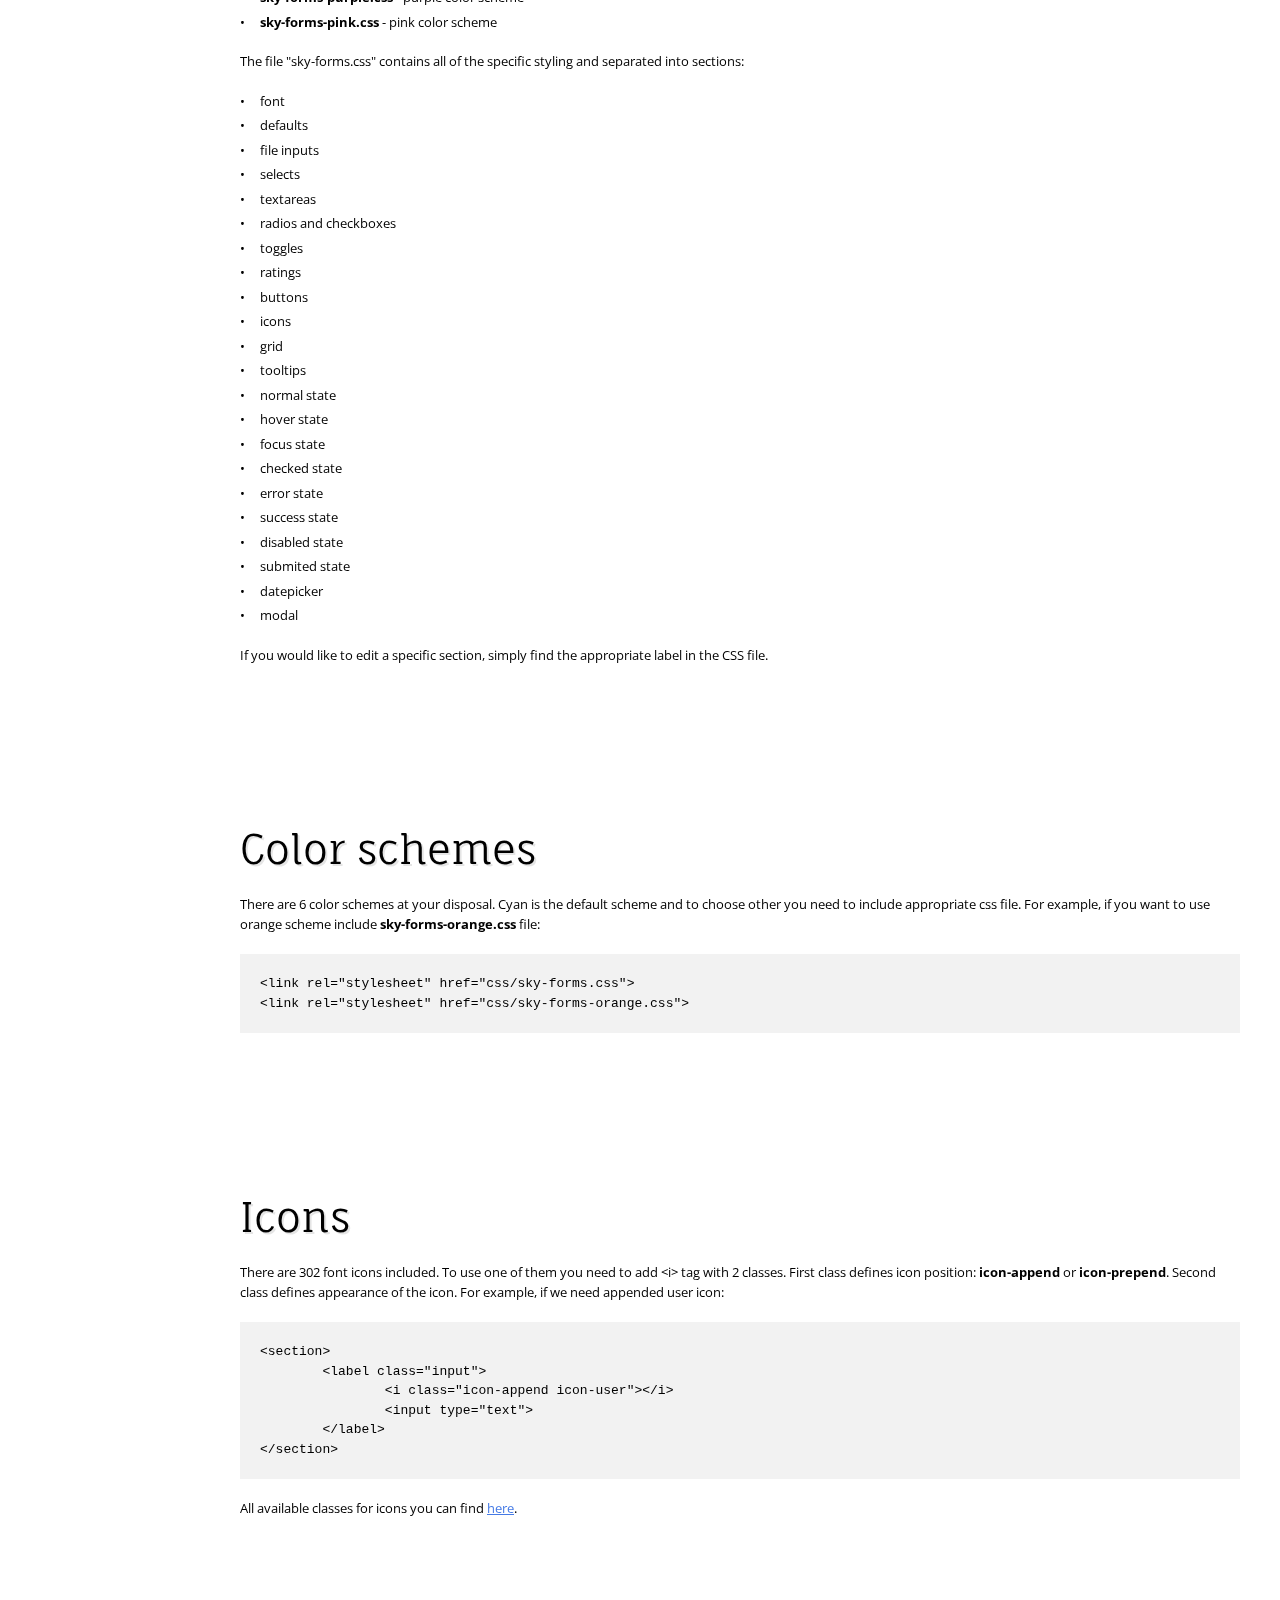
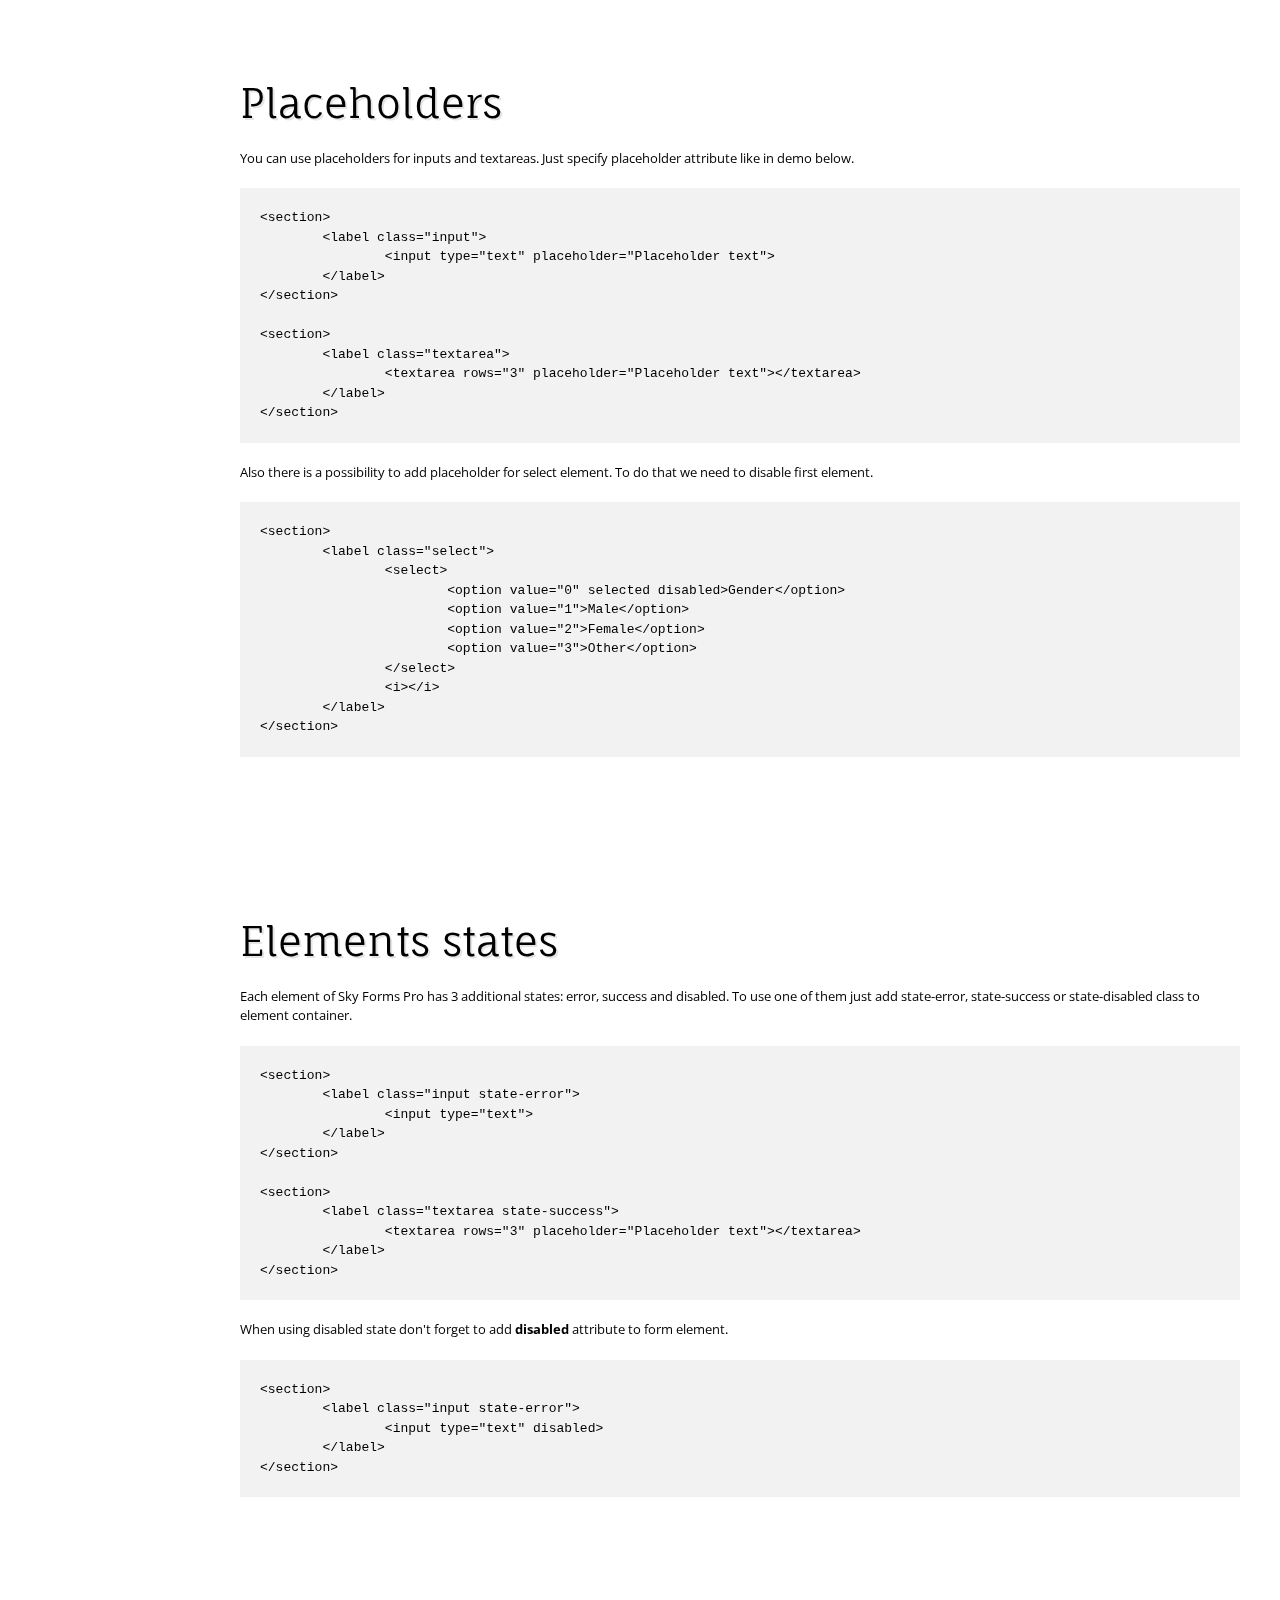
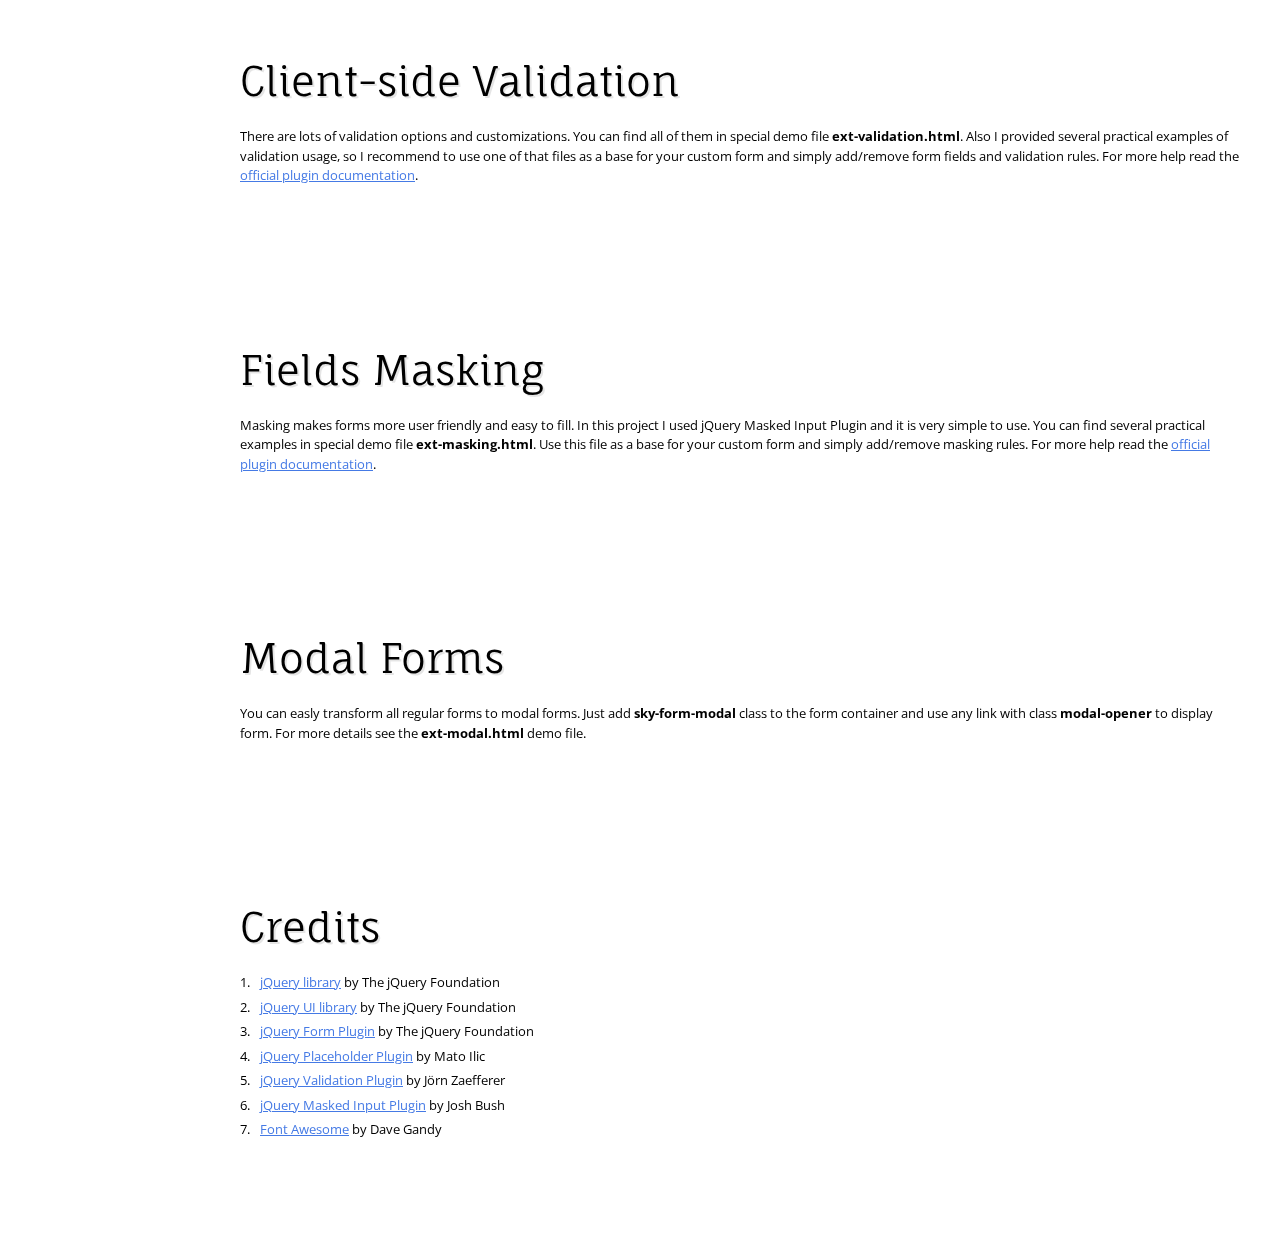
<file: assets/plugins/sky-forms-pro/documentation/index.html>
<!DOCTYPE html> 
<html>
	<head>
		<meta charset="utf-8">
		<title>Documentation for Sky Forms Pro</title>
		
		<meta name="viewport" content="width=1024">
		
		<link rel="stylesheet" href="css/main.css">
		
		<script src="http://ajax.googleapis.com/ajax/libs/jquery/1.9.1/jquery.min.js"></script>
		<script src="js/main.js"></script>
	</head>
	<body id="overview">
		<article>
			<!-- overview -->
			<section>
				<h1>Sky Forms Pro Documentation</h1>
				<p>Sky Forms Pro is a set of beautiful form elements with large amount of javascript features: validation, masking, modals, ajax submit, datepickers. It allows you to create forms of any complexity and for any needs: login, registration, contacts, review, order, comment, checkout, etc.</p>
				<p>If you have any questions that are beyond the scope of this documentation, please feel free to email via my user page contact form <a href="http://codecanyon.net/user/voky?ref=voky">here</a>.</p>
			</section>
			<!--/ overview -->
			
			<!-- integration -->
			<section id="integration">
				<h2>Integration</h2>
				<ol>
					<li>Download the zipped pack from codecanyon and extract to a folder on your computer.</li>
					<li>Include css and js files to your project.
<pre>&lt;link rel=&quot;stylesheet&quot; href=&quot;css/sky-forms.css&quot;&gt;
&lt;!--[if lt IE 9]&gt;
	&lt;link rel=&quot;stylesheet&quot; href=&quot;css/sky-forms-ie8.css&quot;&gt;
&lt;![endif]--&gt;

&lt;script src=&quot;js/jquery-1.9.1.min.js&quot;&gt;&lt;/script&gt;
&lt;script src=&quot;js/jquery-ui-1.10.3.custom.min.js&quot;&gt;&lt;/script&gt;
&lt;script src=&quot;js/jquery.form.min.js&quot;&gt;&lt;/script&gt;
&lt;script src=&quot;js/jquery.validate.min.js&quot;&gt;&lt;/script&gt;
&lt;script src=&quot;js/jquery.maskedinput.min.js&quot;&gt;&lt;/script&gt;
&lt;script src=&quot;js/jquery.modal.js&quot;&gt;&lt;/script&gt;
&lt;!--[if lt IE 10]&gt;
	&lt;script src=&quot;js/jquery.placeholder.min.js&quot;&gt;&lt;/script&gt;
&lt;![endif]--&gt;		
&lt;!--[if lt IE 9]&gt;
	&lt;script src=&quot;http://html5shim.googlecode.com/svn/trunk/html5.js&quot;&gt;&lt;/script&gt;
	&lt;script src=&quot;js/sky-forms-ie8.js&quot;&gt;&lt;/script&gt;
&lt;![endif]--&gt;</pre>
					</li>
					<li>Copy HTML and JS code from one of demo files.</li>
					<li>Replace demo content with yours.</li>
				</ol>
			</section>
			<!--/ integration -->
			
			<!-- html structure -->
			<section id="html">
				<h2>HTML structure</h2>
				<p>The main HTML structure of the form consists of fieldset, legend, footer and sections. Each section contains label, form element and optional note. Here is the basic structure of registration form.</p>
<pre>&lt;form action=&quot;&quot; class=&quot;sky-form&quot;&gt;
	&lt;header&gt;Registration form&lt;/header&gt;
		
	&lt;fieldset&gt;
		
		&lt;section&gt;
			&lt;label class=&quot;input&quot;&gt;
				&lt;i class=&quot;icon-append icon-user&quot;&gt;&lt;/i&gt;
				&lt;input type=&quot;text&quot; name=&quot;username&quot; placeholder=&quot;Username&quot;&gt;
			&lt;/label&gt;
		&lt;/section&gt;
		
		&lt;section&gt;
			&lt;label class=&quot;input&quot;&gt;
				&lt;i class=&quot;icon-append icon-envelope-alt&quot;&gt;&lt;/i&gt;
				&lt;input type=&quot;text&quot; name=&quot;email&quot; placeholder=&quot;Email address&quot;&gt;
			&lt;/label&gt;
		&lt;/section&gt;
		
		&lt;section&gt;
			&lt;label class=&quot;input&quot;&gt;
				&lt;i class=&quot;icon-append icon-lock&quot;&gt;&lt;/i&gt;
				&lt;input type=&quot;password&quot; name=&quot;password&quot; placeholder=&quot;Password&quot;&gt;
			&lt;/label&gt;
		&lt;/section&gt;
		
		&lt;section&gt;
			&lt;label class=&quot;input&quot;&gt;
				&lt;i class=&quot;icon-append icon-lock&quot;&gt;&lt;/i&gt;
				&lt;input type=&quot;password&quot; name=&quot;passwordConfirm&quot; placeholder=&quot;Confirm password&quot;&gt;
			&lt;/label&gt;
		&lt;/section&gt;
	&lt;fieldset&gt;	
		
	&lt;/fieldset&gt;		
		&lt;div class=&quot;row&quot;&gt;
			&lt;section class=&quot;col col-6&quot;&gt;
				&lt;label class=&quot;input&quot;&gt;
					&lt;input type=&quot;text&quot; name=&quot;firstmane&quot; placeholder=&quot;First name&quot;&gt;
				&lt;/label&gt;
			&lt;/section&gt;
			&lt;section class=&quot;col col-6&quot;&gt;
				&lt;label class=&quot;input&quot;&gt;
					&lt;input type=&quot;text&quot; name=&quot;lastname&quot; placeholder=&quot;Last name&quot;&gt;
				&lt;/label&gt;
			&lt;/section&gt;
		&lt;/div&gt;
		
		&lt;section&gt;
			&lt;label class=&quot;select&quot;&gt;
				&lt;select name=&quot;gender&quot;&gt;
					&lt;option value=&quot;0&quot; selected disabled&gt;Gender&lt;/option&gt;
					&lt;option value=&quot;1&quot;&gt;Male&lt;/option&gt;
					&lt;option value=&quot;2&quot;&gt;Female&lt;/option&gt;
					&lt;option value=&quot;3&quot;&gt;Other&lt;/option&gt;
				&lt;/select&gt;
				&lt;i&gt;&lt;/i&gt;
			&lt;/label&gt;
		&lt;/section&gt;
		
		&lt;section&gt;
			&lt;label class=&quot;checkbox&quot;&gt;&lt;input type=&quot;checkbox&quot; name=&quot;subscription&quot; id=&quot;subscription&quot;&gt;&lt;i&gt;&lt;/i&gt;I want to receive news and  special offers&lt;/label&gt;
			&lt;label class=&quot;checkbox&quot;&gt;&lt;input type=&quot;checkbox&quot; name=&quot;terms&quot; id=&quot;terms&quot;&gt;&lt;i&gt;&lt;/i&gt;I agree with the Terms and Conditions&lt;/label&gt;
		&lt;/section&gt;
	&lt;/fieldset&gt;
	
	&lt;footer&gt;
		&lt;button type=&quot;submit&quot; class=&quot;button&quot;&gt;Submit&lt;/button&gt;
	&lt;/footer&gt;
&lt;/form&gt;</pre>
			</section>
			<!--/ html structure -->
			
			<!-- css structure -->
			<section id="css">
				<h2>CSS structure</h2>
				<p>Sky Forms Pro includes 8 css files.</p>
				<ul>
					<li><strong>demo.css</strong> - demo page styles</li>
					<li><strong>sky-forms.css</strong> - required main styles</li>
					<li><strong>sky-forms-ie8.css</strong> - styles for IE8</li>
					<li><strong>sky-forms-red.css</strong> - red color scheme</li>
					<li><strong>sky-forms-orange.css</strong> - orange color scheme</li>
					<li><strong>sky-forms-green.css</strong> - green color scheme</li>
					<li><strong>sky-forms-purple.css</strong> - purple color scheme</li>
					<li><strong>sky-forms-pink.css</strong> - pink color scheme</li>
				</ul>
				<p>The file "sky-forms.css" contains all of the specific styling and separated into sections:</p>
				<ul>
					<li>font</li>
					<li>defaults</li>
					<li>file inputs</li>
					<li>selects</li>
					<li>textareas</li>
					<li>radios and checkboxes</li>
					<li>toggles</li>
					<li>ratings</li>
					<li>buttons</li>
					<li>icons</li>
					<li>grid</li>
					<li>tooltips</li>
					<li>normal state</li>
					<li>hover state</li>
					<li>focus state</li>
					<li>checked state</li>
					<li>error state</li>
					<li>success state</li>
					<li>disabled state</li>
					<li>submited state</li>
					<li>datepicker</li>
					<li>modal</li>
				</ul>
				<p>If you would like to edit a specific section, simply find the appropriate label in the CSS file.</p>
			</section>
			<!--/ css structure -->
			
			<!-- schemes -->
			<section id="schemes">
				<h2>Color schemes</h2>
				<p>There are 6 color schemes at your disposal. Cyan is the default scheme and to choose other you need to include appropriate css file. For example, if you want to use orange scheme include <strong>sky-forms-orange.css</strong> file:</p>
<pre>&lt;link rel=&quot;stylesheet&quot; href=&quot;css/sky-forms.css&quot;&gt;
&lt;link rel=&quot;stylesheet&quot; href=&quot;css/sky-forms-orange.css&quot;&gt;</pre>
			</section>
			<!--/ schemes -->		
			
			<!-- icons -->
			<section id="icons">
				<h2>Icons</h2>
				<p>There are 302 font icons included. To use one of them you need to add &lt;i&gt; tag with 2 classes. First class defines icon position: <strong>icon-append</strong> or <strong>icon-prepend</strong>. Second class defines appearance of the icon. For example, if we need appended user icon:</p>
<pre>&lt;section&gt;
	&lt;label class=&quot;input&quot;&gt;
		&lt;i class=&quot;icon-append icon-user&quot;&gt;&lt;/i&gt;
		&lt;input type=&quot;text&quot;&gt;
	&lt;/label&gt;
&lt;/section&gt;</pre>
				<p>All available classes for icons you can find <a href="http://fortawesome.github.io/Font-Awesome/icons/" target="_blank">here</a>.</p>
			</section>
			<!--/ icons -->
			
			<!-- placeholders -->
			<section id="placeholders">
				<h2>Placeholders</h2>
				<p>You can use placeholders for inputs and textareas. Just specify placeholder attribute like in demo below.</p>
<pre>&lt;section&gt;
	&lt;label class=&quot;input&quot;&gt;
		&lt;input type=&quot;text&quot; placeholder=&quot;Placeholder text&quot;&gt;
	&lt;/label&gt;
&lt;/section&gt;

&lt;section&gt;
	&lt;label class=&quot;textarea&quot;&gt;
		&lt;textarea rows=&quot;3&quot; placeholder=&quot;Placeholder text&quot;&gt;&lt;/textarea&gt;
	&lt;/label&gt;
&lt;/section&gt;</pre>
				<p>Also there is a possibility to add placeholder for select element. To do that we need to disable first element.</p>
<pre>&lt;section&gt;
	&lt;label class=&quot;select&quot;&gt;
		&lt;select&gt;
			&lt;option value=&quot;0&quot; selected disabled&gt;Gender&lt;/option&gt;
			&lt;option value=&quot;1&quot;&gt;Male&lt;/option&gt;
			&lt;option value=&quot;2&quot;&gt;Female&lt;/option&gt;
			&lt;option value=&quot;3&quot;&gt;Other&lt;/option&gt;
		&lt;/select&gt;
		&lt;i&gt;&lt;/i&gt;
	&lt;/label&gt;
&lt;/section&gt;</pre>
			</section>
			<!--/ placeholders -->
			
			<!-- states -->
			<section id="states">
				<h2>Elements states</h2>
				<p>Each element of Sky Forms Pro has 3 additional states: error, success and disabled. To use one of them just add state-error, state-success or state-disabled class to element container.</p>
<pre>&lt;section&gt;
	&lt;label class=&quot;input state-error&quot;&gt;
		&lt;input type=&quot;text&quot;&gt;
	&lt;/label&gt;
&lt;/section&gt;

&lt;section&gt;
	&lt;label class=&quot;textarea state-success&quot;&gt;
		&lt;textarea rows=&quot;3&quot; placeholder=&quot;Placeholder text&quot;&gt;&lt;/textarea&gt;
	&lt;/label&gt;
&lt;/section&gt;</pre>
				<p>When using disabled state don't forget to add <strong>disabled</strong> attribute to form element.</p>
<pre>&lt;section&gt;
	&lt;label class=&quot;input state-error&quot;&gt;
		&lt;input type=&quot;text&quot; disabled&gt;
	&lt;/label&gt;
&lt;/section&gt;</pre>
			</section>
			<!--/ states -->
			
			<!-- validation -->
			<section id="validation">
				<h2>Client-side Validation</h2>
				<p>There are lots of validation options and customizations. You can find all of them in special demo file <strong>ext-validation.html</strong>. Also I provided several practical examples of validation usage, so I recommend to use one of that files as a base for your custom form and simply add/remove form fields and validation rules. For more help read the <a href="http://jqueryvalidation.org/documentation">official plugin documentation</a>.</p>
			</section>
			<!--/ validation -->
			
			<!-- masking -->
			<section id="masking">
				<h2>Fields Masking</h2>
				<p>Masking makes forms more user friendly and easy to fill. In this project I used jQuery Masked Input Plugin and it is very simple to use. You can find several practical examples in special demo file <strong>ext-masking.html</strong>. Use this file as a base for your custom form and simply add/remove masking rules. For more help read the <a href="http://digitalbush.com/projects/masked-input-plugin/">official plugin documentation</a>.</p>
			</section>
			<!--/ masking -->
			
			<!-- modal -->
			<section id="modal">
				<h2>Modal Forms</h2>
				<p>You can easly transform all regular forms to modal forms. Just add <strong>sky-form-modal</strong> class to the form container and use any link with class <strong>modal-opener</strong> to display form. For more details see the <strong>ext-modal.html</strong> demo file.</p>
			</section>
			<!--/ modal -->
			
			<!-- credits -->
			<section id="credits">
				<h2>Credits</h2>
				<ol>
					<li><a href="http://jquery.com" target="_blank">jQuery library</a> by The jQuery Foundation</li>
					<li><a href="http://jqueryui.com" target="_blank">jQuery UI library</a> by The jQuery Foundation</li>
					<li><a href="https://github.com/malsup/form" target="_blank">jQuery Form Plugin</a> by The jQuery Foundation</li>
					<li><a href="http://matoilic.github.com/jquery.placeholder" target="_blank">jQuery Placeholder Plugin</a> by Mato Ilic</li>
					<li><a href="https://github.com/jzaefferer/jquery-validation/" target="_blank">jQuery Validation Plugin</a> by Jörn Zaefferer</li>
					<li><a href="http://digitalbush.com/projects/masked-input-plugin/" target="_blank">jQuery Masked Input Plugin</a> by Josh Bush</li>
					<li><a href="http://fortawesome.github.com/Font-Awesome/" target="_blank">Font Awesome</a> by Dave Gandy</li>
				</ol>
			</section>
			<!--/ credits -->
		</article>
		
		<aside>
			<!-- logo -->
			<img src="img/thumbnail.png" alt="" />
			<!--/ logo -->
			
			<!-- main nav -->
			<nav id="main-nav">
				<ul>
					<li><a href="#overview">Overview</a></li>
					<li><a href="#integration">Integration</a></li>
					<li><a href="#html">HTML structure</a></li>
					<li><a href="#css">CSS structure</a></li>
					<li><a href="#schemes">Color schemes</a></li>
					<li><a href="#icons">Icons</a></li>
					<li><a href="#placeholders">Placeholders</a></li>
					<li><a href="#states">Elements states</a></li>
					<li><a href="#validation">Validation</a></li>
					<li><a href="#masking">Masking</a></li>
					<li><a href="#modal">Modal</a></li>
					<li><a href="#credits">Credits</a></li>
				</ul>
			</nav>
			<!--/ main nav -->
			
			<!-- copyrights -->
			<p>Created by <a href="http://codecanyon.net/user/voky?ref=voky">Voky</a></p>
			<!--/ copyrights -->
		</aside>
	</body>
</html>
</file>
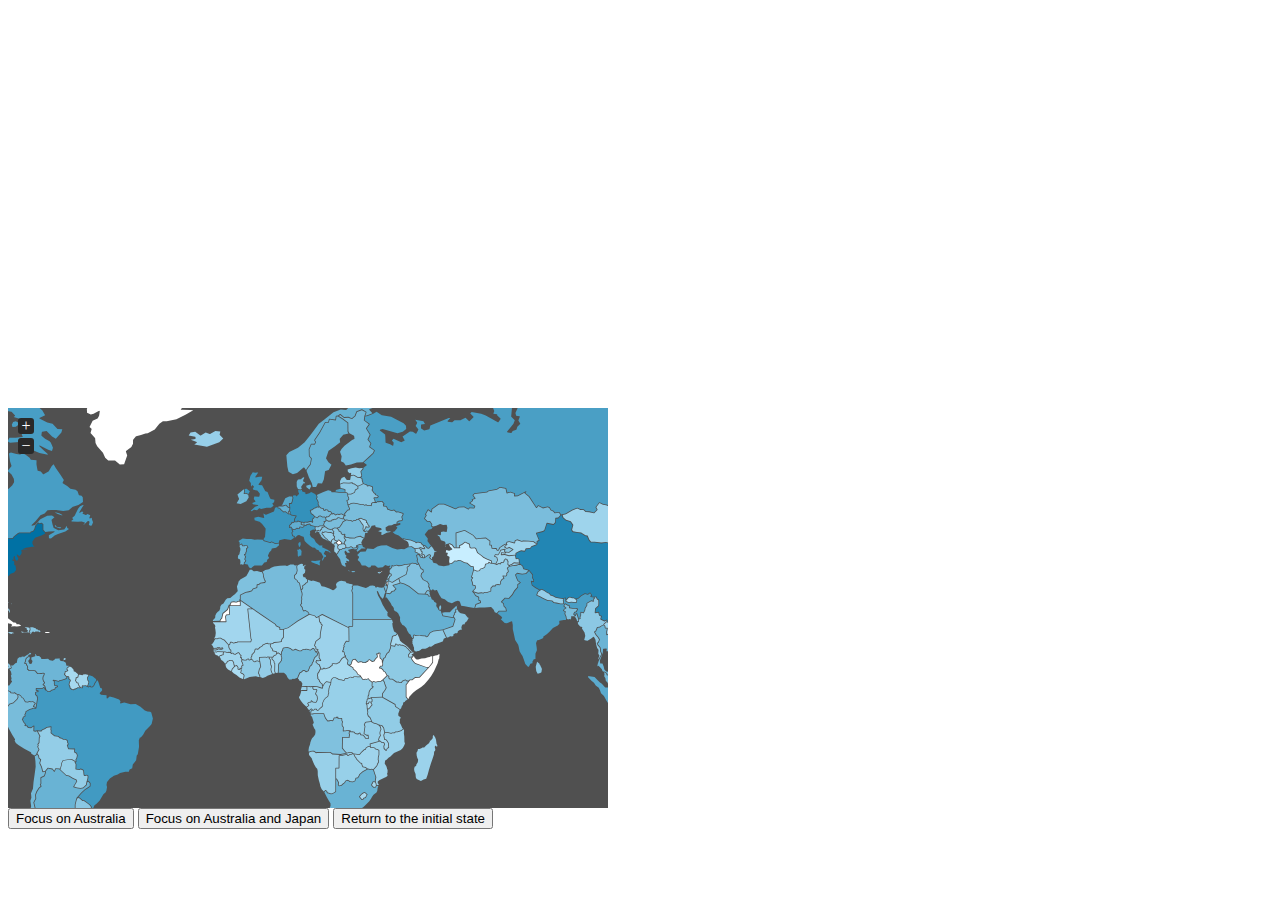
<file: assets/plugins/vector-map/tests/index.html>
<!DOCTYPE html>
<html>
<head>
  <title>jVectorMap demo</title>
  <link rel="stylesheet" media="all" href="../jquery-jvectormap.css"/>
  <script src="assets/jquery-1.8.2.js"></script>
  <script src="../jquery-jvectormap.js"></script>
  <script src="../jquery-mousewheel.js"></script>

  <script src="../lib/jvectormap.js"></script>

  <script src="../lib/abstract-element.js"></script>
  <script src="../lib/abstract-canvas-element.js"></script>
  <script src="../lib/abstract-shape-element.js"></script>

  <script src="../lib/svg-element.js"></script>
  <script src="../lib/svg-group-element.js"></script>
  <script src="../lib/svg-canvas-element.js"></script>
  <script src="../lib/svg-shape-element.js"></script>
  <script src="../lib/svg-path-element.js"></script>
  <script src="../lib/svg-circle-element.js"></script>

  <script src="../lib/vml-element.js"></script>
  <script src="../lib/vml-group-element.js"></script>
  <script src="../lib/vml-canvas-element.js"></script>
  <script src="../lib/vml-shape-element.js"></script>
  <script src="../lib/vml-path-element.js"></script>
  <script src="../lib/vml-circle-element.js"></script>

  <script src="../lib/vector-canvas.js"></script>
  <script src="../lib/simple-scale.js"></script>
  <script src="../lib/numeric-scale.js"></script>
  <script src="../lib/ordinal-scale.js"></script>
  <script src="../lib/color-scale.js"></script>
  <script src="../lib/data-series.js"></script>
  <script src="../lib/proj.js"></script>
  <script src="../lib/world-map.js"></script>

  <script src="assets/jquery-jvectormap-world-mill-en.js"></script>
  <script>
    jQuery.noConflict();
    jQuery(function(){
      var $ = jQuery;

      $('#focus-single').click(function(){
        $('#map1').vectorMap('set', 'focus', 'AU');
      });
      $('#focus-multiple').click(function(){
        $('#map1').vectorMap('set', 'focus', ['AU', 'JP']);
      });
      $('#focus-init').click(function(){
        $('#map1').vectorMap('set', 'focus', 1, 0, 0);
      });
      $('#map1').vectorMap({
        map: 'world_mill_en',
        focusOn: {
          x: 0.5,
          y: 0.5,
          scale: 2
        },
        series: {
          regions: [{
            scale: ['#C8EEFF', '#0071A4'],
            normalizeFunction: 'polynomial',
            values: {
              "AF": 16.63,
              "AL": 11.58,
              "DZ": 158.97,
              "AO": 85.81,
              "AG": 1.1,
              "AR": 351.02,
              "AM": 8.83,
              "AU": 1219.72,
              "AT": 366.26,
              "AZ": 52.17,
              "BS": 7.54,
              "BH": 21.73,
              "BD": 105.4,
              "BB": 3.96,
              "BY": 52.89,
              "BE": 461.33,
              "BZ": 1.43,
              "BJ": 6.49,
              "BT": 1.4,
              "BO": 19.18,
              "BA": 16.2,
              "BW": 12.5,
              "BR": 2023.53,
              "BN": 11.96,
              "BG": 44.84,
              "BF": 8.67,
              "BI": 1.47,
              "KH": 11.36,
              "CM": 21.88,
              "CA": 1563.66,
              "CV": 1.57,
              "CF": 2.11,
              "TD": 7.59,
              "CL": 199.18,
              "CN": 5745.13,
              "CO": 283.11,
              "KM": 0.56,
              "CD": 12.6,
              "CG": 11.88,
              "CR": 35.02,
              "CI": 22.38,
              "HR": 59.92,
              "CY": 22.75,
              "CZ": 195.23,
              "DK": 304.56,
              "DJ": 1.14,
              "DM": 0.38,
              "DO": 50.87,
              "EC": 61.49,
              "EG": 216.83,
              "SV": 21.8,
              "GQ": 14.55,
              "ER": 2.25,
              "EE": 19.22,
              "ET": 30.94,
              "FJ": 3.15,
              "FI": 231.98,
              "FR": 2555.44,
              "GA": 12.56,
              "GM": 1.04,
              "GE": 11.23,
              "DE": 3305.9,
              "GH": 18.06,
              "GR": 305.01,
              "GD": 0.65,
              "GT": 40.77,
              "GN": 4.34,
              "GW": 0.83,
              "GY": 2.2,
              "HT": 6.5,
              "HN": 15.34,
              "HK": 226.49,
              "HU": 132.28,
              "IS": 12.77,
              "IN": 1430.02,
              "ID": 695.06,
              "IR": 337.9,
              "IQ": 84.14,
              "IE": 204.14,
              "IL": 201.25,
              "IT": 2036.69,
              "JM": 13.74,
              "JP": 5390.9,
              "JO": 27.13,
              "KZ": 129.76,
              "KE": 32.42,
              "KI": 0.15,
              "KR": 986.26,
              "KW": 117.32,
              "KG": 4.44,
              "LA": 6.34,
              "LV": 23.39,
              "LB": 39.15,
              "LS": 1.8,
              "LR": 0.98,
              "LY": 77.91,
              "LT": 35.73,
              "LU": 52.43,
              "MK": 9.58,
              "MG": 8.33,
              "MW": 5.04,
              "MY": 218.95,
              "MV": 1.43,
              "ML": 9.08,
              "MT": 7.8,
              "MR": 3.49,
              "MU": 9.43,
              "MX": 1004.04,
              "MD": 5.36,
              "MN": 5.81,
              "ME": 3.88,
              "MA": 91.7,
              "MZ": 10.21,
              "MM": 35.65,
              "NA": 11.45,
              "NP": 15.11,
              "NL": 770.31,
              "NZ": 138,
              "NI": 6.38,
              "NE": 5.6,
              "NG": 206.66,
              "NO": 413.51,
              "OM": 53.78,
              "PK": 174.79,
              "PA": 27.2,
              "PG": 8.81,
              "PY": 17.17,
              "PE": 153.55,
              "PH": 189.06,
              "PL": 438.88,
              "PT": 223.7,
              "QA": 126.52,
              "RO": 158.39,
              "RU": 1476.91,
              "RW": 5.69,
              "WS": 0.55,
              "ST": 0.19,
              "SA": 434.44,
              "SN": 12.66,
              "RS": 38.92,
              "SC": 0.92,
              "SL": 1.9,
              "SG": 217.38,
              "SK": 86.26,
              "SI": 46.44,
              "SB": 0.67,
              "ZA": 354.41,
              "ES": 1374.78,
              "LK": 48.24,
              "KN": 0.56,
              "LC": 1,
              "VC": 0.58,
              "SD": 65.93,
              "SR": 3.3,
              "SZ": 3.17,
              "SE": 444.59,
              "CH": 522.44,
              "SY": 59.63,
              "TW": 426.98,
              "TJ": 5.58,
              "TZ": 22.43,
              "TH": 312.61,
              "TL": 0.62,
              "TG": 3.07,
              "TO": 0.3,
              "TT": 21.2,
              "TN": 43.86,
              "TR": 729.05,
              "TM": 0,
              "UG": 17.12,
              "UA": 136.56,
              "AE": 239.65,
              "GB": 2258.57,
              "US": 14624.18,
              "UY": 40.71,
              "UZ": 37.72,
              "VU": 0.72,
              "VE": 285.21,
              "VN": 101.99,
              "YE": 30.02,
              "ZM": 15.69,
              "ZW": 5.57
            }
          }]
        }
      });
    })
  </script>
</head>
<body>
  <div style="height: 400px"></div>
  <div id="map1" style="width: 600px; height: 400px"></div>
  <button id="focus-single">Focus on Australia</button>
  <button id="focus-multiple">Focus on Australia and Japan</button>
  <button id="focus-init">Return to the initial state</button>
</body>
</html>
</file>
<file: assets/plugins/line-icons/style.css>
/**
 * PRESENTATION STYLESHEET
 * ----------------------------------------------------------------------------
 */

/*


       PLEASE NOTE: 
       ============

       THIS FILE IS NOT PART OF THE *REQUIRED FONT ICON FILES* 
       THIS FILE IS USED TO STYLE THE ICON DEMO TEMPLATE FOUND AT DEMO.HTML



*/

*,
*:before,
*:after {
	border: 0 none;
	margin: 0;
	padding: 0;
	font-size: 100%;

	-webkit-box-sizing: border-box;
	   -moz-box-sizing: border-box;
	        box-sizing: border-box;
}

::-webkit-scrollbar {
	width: 12px;
	height: 12px;
}
::-webkit-scrollbar-track {
	background-color: rgba(255, 255, 255, 0.1);
	-webkit-border-radius: 5px;
}
::-webkit-scrollbar-thumb {
	background-color: rgba(0, 0, 0, 0.4);
	-webkit-border-radius: 6px;
}
::-webkit-scrollbar-thumb:hover {
	background-color: rgba(0, 0, 0, 0.6);
}

section, 
header, 
footer {
	display: block;
	position: relative;
}

body {
	background-color: #fff;
	color: #0e8a65;
	font-family: "Helvetica Neue", Helvetica, "DejaVu Sans", Arial, sans-serif;
	line-height: 1.5;
	font-size: 1em;
}


section:after,
.masthead:after {
	content: '';
	pointer-events: none;
	position: absolute;
		bottom: -1.5em;
		left: 50%;
		z-index: 10;
	width: 3em;
	height: 3em;

	background: inherit;
	-webkit-transform: translateX(-50%) rotate(45deg);
	transform: translateX(-50%) rotate(45deg);
}

section header {
	position: relative;
}

section header:after {
	background-color: transparent;
	border-bottom-width: 1px;
	border-bottom-style: solid;
	border-bottom-color: inherit;
	content: '';
	position: absolute;
		left: 40%;
		bottom: 0;
	width: 20%;
	height: 0;
}

.masthead {
	background-color: #fff;
	padding: 3em;
	position: relative;
	text-align: center;
}

.colophon {
	padding: 4.5em 3em;
	position: relative;
}
.colophon .group {
	padding: 3em;
	text-align: center;
}

.masthead hgroup,
.colophon .group {
	margin: auto;
	padding: 0 10%;
	position: absolute;
	top: 50%;
	left: 0%;
	right: 0%;
	-webkit-transform: translate(0%,-50%);
	    -ms-transform: translate(0%,-50%);
	        transform: translate(0%,-50%);
}

.masthead h1 {
	font-size: 2.25em;
	font-weight: bolder;
	line-height: 1.5;
	margin-bottom: 1em;
	text-transform: uppercase;
}

.masthead h2 {
	font-size: 1em;
	font-weight: lighter;
	letter-spacing: 6px;
	text-transform: uppercase;
}

.glyphs, 
.classes {
	margin-left: -1.5em;
	padding: 4.5em 3em;
}

.glyphs header,
.classes header {
	margin-bottom: 2.25em;
	padding-bottom: 2.25em;
	text-align: center;
	text-transform: uppercase;
}

.glyphs h1,
.classes h1 {
	font-size: 2.25em;
	font-weight: bolder;
	line-height: 1.5;
}

.glyphs h2,
.classes h2 {
	font-size: 1em;
	font-weight: normal;
	letter-spacing: 3px;
	text-transform: uppercase;
}

h2 code {
	text-transform: lowercase;
}


.glyphs {
	background-color: #74f3c8;
	color: #0e8a65;
}

.classes {
	background-color: #33383e;
	color: #fff;
}

.glyph {
	cursor: pointer;
	display: inline-block;
	font-size: 1em;
	margin: 0 -0.21em 3em 0;
	padding: 1.5em 0 0 1.5em;
	text-align: center;
	width: 50%;
}

.glyph-item {
	border-radius: 8px;
	display: inline-block;
	width: 1.5em;
	height: 1.5em;
	line-height: 1;
	padding: 0.25em;
	position: relative;
}
.glyph:hover .glyph-item {
	background-color: #0e8a65;
	color: #fff;
} 

.mega {
	font-size: 3em;
}

a, 
a:visited {
	color: #74f3c8;
	text-decoration: none;
}

a:hover, 
a:focus {
		color: #0e8a65;
}

.item-box {
	display: inline-block;
	font-family: consolas, monospace;
	font-size: 1.2em;
	margin: 0 -0.22em 1em 0;
	padding-left: 1em;
	width: 100%;

}

.item {
	background-color: #fff;
	color: #33383e;
	border-radius: 8px;
	display: inline-block;
	padding: 0.5em;
	width: 100%;
}


.colophon .group {
	font-size: 1.5em;
	text-transform: uppercase;
}

.group em {
	font-weight: bold;
	font-style: normal;
}


#wH {
	width: 0;
	position: absolute;
	top: 0;
	bottom: 0;
	left: 0;
}



@media only screen and (min-width: 768px) {
	section:after,
	.masthead:after {
		bottom: -3em;
		width: 6em;
		height: 6em;
	}

	section header {
		position: relative;
	}

	.masthead {
		padding: 6em;
	}

	.colophon {
		padding: 9em 6em;
	}

	.masthead h1 {
		font-size: 4.5em;
	}

	.glyphs, 
	.classes {
		padding: 9em 6em;
	}

	.glyphs header,
	.classes header {
		margin-bottom: 4.5em;
		padding-bottom: 4.5em;
	}

	.glyphs h1,
	.classes h1 {
		font-size: 4.5em;
	}


	.mega {
		font-size: 6em;
	}

    
    .glyph {
		width: 16.66666666666667%;
    }

    .item-box {
		width: 33.333%;
    }
    
    .colophon .group {
    	padding: 6em;
    }
}
</file>
<file: assets/plugins/line-icons/line-icons.css>
@font-face {
	font-family: 'Simple-Line-Icons';
	src:url('fonts/Simple-Line-Icons.eot');
	src:url('fonts/Simple-Line-Icons.eot?#iefix') format('embedded-opentype'),
		url('fonts/Simple-Line-Icons.woff') format('woff'),
		url('fonts/Simple-Line-Icons.ttf') format('truetype'),
		url('fonts/Simple-Line-Icons.svg#Simple-Line-Icons') format('svg');
	font-weight: normal;
	font-style: normal;
}

/* Use the following CSS code if you want to use data attributes for inserting your icons */
[data-icon]:before {
	font-family: 'Simple-Line-Icons';
	content: attr(data-icon);
	speak: none;
	font-weight: normal;
	font-variant: normal;
	text-transform: none;
	line-height: 1;
	-webkit-font-smoothing: antialiased;
	-moz-osx-font-smoothing: grayscale;
}

/* Use the following CSS code if you want to have a class per icon */
/*
Instead of a list of all class selectors,
you can use the generic selector below, but it's slower:
[class*="icon-"] {
*/
.icon-user-female, .icon-user-follow, .icon-user-following, .icon-user-unfollow, .icon-trophy, .icon-screen-smartphone, .icon-screen-desktop, .icon-plane, .icon-notebook, .icon-moustache, .icon-mouse, .icon-magnet, .icon-energy, .icon-emoticon-smile, .icon-disc, .icon-cursor-move, .icon-crop, .icon-credit-card, .icon-chemistry, .icon-user, .icon-speedometer, .icon-social-youtube, .icon-social-twitter, .icon-social-tumblr, .icon-social-facebook, .icon-social-dropbox, .icon-social-dribbble, .icon-shield, .icon-screen-tablet, .icon-magic-wand, .icon-hourglass, .icon-graduation, .icon-ghost, .icon-game-controller, .icon-fire, .icon-eyeglasses, .icon-envelope-open, .icon-envelope-letter, .icon-bell, .icon-badge, .icon-anchor, .icon-wallet, .icon-vector, .icon-speech, .icon-puzzle, .icon-printer, .icon-present, .icon-playlist, .icon-pin, .icon-picture, .icon-map, .icon-layers, .icon-handbag, .icon-globe-alt, .icon-globe, .icon-frame, .icon-folder-alt, .icon-film, .icon-feed, .icon-earphones-alt, .icon-earphones, .icon-drop, .icon-drawer, .icon-docs, .icon-directions, .icon-direction, .icon-diamond, .icon-cup, .icon-compass, .icon-call-out, .icon-call-in, .icon-call-end, .icon-calculator, .icon-bubbles, .icon-briefcase, .icon-book-open, .icon-basket-loaded, .icon-basket, .icon-bag, .icon-action-undo, .icon-action-redo, .icon-wrench, .icon-umbrella, .icon-trash, .icon-tag, .icon-support, .icon-size-fullscreen, .icon-size-actual, .icon-shuffle, .icon-share-alt, .icon-share, .icon-rocket, .icon-question, .icon-pie-chart, .icon-pencil, .icon-note, .icon-music-tone-alt, .icon-music-tone, .icon-microphone, .icon-loop, .icon-logout, .icon-login, .icon-list, .icon-like, .icon-home, .icon-grid, .icon-graph, .icon-equalizer, .icon-dislike, .icon-cursor, .icon-control-start, .icon-control-rewind, .icon-control-play, .icon-control-pause, .icon-control-forward, .icon-control-end, .icon-calendar, .icon-bulb, .icon-bar-chart, .icon-arrow-up, .icon-arrow-right, .icon-arrow-left, .icon-arrow-down, .icon-ban, .icon-bubble, .icon-camcorder, .icon-camera, .icon-check, .icon-clock, .icon-close, .icon-cloud-download, .icon-cloud-upload, .icon-doc, .icon-envelope, .icon-eye, .icon-flag, .icon-folder, .icon-heart, .icon-info, .icon-key, .icon-link, .icon-lock, .icon-lock-open, .icon-magnifier, .icon-magnifier-add, .icon-magnifier-remove, .icon-paper-clip, .icon-paper-plane, .icon-plus, .icon-pointer, .icon-power, .icon-refresh, .icon-reload, .icon-settings, .icon-star, .icon-symbol-female, .icon-symbol-male, .icon-target, .icon-volume-1, .icon-volume-2, .icon-volume-off, .icon-users {
	font-family: 'Simple-Line-Icons';
	speak: none;
	font-style: normal;
	font-weight: normal;
	font-variant: normal;
	text-transform: none;
	line-height: 1;
	-webkit-font-smoothing: antialiased;
}
.icon-user-female:before {
	content: "\e000";
}
.icon-user-follow:before {
	content: "\e002";
}
.icon-user-following:before {
	content: "\e003";
}
.icon-user-unfollow:before {
	content: "\e004";
}
.icon-trophy:before {
	content: "\e006";
}
.icon-screen-smartphone:before {
	content: "\e010";
}
.icon-screen-desktop:before {
	content: "\e011";
}
.icon-plane:before {
	content: "\e012";
}
.icon-notebook:before {
	content: "\e013";
}
.icon-moustache:before {
	content: "\e014";
}
.icon-mouse:before {
	content: "\e015";
}
.icon-magnet:before {
	content: "\e016";
}
.icon-energy:before {
	content: "\e020";
}
.icon-emoticon-smile:before {
	content: "\e021";
}
.icon-disc:before {
	content: "\e022";
}
.icon-cursor-move:before {
	content: "\e023";
}
.icon-crop:before {
	content: "\e024";
}
.icon-credit-card:before {
	content: "\e025";
}
.icon-chemistry:before {
	content: "\e026";
}
.icon-user:before {
	content: "\e005";
}
.icon-speedometer:before {
	content: "\e007";
}
.icon-social-youtube:before {
	content: "\e008";
}
.icon-social-twitter:before {
	content: "\e009";
}
.icon-social-tumblr:before {
	content: "\e00a";
}
.icon-social-facebook:before {
	content: "\e00b";
}
.icon-social-dropbox:before {
	content: "\e00c";
}
.icon-social-dribbble:before {
	content: "\e00d";
}
.icon-shield:before {
	content: "\e00e";
}
.icon-screen-tablet:before {
	content: "\e00f";
}
.icon-magic-wand:before {
	content: "\e017";
}
.icon-hourglass:before {
	content: "\e018";
}
.icon-graduation:before {
	content: "\e019";
}
.icon-ghost:before {
	content: "\e01a";
}
.icon-game-controller:before {
	content: "\e01b";
}
.icon-fire:before {
	content: "\e01c";
}
.icon-eyeglasses:before {
	content: "\e01d";
}
.icon-envelope-open:before {
	content: "\e01e";
}
.icon-envelope-letter:before {
	content: "\e01f";
}
.icon-bell:before {
	content: "\e027";
}
.icon-badge:before {
	content: "\e028";
}
.icon-anchor:before {
	content: "\e029";
}
.icon-wallet:before {
	content: "\e02a";
}
.icon-vector:before {
	content: "\e02b";
}
.icon-speech:before {
	content: "\e02c";
}
.icon-puzzle:before {
	content: "\e02d";
}
.icon-printer:before {
	content: "\e02e";
}
.icon-present:before {
	content: "\e02f";
}
.icon-playlist:before {
	content: "\e030";
}
.icon-pin:before {
	content: "\e031";
}
.icon-picture:before {
	content: "\e032";
}
.icon-map:before {
	content: "\e033";
}
.icon-layers:before {
	content: "\e034";
}
.icon-handbag:before {
	content: "\e035";
}
.icon-globe-alt:before {
	content: "\e036";
}
.icon-globe:before {
	content: "\e037";
}
.icon-frame:before {
	content: "\e038";
}
.icon-folder-alt:before {
	content: "\e039";
}
.icon-film:before {
	content: "\e03a";
}
.icon-feed:before {
	content: "\e03b";
}
.icon-earphones-alt:before {
	content: "\e03c";
}
.icon-earphones:before {
	content: "\e03d";
}
.icon-drop:before {
	content: "\e03e";
}
.icon-drawer:before {
	content: "\e03f";
}
.icon-docs:before {
	content: "\e040";
}
.icon-directions:before {
	content: "\e041";
}
.icon-direction:before {
	content: "\e042";
}
.icon-diamond:before {
	content: "\e043";
}
.icon-cup:before {
	content: "\e044";
}
.icon-compass:before {
	content: "\e045";
}
.icon-call-out:before {
	content: "\e046";
}
.icon-call-in:before {
	content: "\e047";
}
.icon-call-end:before {
	content: "\e048";
}
.icon-calculator:before {
	content: "\e049";
}
.icon-bubbles:before {
	content: "\e04a";
}
.icon-briefcase:before {
	content: "\e04b";
}
.icon-book-open:before {
	content: "\e04c";
}
.icon-basket-loaded:before {
	content: "\e04d";
}
.icon-basket:before {
	content: "\e04e";
}
.icon-bag:before {
	content: "\e04f";
}
.icon-action-undo:before {
	content: "\e050";
}
.icon-action-redo:before {
	content: "\e051";
}
.icon-wrench:before {
	content: "\e052";
}
.icon-umbrella:before {
	content: "\e053";
}
.icon-trash:before {
	content: "\e054";
}
.icon-tag:before {
	content: "\e055";
}
.icon-support:before {
	content: "\e056";
}
.icon-size-fullscreen:before {
	content: "\e057";
}
.icon-size-actual:before {
	content: "\e058";
}
.icon-shuffle:before {
	content: "\e059";
}
.icon-share-alt:before {
	content: "\e05a";
}
.icon-share:before {
	content: "\e05b";
}
.icon-rocket:before {
	content: "\e05c";
}
.icon-question:before {
	content: "\e05d";
}
.icon-pie-chart:before {
	content: "\e05e";
}
.icon-pencil:before {
	content: "\e05f";
}
.icon-note:before {
	content: "\e060";
}
.icon-music-tone-alt:before {
	content: "\e061";
}
.icon-music-tone:before {
	content: "\e062";
}
.icon-microphone:before {
	content: "\e063";
}
.icon-loop:before {
	content: "\e064";
}
.icon-logout:before {
	content: "\e065";
}
.icon-login:before {
	content: "\e066";
}
.icon-list:before {
	content: "\e067";
}
.icon-like:before {
	content: "\e068";
}
.icon-home:before {
	content: "\e069";
}
.icon-grid:before {
	content: "\e06a";
}
.icon-graph:before {
	content: "\e06b";
}
.icon-equalizer:before {
	content: "\e06c";
}
.icon-dislike:before {
	content: "\e06d";
}
.icon-cursor:before {
	content: "\e06e";
}
.icon-control-start:before {
	content: "\e06f";
}
.icon-control-rewind:before {
	content: "\e070";
}
.icon-control-play:before {
	content: "\e071";
}
.icon-control-pause:before {
	content: "\e072";
}
.icon-control-forward:before {
	content: "\e073";
}
.icon-control-end:before {
	content: "\e074";
}
.icon-calendar:before {
	content: "\e075";
}
.icon-bulb:before {
	content: "\e076";
}
.icon-bar-chart:before {
	content: "\e077";
}
.icon-arrow-up:before {
	content: "\e078";
}
.icon-arrow-right:before {
	content: "\e079";
}
.icon-arrow-left:before {
	content: "\e07a";
}
.icon-arrow-down:before {
	content: "\e07b";
}
.icon-ban:before {
	content: "\e07c";
}
.icon-bubble:before {
	content: "\e07d";
}
.icon-camcorder:before {
	content: "\e07e";
}
.icon-camera:before {
	content: "\e07f";
}
.icon-check:before {
	content: "\e080";
}
.icon-clock:before {
	content: "\e081";
}
.icon-close:before {
	content: "\e082";
}
.icon-cloud-download:before {
	content: "\e083";
}
.icon-cloud-upload:before {
	content: "\e084";
}
.icon-doc:before {
	content: "\e085";
}
.icon-envelope:before {
	content: "\e086";
}
.icon-eye:before {
	content: "\e087";
}
.icon-flag:before {
	content: "\e088";
}
.icon-folder:before {
	content: "\e089";
}
.icon-heart:before {
	content: "\e08a";
}
.icon-info:before {
	content: "\e08b";
}
.icon-key:before {
	content: "\e08c";
}
.icon-link:before {
	content: "\e08d";
}
.icon-lock:before {
	content: "\e08e";
}
.icon-lock-open:before {
	content: "\e08f";
}
.icon-magnifier:before {
	content: "\e090";
}
.icon-magnifier-add:before {
	content: "\e091";
}
.icon-magnifier-remove:before {
	content: "\e092";
}
.icon-paper-clip:before {
	content: "\e093";
}
.icon-paper-plane:before {
	content: "\e094";
}
.icon-plus:before {
	content: "\e095";
}
.icon-pointer:before {
	content: "\e096";
}
.icon-power:before {
	content: "\e097";
}
.icon-refresh:before {
	content: "\e098";
}
.icon-reload:before {
	content: "\e099";
}
.icon-settings:before {
	content: "\e09a";
}
.icon-star:before {
	content: "\e09b";
}
.icon-symbol-female:before {
	content: "\e09c";
}
.icon-symbol-male:before {
	content: "\e09d";
}
.icon-target:before {
	content: "\e09e";
}
.icon-volume-1:before {
	content: "\e09f";
}
.icon-volume-2:before {
	content: "\e0a0";
}
.icon-volume-off:before {
	content: "\e0a1";
}
.icon-users:before {
	content: "\e001";
}
</file>
<file: assets/plugins/skrollr/examples/fixed-positioning.css>
/*
 * This file is NOT needed in order to use skrollr.
 * The demo uses it and it may help you as well.
 */


html, body {
	width:100%;
	height:100%;
	padding:0;
	margin:0;
	overflow-x:hidden;
}

.skrollable {
	/*
	 * First-level skrollables are positioned relative to window
	 */
	position:fixed;

	/*
	 * Skrollables by default have a z-index of 100 in order to make it easy to position elements in front/back without changing each skrollable
	 */
	z-index:100;
}

.skrollr-mobile .skrollable {
	/*
		May cause issues on Android default browser (see #331 on GitHub).
	*/
	position:absolute;
}

.skrollable .skrollable {
	/*
	 * Second-level skrollables are positioned relative their parent skrollable
	 */
	position:absolute;
}

.skrollable .skrollable .skrollable {
	/*
	 * Third-level (and below) skrollables are positioned static
	 */
	position:static;
}
</file>
<file: assets/plugins/skrollr/examples/main.css>
html, body, div, span, p, a, del, em, img, ol, ul, li, fieldset, form, label {
	margin: 0;
	padding: 0;
	border: 0;
	font-size: 100%;
	font: inherit;
	vertical-align: baseline;
}

article, aside, details, figcaption, figure,
footer, header, hgroup, menu, nav, section {
	display: block;
}

html, body {
	line-height: 1;
	min-height:100%;
	font-family:Artial, Verdana, sans-serif;
}

body {
	background: #eeeeee;
	background: -webkit-linear-gradient(top, #eeeeee, #cccccc 100%);
	background: -moz-linear-gradient(top, #eeeeee, #cccccc 100%);
	background: -o-linear-gradient(top, #eeeeee, #cccccc 100%);
	background: -ms-linear-gradient(top, #eeeeee, #cccccc 100%);
	background: linear-gradient(top, #eeeeee, #cccccc 100%);
	background-attachment:fixed;
}

ol, ul {
	list-style: none;
}

p {
	margin:1em 0;
	line-height:1.1em;
}

q {
	font-style:italic;
	color:#333;
}

h1 {
	font-size:2.91em;
	margin:0;
}

h1 > small {
	text-align:right;
	display:inline-block;
	font-size:.71em;
	text-indent:15em;
	color:#444;
}

h2 {
	color:inherit;
	font-size:1.91em;
	margin:2em 0 1em 0;
}

h2:first-child {margin-top:0;}

h3 {
	color:#333;
	font-size:1.41em;
	margin:1em 0;
}

h4 {
	color:#444;
	font-size:1.11em;
	margin:1em 0;
}

#progress {
	height:2%;
	background:#444;
	bottom:0;
	z-index:200;
}

#scrollbar {
	position:fixed;
	right:2px;
	height:50px;
	width:6px;
	background:#444;
	background:rgba(0,0,0,0.6);
	border:1px solid rgba(255,255,255,0.6);
	z-index:300;
	border-radius:3px;
}

.skrollr-desktop #scrollbar {display:none;}

#bg1, #bg2, #bg3 {
	z-index:50;
	top:0;
	left:0;
	width:100%;
	height:100%;
	background:url(images/bubbles.png) repeat 0 0;
}

#bg2 {
	z-index:49;
	background-image:url(images/bubbles2.png);
}

#bg3 {
	z-index:48;
	background-image:url(images/bubbles3.png);
}

#intro {
	width:80%;
	left:50%;
	top:1em;
	margin-left:-40%;
	padding:2em;
	background:#fff;
	text-align:center;
	border-radius:1em;

	-webkit-transform-origin:0 0;
	-moz-transform-origin:0 0;
	-ms-transform-origin:0 0;
	-o-transform-origin:0 0;
	transform-origin:0 0;

	-webkit-box-sizing: border-box;
	-moz-box-sizing: border-box;
	box-sizing: border-box;
}

#intro .arrows {
	font-size:2em;
	color:#09f;
}

#transform {
	width:70%;
	left:50%;
	top:20%;
	margin-left:-35%;
	text-align:center;
	font-size:150%;

	.transform-origin(50%, 50%);
}

#properties {
	width:100%;
	height:100%;
	padding-top:10%;
	text-align:center;

	-webkit-box-sizing: border-box;
	-moz-box-sizing: border-box;
	box-sizing: border-box;
}

#easing_wrapper {
	width:100%;
	height:100%;
}

#easing {
	top:10%;
	width:50%;
	z-index:101;
}

.drop {
	background:#09f;
	font-weight:bold;
	padding:1em;
}

#download {
	width:80%;
	left:10%;
	height:80%;
	padding:3em;
	border:0 solid #222;

	-webkit-box-sizing: border-box;
	-moz-box-sizing: border-box;
	box-sizing: border-box;
}

.twitter-share-button, .twitter-follow-button {
	vertical-align:middle;
}
</file>
<file: assets/plugins/sky-forms-pro/documentation/css/main.css>
@import url(http://fonts.googleapis.com/css?family=Fauna+One);
@import url(http://fonts.googleapis.com/css?family=Open+Sans);

* {
	margin: 0;
	padding: 0;
}
body {
	min-width: 640px;
	padding: 160px 40px 0 240px;
	font: 13px/1.5 'Open Sans', Arial, sans-serif;
	line-height: 1.5;
}
a {
	text-decoration: underline;
	color: #457ae5;
}
a:hover {
	text-decoration: none;
}
section {
	margin-bottom: 120px;
}
aside {
	position: fixed;
	top: 0;
	left: 0;
	width: 199px;
	height: 100%;
	border-right: 1px solid #293133;
	background: #293133;
	box-shadow: inset -1px 0 rgba(255,255,255,0.2), 0 0 10px rgba(0,0,0,0.3);
}
aside:before {
	content: '';
	position: fixed;
	top: 0;
	right: 0;
	left: 200px;
	height: 60px;
	background: -o-linear-gradient(top, rgba(255,255,255,1) 0%,rgba(255,255,255,0) 100%);
	background: -ms-linear-gradient(top, rgba(255,255,255,1) 0%,rgba(255,255,255,0) 100%);
	background: -moz-linear-gradient(top, rgba(255,255,255,1) 0%, rgba(255,255,255,0) 100%);
	background: -webkit-linear-gradient(top, rgba(255,255,255,1) 0%,rgba(255,255,255,0) 100%);
	background: linear-gradient(to bottom, rgba(255,255,255,1) 0%,rgba(255,255,255,0) 100%);
	filter: progid:DXImageTransform.Microsoft.gradient(startColorstr='#ffffff', endColorstr='#00ffffff', GradientType=0);
}
aside:after {
	content: '';
	position: fixed;
	right: 0;
	bottom: 0;
	left: 200px;
	height: 40px;
	background: linear-gradient(to bottom,  rgba(255,255,255,0) 0%,rgba(255,255,255,1) 100%);
	background: -o-linear-gradient(top,  rgba(255,255,255,0) 0%,rgba(255,255,255,1) 100%);
	background: -ms-linear-gradient(top,  rgba(255,255,255,0) 0%,rgba(255,255,255,1) 100%);
	background: -moz-linear-gradient(top,  rgba(255,255,255,0) 0%, rgba(255,255,255,1) 100%);
	background: -webkit-linear-gradient(top,  rgba(255,255,255,0) 0%,rgba(255,255,255,1) 100%);
	filter: progid:DXImageTransform.Microsoft.gradient( startColorstr='#00ffffff', endColorstr='#ffffff',GradientType=0 );
}
aside p {
	position: absolute;
	bottom: 20px;
	padding: 0 30px;
	font-size: 11px;
	line-height: 17px;
	white-space: nowrap;
	color: #d2d7db;
}
aside p a {
	color: #9ac6dd;
}
aside img {
	position: absolute;
	top: 40px;
	left: 60px;
}
aside nav {
	position: absolute;
	top: 160px;
	bottom: 57px;
	overflow: auto;
}
aside nav a {
	display: block;
	padding: 5px 30px;
	text-shadow: 0 1px 1px #000;
	text-decoration: none; 
	color: #d2d7db;
}
aside nav a:hover {
	color: #9ac6dd;
}
section h1 {
	font: 56px/70px Fauna One, serif;	
	text-shadow: 3px 3px rgba(0,0,0,0.1);
}
section h2 {
	padding-top: 40px;
	font: 40px/50px Fauna One, serif;
	text-shadow: 2px 2px rgba(0,0,0,0.1);
}
section p {
	margin: 20px 0;
}
section ol {	
	counter-reset: list1;
	list-style: none;
	margin: 20px 0;
}
section ol > li {
	margin-top: 5px;
	position: relative;
	padding-left: 20px;
}
section ol > li:before {
	counter-increment:list1;
	content: counter(list1)'.';
	position: absolute;
	top: 0;
	left: 0;
}
section ul {
	list-style: none;
	margin: 20px 0;
}
section ul > li {
	margin-top: 5px;
	position: relative;
	padding-left: 20px;	
}
section ul > li:before {
	content: '•';
	position: absolute;
	top: 0;
	left: 0;
}
section pre {
	margin: 20px 0;
	padding: 20px;
	overflow: auto;
	background: #f2f2f2;
}
</file>
<file: assets/plugins/skrollr/test/qunit.css>
/**
 * QUnit v1.5.0 - A JavaScript Unit Testing Framework
 *
 * http://docs.jquery.com/QUnit
 *
 * Copyright (c) 2012 John Resig, JÃ¶rn Zaefferer
 * Dual licensed under the MIT (MIT-LICENSE.txt)
 * or GPL (GPL-LICENSE.txt) licenses.
 */

/** Font Family and Sizes */

#qunit-tests, #qunit-header, #qunit-banner, #qunit-testrunner-toolbar, #qunit-userAgent, #qunit-testresult {
    font-family: "Helvetica Neue Light", "HelveticaNeue-Light", "Helvetica Neue", Calibri, Helvetica, Arial, sans-serif;
}

#qunit-testrunner-toolbar, #qunit-userAgent, #qunit-testresult, #qunit-tests li { font-size: small; }
#qunit-tests { font-size: smaller; }


/** Resets */

#qunit-tests, #qunit-tests ol, #qunit-header, #qunit-banner, #qunit-userAgent, #qunit-testresult {
	margin: 0;
	padding: 0;
}


/** Header */

#qunit-header {
	padding: 0.5em 0 0.5em 1em;

	color: #8699a4;
	background-color: #0d3349;

	font-size: 1.5em;
	line-height: 1em;
	font-weight: normal;

	border-radius: 15px 15px 0 0;
	-moz-border-radius: 15px 15px 0 0;
	-webkit-border-top-right-radius: 15px;
	-webkit-border-top-left-radius: 15px;
}

#qunit-header a {
	text-decoration: none;
	color: #c2ccd1;
}

#qunit-header a:hover,
#qunit-header a:focus {
	color: #fff;
}

#qunit-header label {
	display: inline-block;
}

#qunit-banner {
	height: 5px;
}

#qunit-testrunner-toolbar {
	padding: 0.5em 0 0.5em 2em;
	color: #5E740B;
	background-color: #eee;
}

#qunit-userAgent {
	padding: 0.5em 0 0.5em 2.5em;
	background-color: #2b81af;
	color: #fff;
	text-shadow: rgba(0, 0, 0, 0.5) 2px 2px 1px;
}


/** Tests: Pass/Fail */

#qunit-tests {
	list-style-position: inside;
}

#qunit-tests li {
	padding: 0.4em 0.5em 0.4em 2.5em;
	border-bottom: 1px solid #fff;
	list-style-position: inside;
}

#qunit-tests.hidepass li.pass, #qunit-tests.hidepass li.running  {
	display: none;
}

#qunit-tests li strong {
	cursor: pointer;
}

#qunit-tests li a {
	padding: 0.5em;
	color: #c2ccd1;
	text-decoration: none;
}
#qunit-tests li a:hover,
#qunit-tests li a:focus {
	color: #000;
}

#qunit-tests ol {
	margin-top: 0.5em;
	padding: 0.5em;

	background-color: #fff;

	border-radius: 15px;
	-moz-border-radius: 15px;
	-webkit-border-radius: 15px;

	box-shadow: inset 0px 2px 13px #999;
	-moz-box-shadow: inset 0px 2px 13px #999;
	-webkit-box-shadow: inset 0px 2px 13px #999;
}

#qunit-tests table {
	border-collapse: collapse;
	margin-top: .2em;
}

#qunit-tests th {
	text-align: right;
	vertical-align: top;
	padding: 0 .5em 0 0;
}

#qunit-tests td {
	vertical-align: top;
}

#qunit-tests pre {
	margin: 0;
	white-space: pre-wrap;
	word-wrap: break-word;
}

#qunit-tests del {
	background-color: #e0f2be;
	color: #374e0c;
	text-decoration: none;
}

#qunit-tests ins {
	background-color: #ffcaca;
	color: #500;
	text-decoration: none;
}

/*** Test Counts */

#qunit-tests b.counts                       { color: black; }
#qunit-tests b.passed                       { color: #5E740B; }
#qunit-tests b.failed                       { color: #710909; }

#qunit-tests li li {
	margin: 0.5em;
	padding: 0.4em 0.5em 0.4em 0.5em;
	background-color: #fff;
	border-bottom: none;
	list-style-position: inside;
}

/*** Passing Styles */

#qunit-tests li li.pass {
	color: #5E740B;
	background-color: #fff;
	border-left: 26px solid #C6E746;
}

#qunit-tests .pass                          { color: #528CE0; background-color: #D2E0E6; }
#qunit-tests .pass .test-name               { color: #366097; }

#qunit-tests .pass .test-actual,
#qunit-tests .pass .test-expected           { color: #999999; }

#qunit-banner.qunit-pass                    { background-color: #C6E746; }

/*** Failing Styles */

#qunit-tests li li.fail {
	color: #710909;
	background-color: #fff;
	border-left: 26px solid #EE5757;
	white-space: pre;
}

#qunit-tests > li:last-child {
	border-radius: 0 0 15px 15px;
	-moz-border-radius: 0 0 15px 15px;
	-webkit-border-bottom-right-radius: 15px;
	-webkit-border-bottom-left-radius: 15px;
}

#qunit-tests .fail                          { color: #000000; background-color: #EE5757; }
#qunit-tests .fail .test-name,
#qunit-tests .fail .module-name             { color: #000000; }

#qunit-tests .fail .test-actual             { color: #EE5757; }
#qunit-tests .fail .test-expected           { color: green;   }

#qunit-banner.qunit-fail                    { background-color: #EE5757; }


/** Result */

#qunit-testresult {
	padding: 0.5em 0.5em 0.5em 2.5em;

	color: #2b81af;
	background-color: #D2E0E6;

	border-bottom: 1px solid white;
}
#qunit-testresult .module-name {
	font-weight: bold;
}

/** Fixture */

#qunit-fixture {
	position: absolute;
	top: -10000px;
	left: -10000px;
	width: 1000px;
	height: 1000px;
}
</file>
